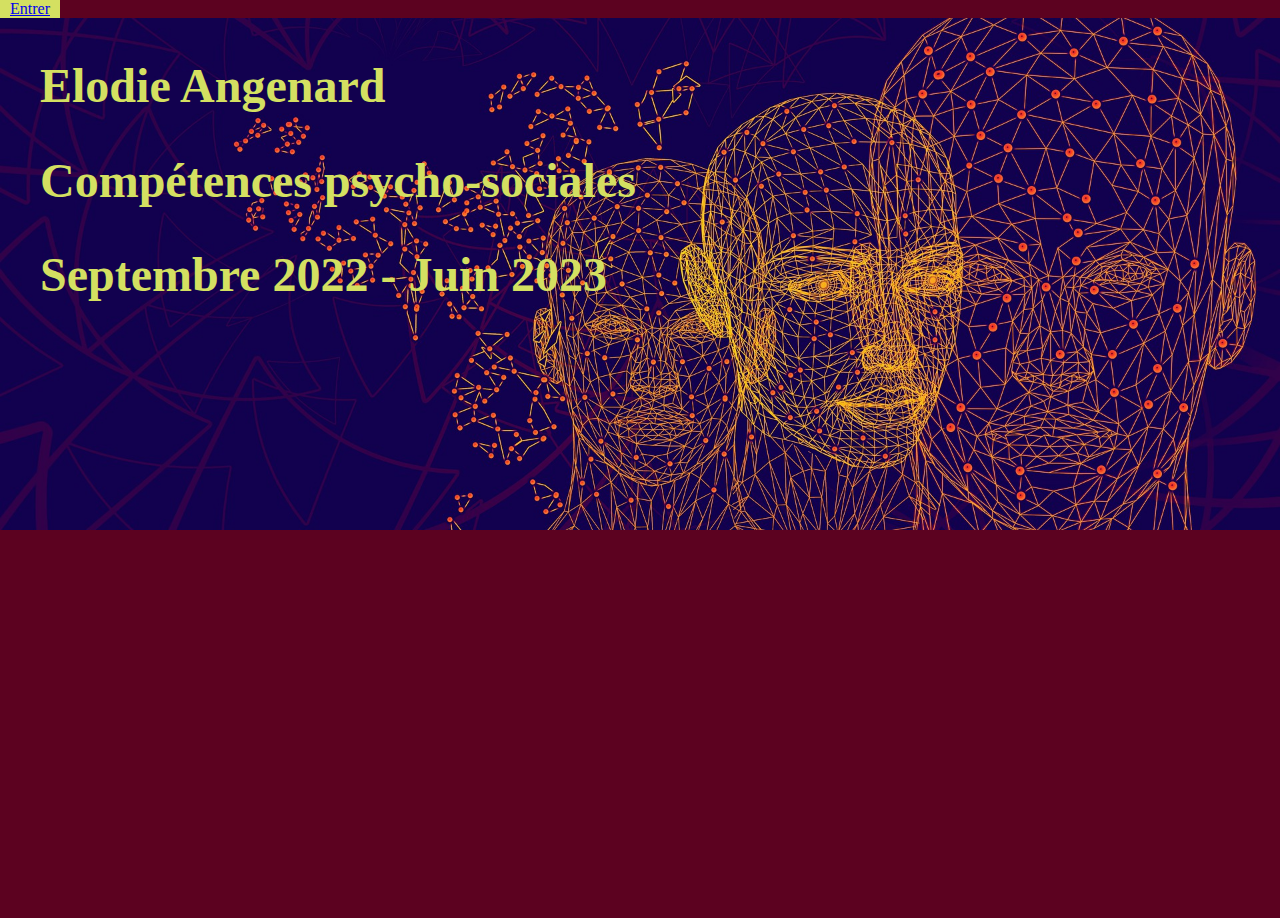
<file: index.html>
<!DOCTYPE html>
<html lang="fr">
<head>
    <meta charset="UTF-8">
    <meta http-equiv="X-UA-Compatible" content="IE=edge">
    <meta name="viewport" content="width=device-width, initial-scale=1.0">
    <link rel="stylesheet" href="styles.css">
    <title>Elodie Angenard</title>
</head>
<body id="index_body">
    <header>
        <nav id="index-top-nav">
            <a href="sommaire_general.html" id="entrer">Entrer</a>
        </nav>
    </header>

    <main>
        <section id="index_section">
            <h2> Elodie Angenard </h2>
            <h2> Compétences psycho-sociales </h2>
            <h2> Septembre 2022 - Juin 2023 </h2>
        </section>
    </main>
    
    
    <footer>

    </footer>
 
</body>
</html>
</file>
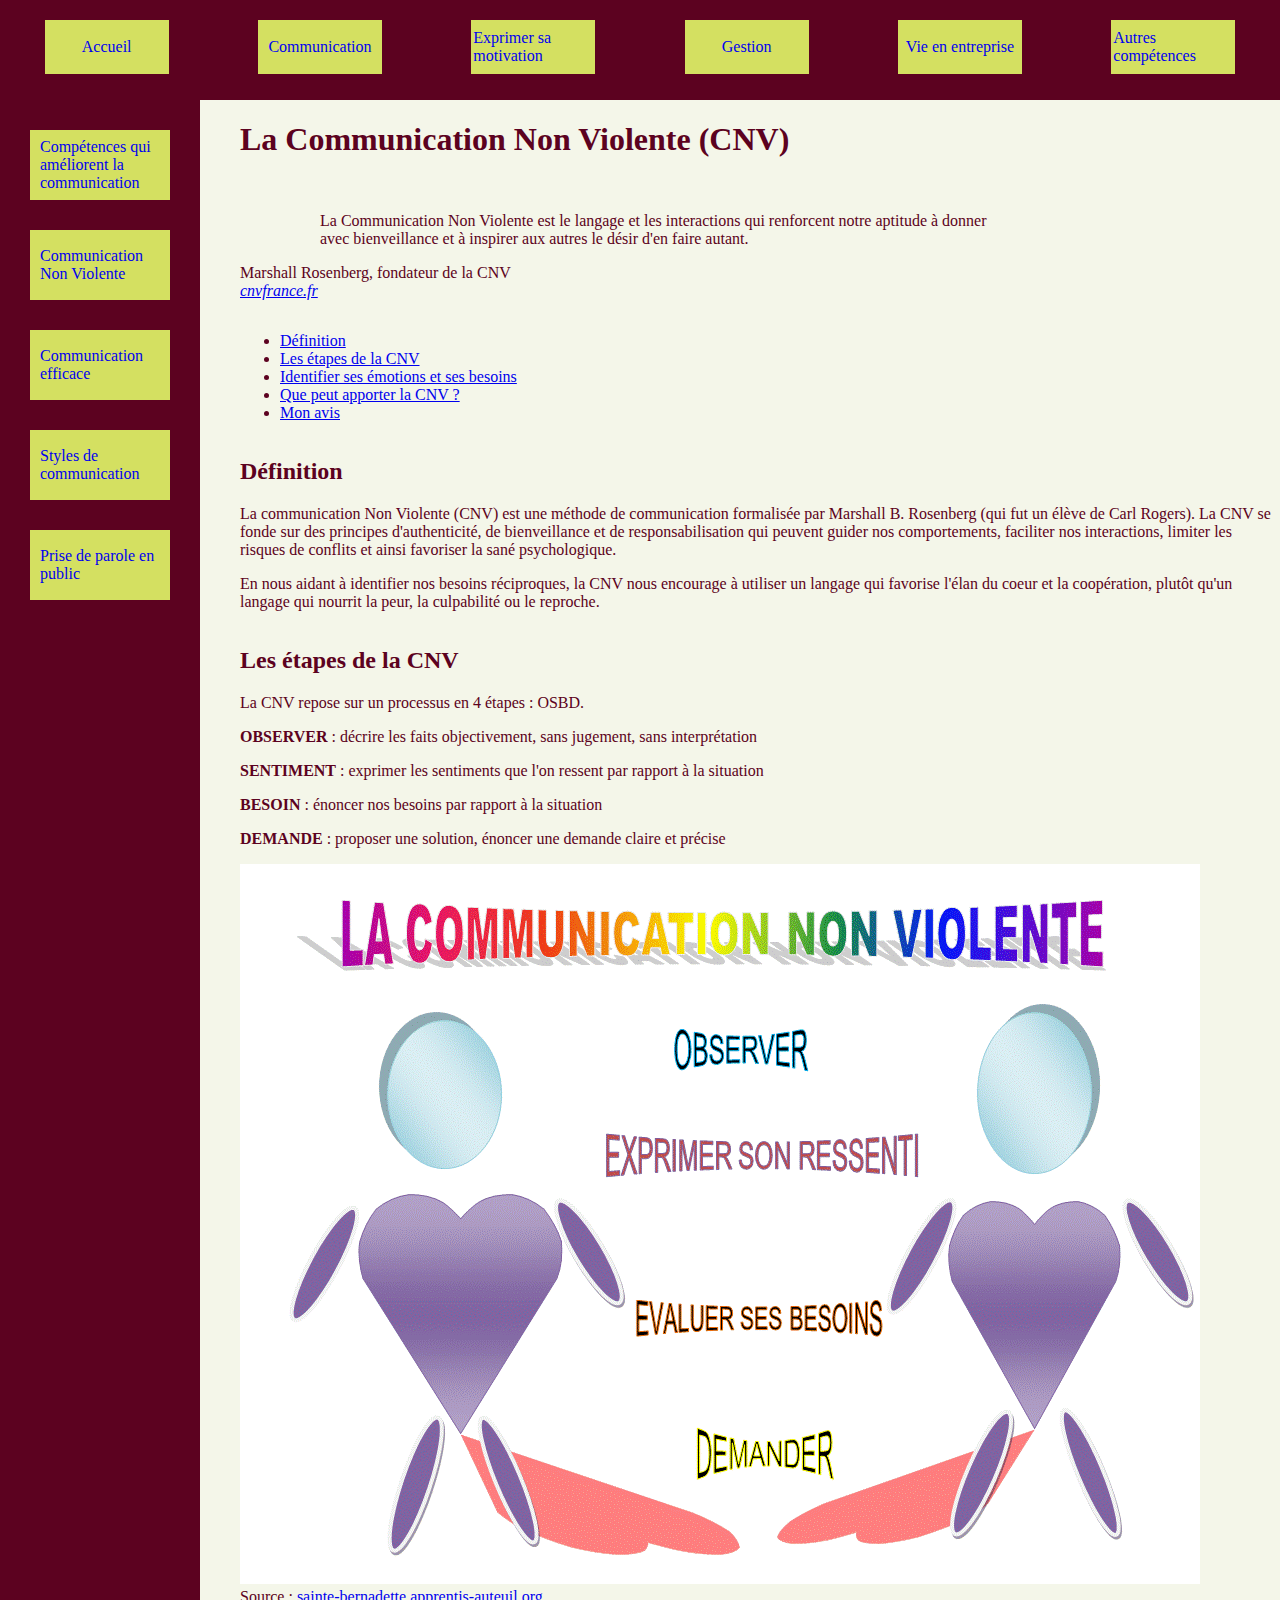
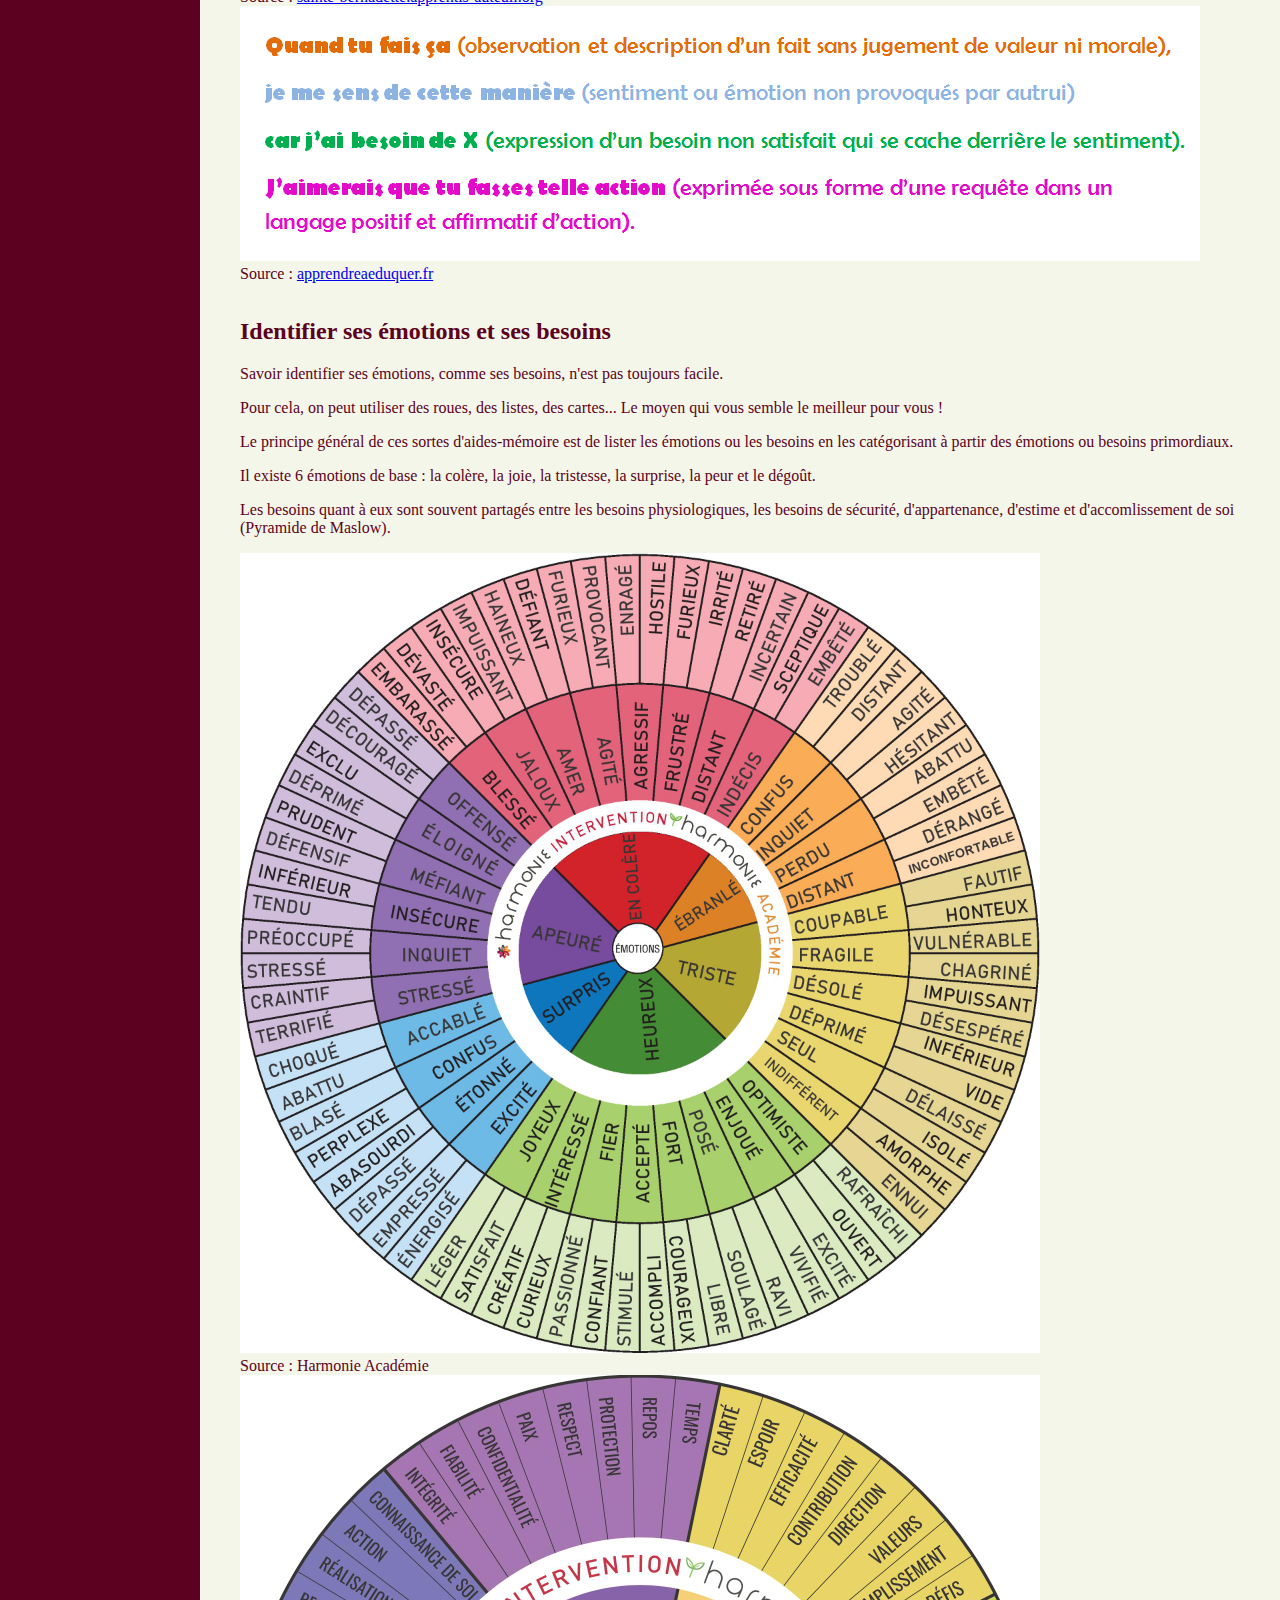
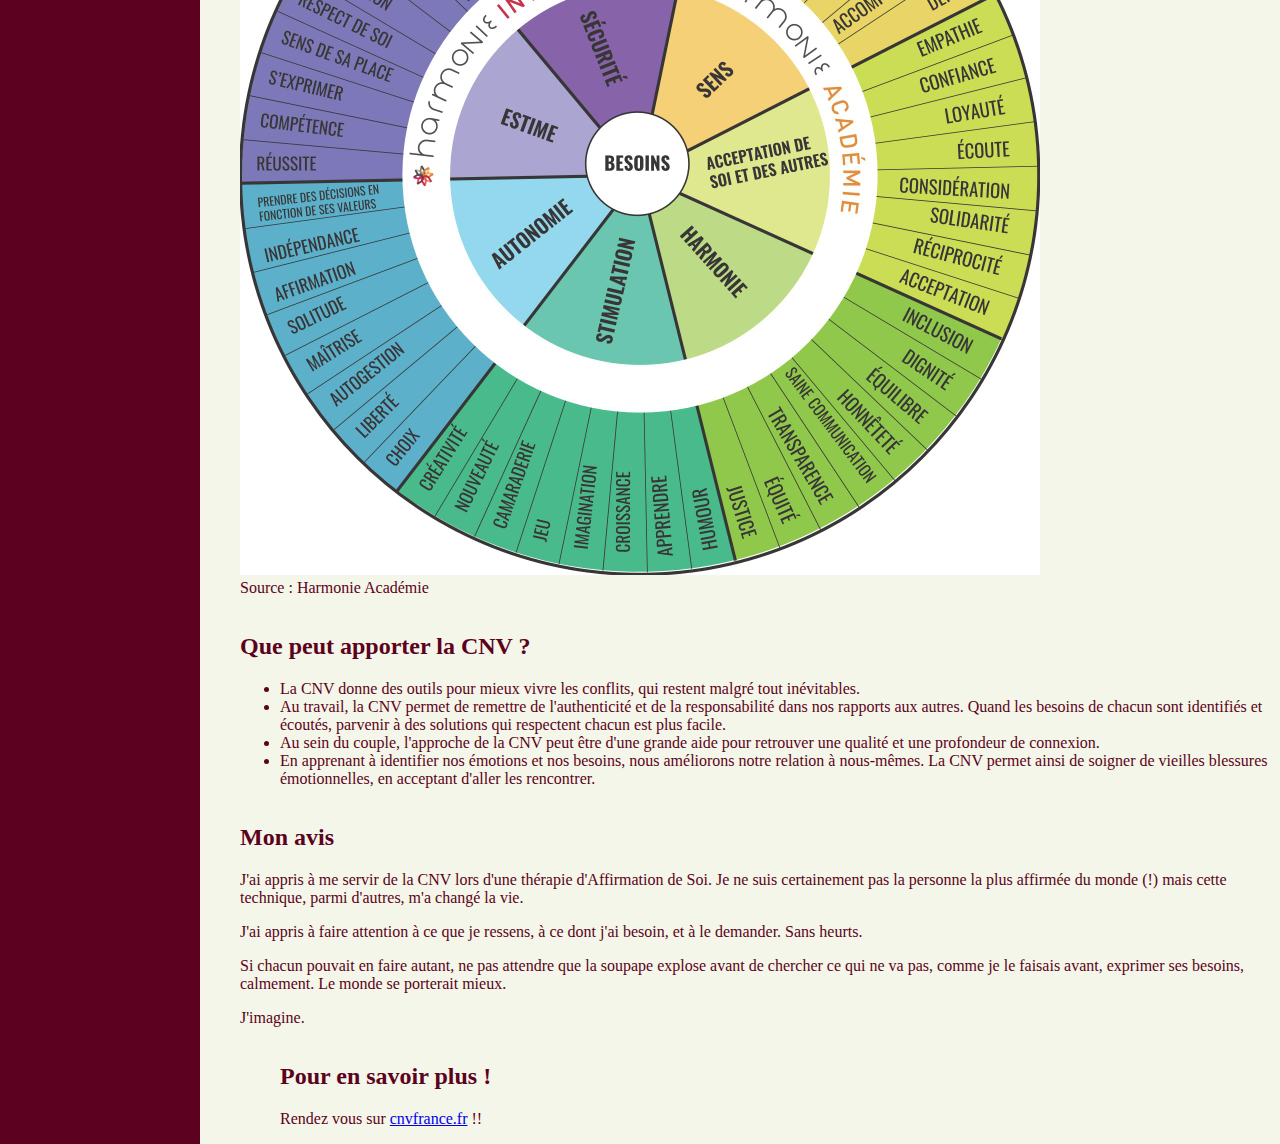
<file: CNV.html>
<!DOCTYPE html>
<html lang="fr">
    <head>
        <meta charset="UTF-8">
        <meta http-equiv="X-UA-Compatible" content="IE=edge">
        <meta name="viewport" content="width=device-width, initial-scale=1.0">
        <link rel="stylesheet" href="styles.css">
        <title>Communication Non Violente</title>
    </head>

    <body>
        <div class="container">
            <header>
                <nav class="header">
                    <a href="sommaire_general.html">Accueil</a>
                    <a href="communication.html">Communication</a>
                    <a href="motivation.html">Exprimer sa motivation</a>
                    <a href="gestion.html">Gestion</a>
                    <a href="entreprise.html">Vie en entreprise</a>
                    <a href="autres_competences.html">Autres compétences</a>
                </nav>
            </header>
            

            <main>
            <section class="sidenavbar">
                <nav class="sidenavbar_specifique">
                    <a href="competences_comm.html">Compétences qui améliorent la communication</a>
                    <a href="CNV.html">Communication Non Violente</a>
                    <a href="comm_efficace.html">Communication efficace</a>
                    <a href="styles_comm.html">Styles de communication</a>
                    <a href="prise_de_parole.html">Prise de parole en public</a>
                </nav>
            </section>

                <div class="container_cps">
                    <h1>La Communication Non Violente (CNV)</h1>

                    <figure class="image">
                        <blockquote>
                            <p>La Communication Non Violente est le langage et les interactions qui renforcent notre aptitude à donner avec bienveillance et à inspirer aux autres le désir d'en faire autant.</p>
                        </blockquote>
                        <figcaption>Marshall Rosenberg, fondateur de la CNV</figcaption>
                        <cite><a href="https://cnvfrance.fr/communication-non-violente/" target="_blank">cnvfrance.fr</a></cite>
                    </figure>

                    <ul>
                        <li><a href="#definition">Définition</a></li>
                        <li><a href="#etapes">Les étapes de la CNV</a></li>
                        <li><a href="#identifier">Identifier ses émotions et ses besoins</a></li>
                        <li><a href="#apports">Que peut apporter la CNV ?</a></li>
                        <li><a href="#monAvis">Mon avis</a></li>
                    </ul>

                    <section id="definition">
                        <h2>Définition</h2>
                        <p>La communication Non Violente (CNV) est une méthode de communication formalisée par Marshall B. Rosenberg (qui fut un élève de Carl Rogers). La CNV se fonde sur des principes d'authenticité, de bienveillance et de responsabilisation qui peuvent guider nos comportements, faciliter nos interactions, limiter les risques de conflits et ainsi favoriser la sané psychologique.</p>
                        <p>En nous aidant à identifier nos besoins réciproques, la CNV nous encourage à utiliser un langage qui favorise l'élan du coeur et la coopération, plutôt qu'un langage qui nourrit la peur, la culpabilité ou le reproche.</p>
                    </section>

                    <section id="etapes">
                        <h2>Les étapes de la CNV</h2>
                        <p>La CNV repose sur un processus en 4 étapes : OSBD.</p>
                        <p><strong>OBSERVER</strong> : décrire les faits objectivement, sans jugement, sans interprétation</p>
                        <p><strong>SENTIMENT</strong> : exprimer les sentiments que l'on ressent par rapport à la situation</p>
                        <p><strong>BESOIN</strong> : énoncer nos besoins par rapport à la situation</p>
                        <p><strong>DEMANDE</strong> : proposer une solution, énoncer une demande claire et précise</p>

                        <figure class="image">
                            <img src="./img/cnv-dessin.gif" alt="bonhomme OSBD"/>
                            <figcaption>Source : <a href="https://sainte-bernadette.apprentis-auteuil.org/la-communication-non-violente/" target="_blank">sainte-bernadette.apprentis-auteuil.org</a></figcaption>
                            <img src="./img/CNV-exercice.png" alt="phrases pour aider à la CNV"/>
                            <figcaption>Source : <a href="https://apprendreaeduquer.fr/972/" target="_blank">apprendreaeduquer.fr</a></figcaption>
                        </figure>
                    </section>

                    <section id="identifier">
                        <h2>Identifier ses émotions et ses besoins</h2>
                        <p>Savoir identifier ses émotions, comme ses besoins, n'est pas toujours facile.</p>
                        <p>Pour cela, on peut utiliser des roues, des listes, des cartes... Le moyen qui vous semble le meilleur pour vous ! </p>
                        <p>Le principe général de ces sortes d'aides-mémoire est de lister les émotions ou les besoins en les catégorisant à partir des émotions ou besoins primordiaux.</p>
                        <p>Il existe 6 émotions de base : la colère, la joie, la tristesse, la surprise, la peur et le dégoût.</p>
                        <p>Les besoins quant à eux sont souvent partagés entre les besoins physiologiques, les besoins de sécurité, d'appartenance, d'estime et d'accomlissement de soi (Pyramide de Maslow).</p>

                        <figure>
                            <img src="./img/ROUE-EMOTIONS-2021.jpg" alt="roue des émotions" class="image"/>
                            <figcaption>Source : Harmonie Académie</figcaption>
                            <img src="./img/ROUE-BESOINS-2021_Page_1-1.jpeg" alt="roue des besoins" class="image"/>
                            <figcaption>Source : Harmonie Académie</figcaption>
                        </figure>
                    </section>

                    <section id="apports">
                        <h2>Que peut apporter la CNV ?</h2>
                        <ul>
                            <li>La CNV donne des outils pour mieux vivre les conflits, qui restent malgré tout inévitables.</li>
                            <li>Au travail, la CNV permet de remettre de l'authenticité et de la responsabilité dans nos rapports aux autres. Quand les besoins de chacun sont identifiés et écoutés, parvenir à des solutions qui respectent chacun est plus facile.</li>
                            <li>Au sein du couple, l'approche de la CNV peut être d'une grande aide pour retrouver une qualité et une profondeur de connexion.</li>
                            <li>En apprenant à identifier nos émotions et nos besoins, nous améliorons notre relation à nous-mêmes. La CNV permet ainsi de soigner de vieilles blessures émotionnelles, en acceptant d'aller les rencontrer.</li>
                        </ul>   
                    </section>

                    <section id="monAvis">
                        <h2>Mon avis</h2>
                        <p>J'ai appris à me servir de la CNV lors d'une thérapie d'Affirmation de Soi. Je ne suis certainement pas la personne la plus affirmée du monde (!) mais cette technique, parmi d'autres, m'a changé la vie.</p>
                        <p>J'ai appris à faire attention à ce que je ressens, à ce dont j'ai besoin, et à le demander. Sans heurts.</p>
                        <p>Si chacun pouvait en faire autant, ne pas attendre que la soupape explose avant de chercher ce qui ne va pas, comme je le faisais avant, exprimer ses besoins, calmement. Le monde se porterait mieux.</p>
                        <p>J'imagine.</p>
                    </section>

                    <aside>
                        <h2>Pour en savoir plus !</h2>
                        <p>Rendez vous sur <a href="https://cnvfrance.fr/" target="_blank">cnvfrance.fr</a> !! </p>
                    </aside>
                </div>
            </main>

            <footer>
                
            </footer>
        </div>

    </body>
</html>
</file>
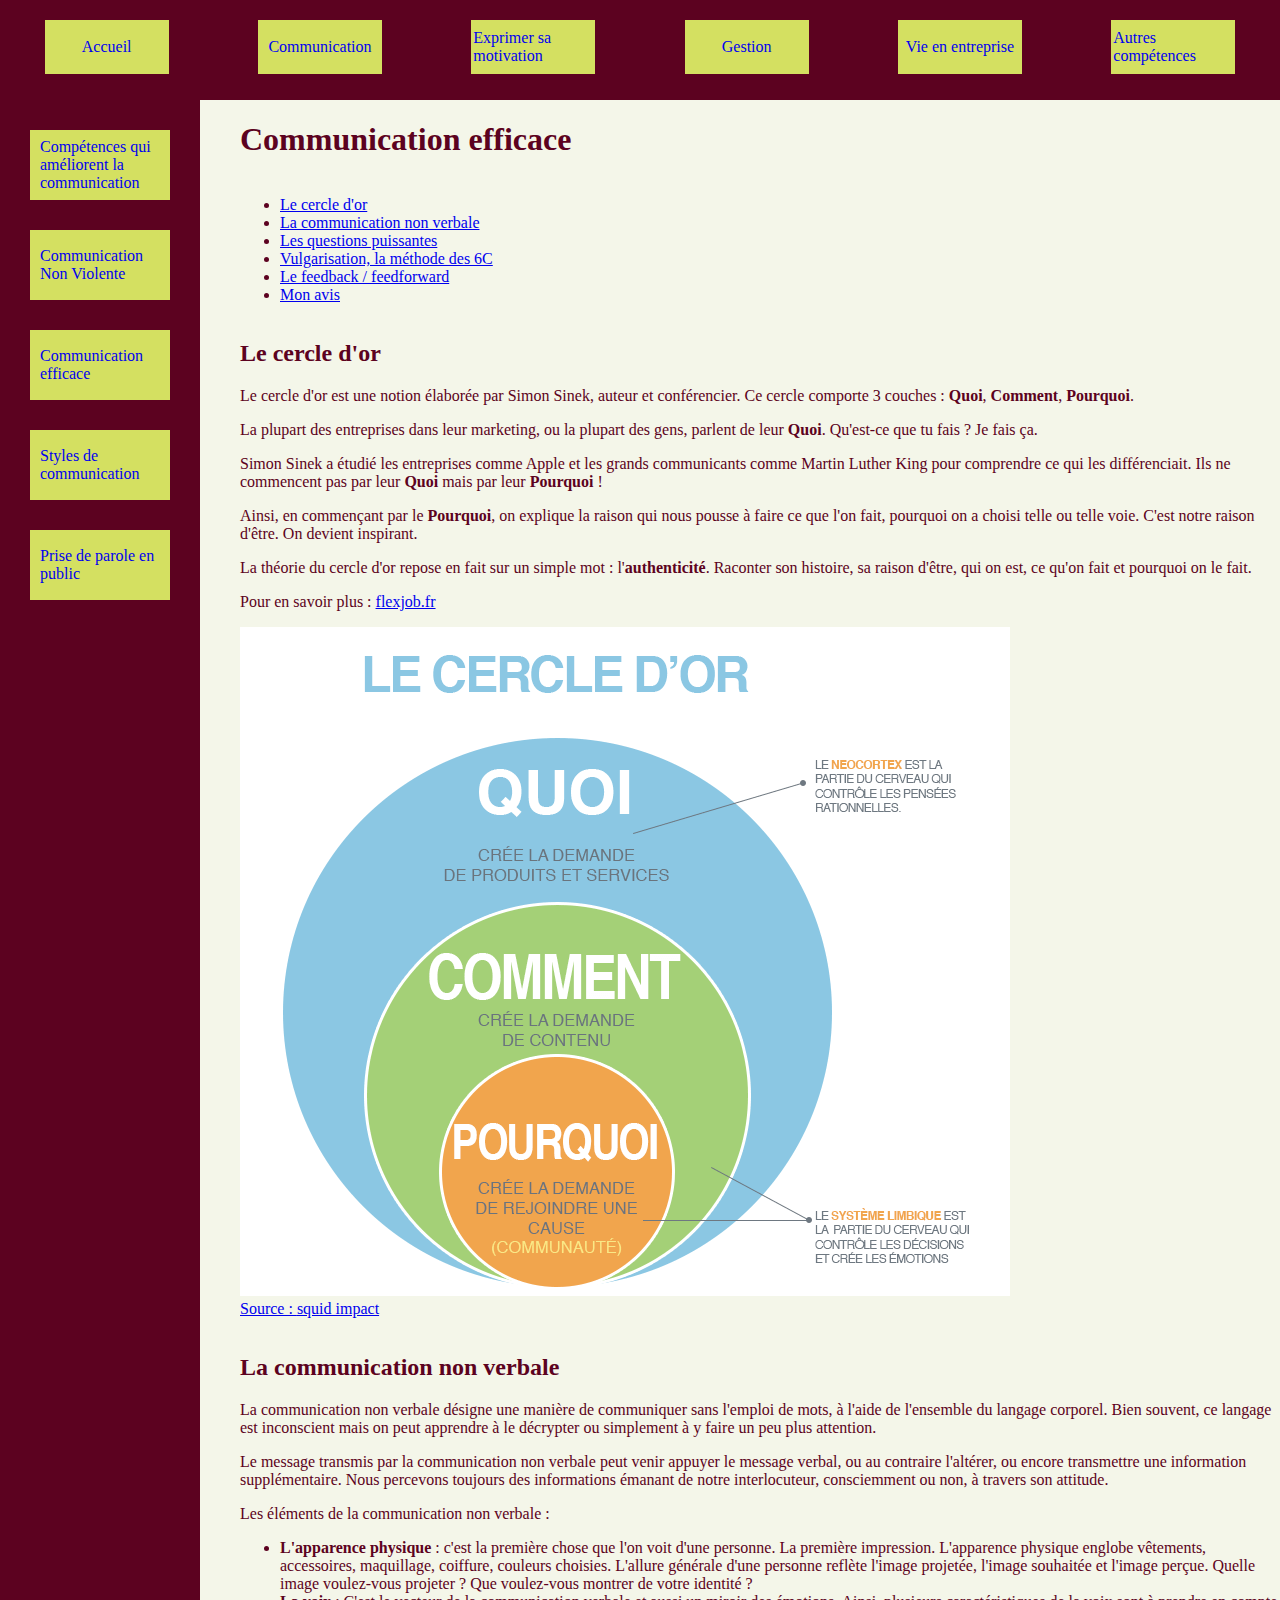
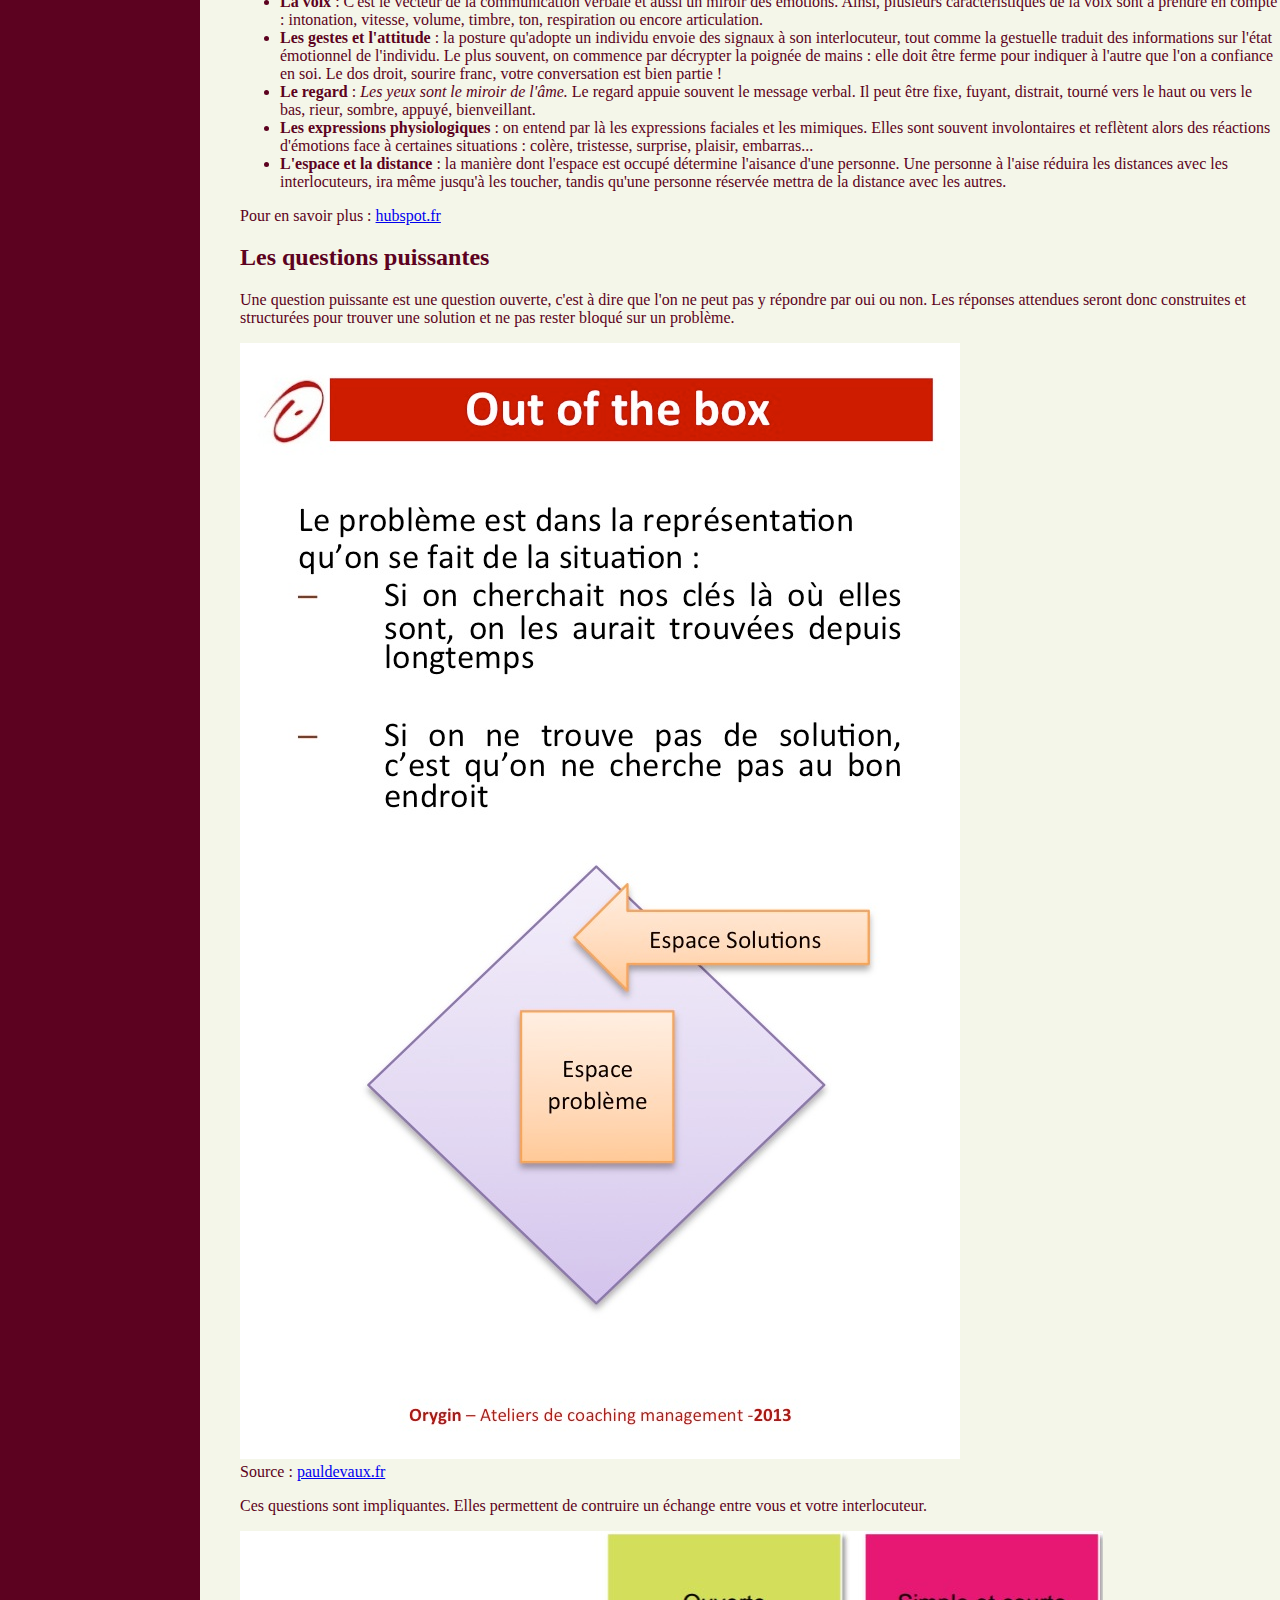
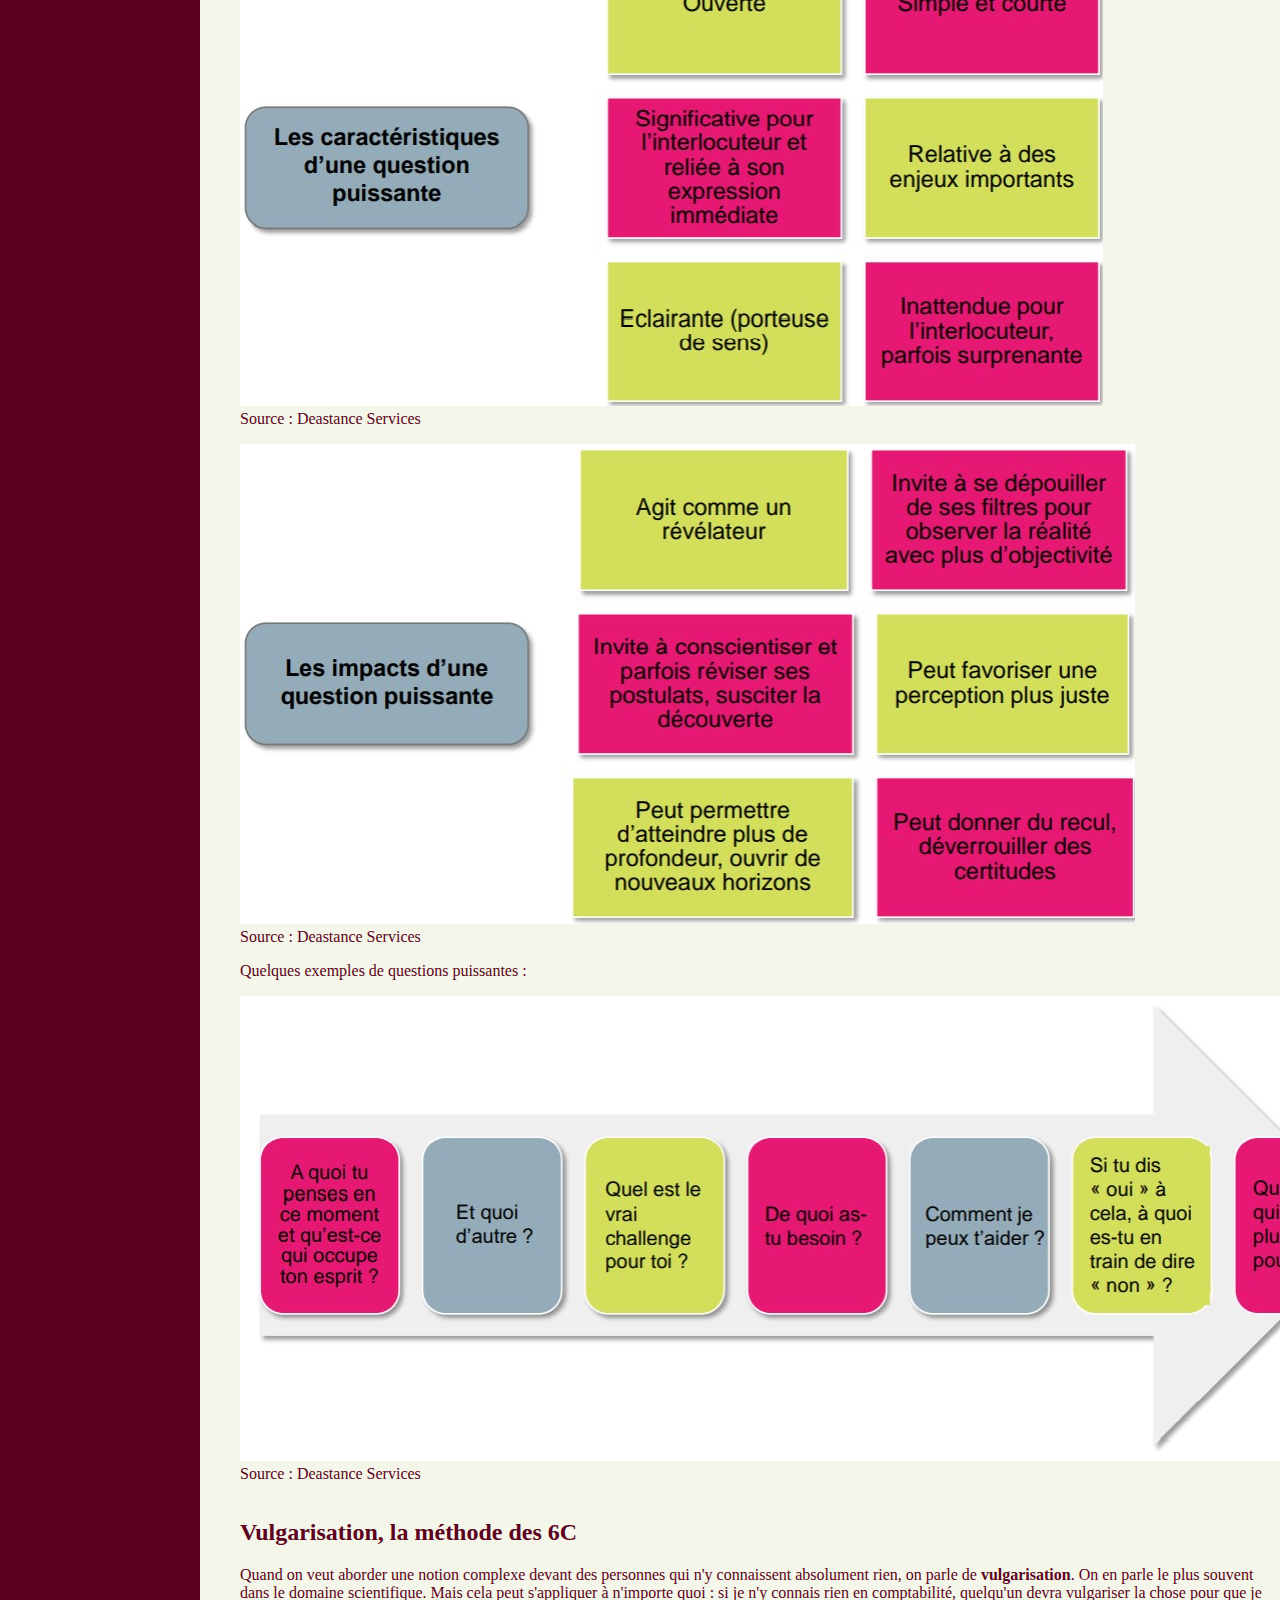
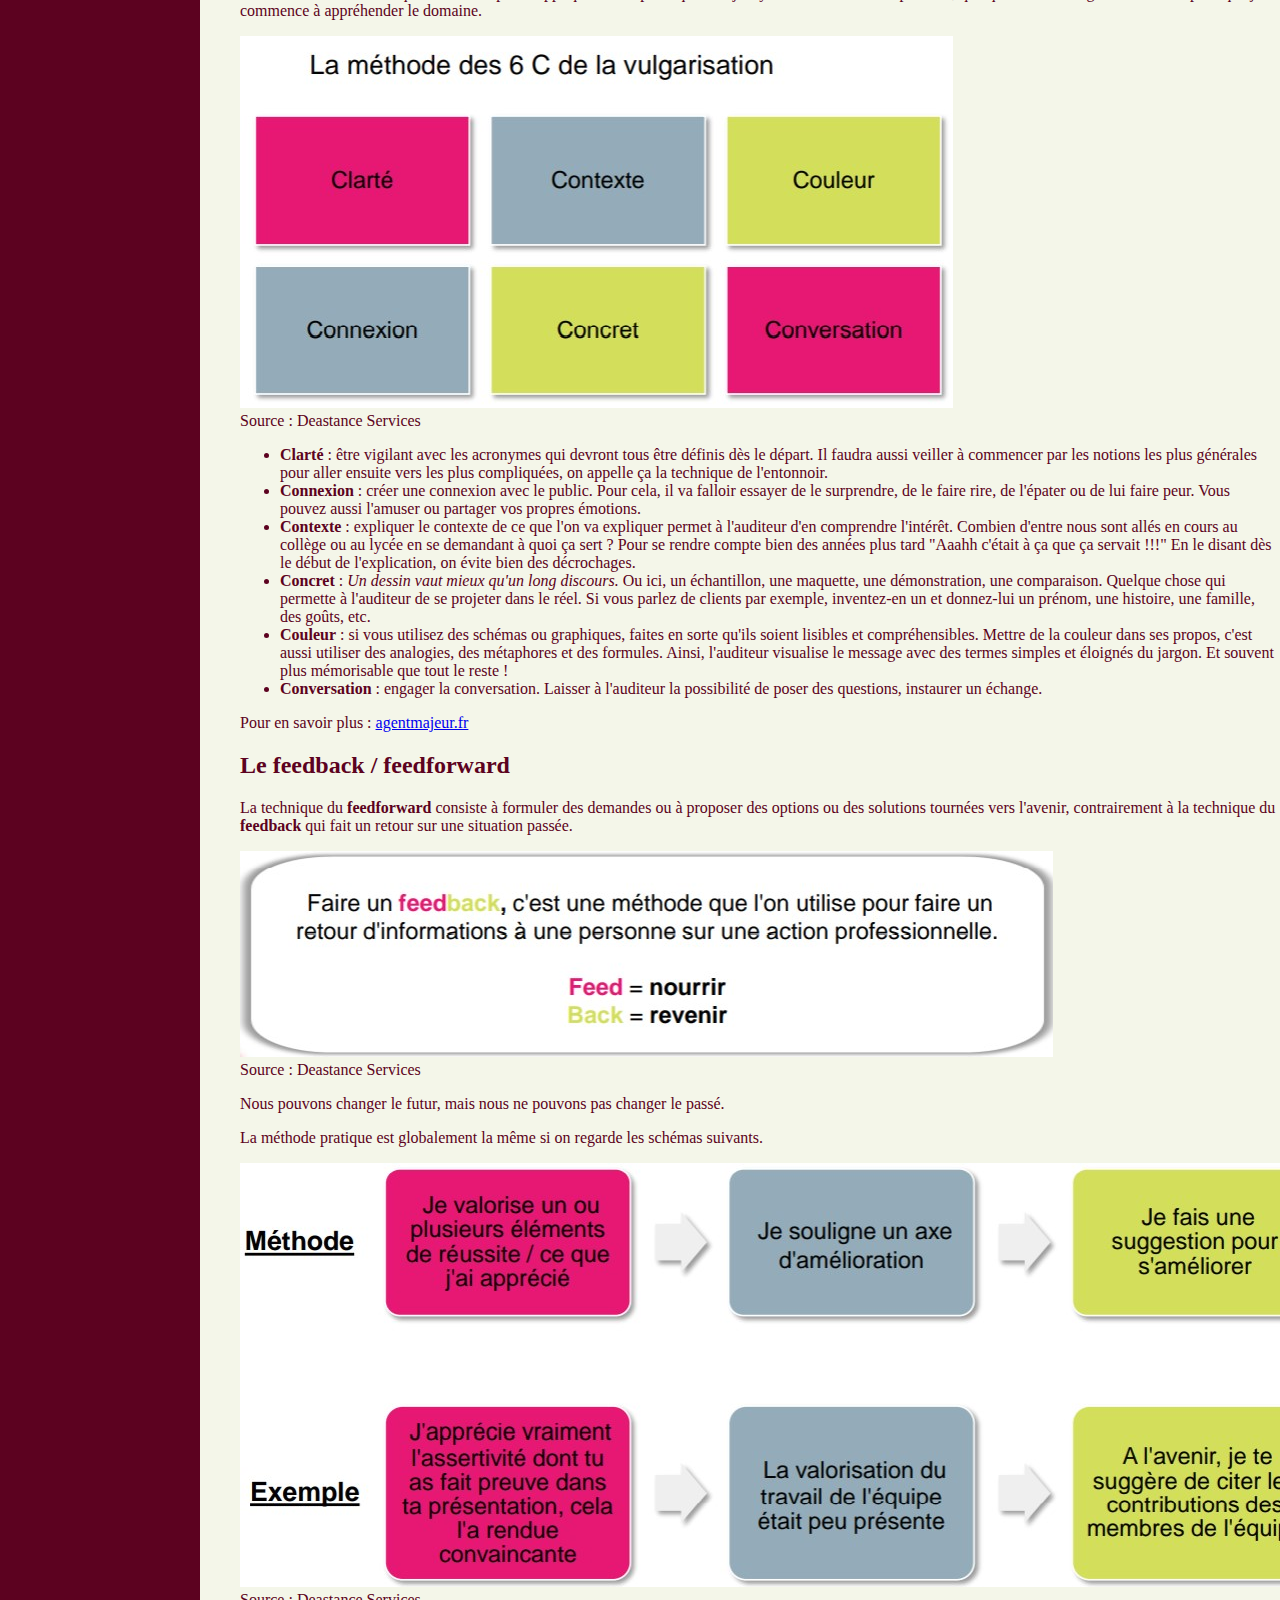
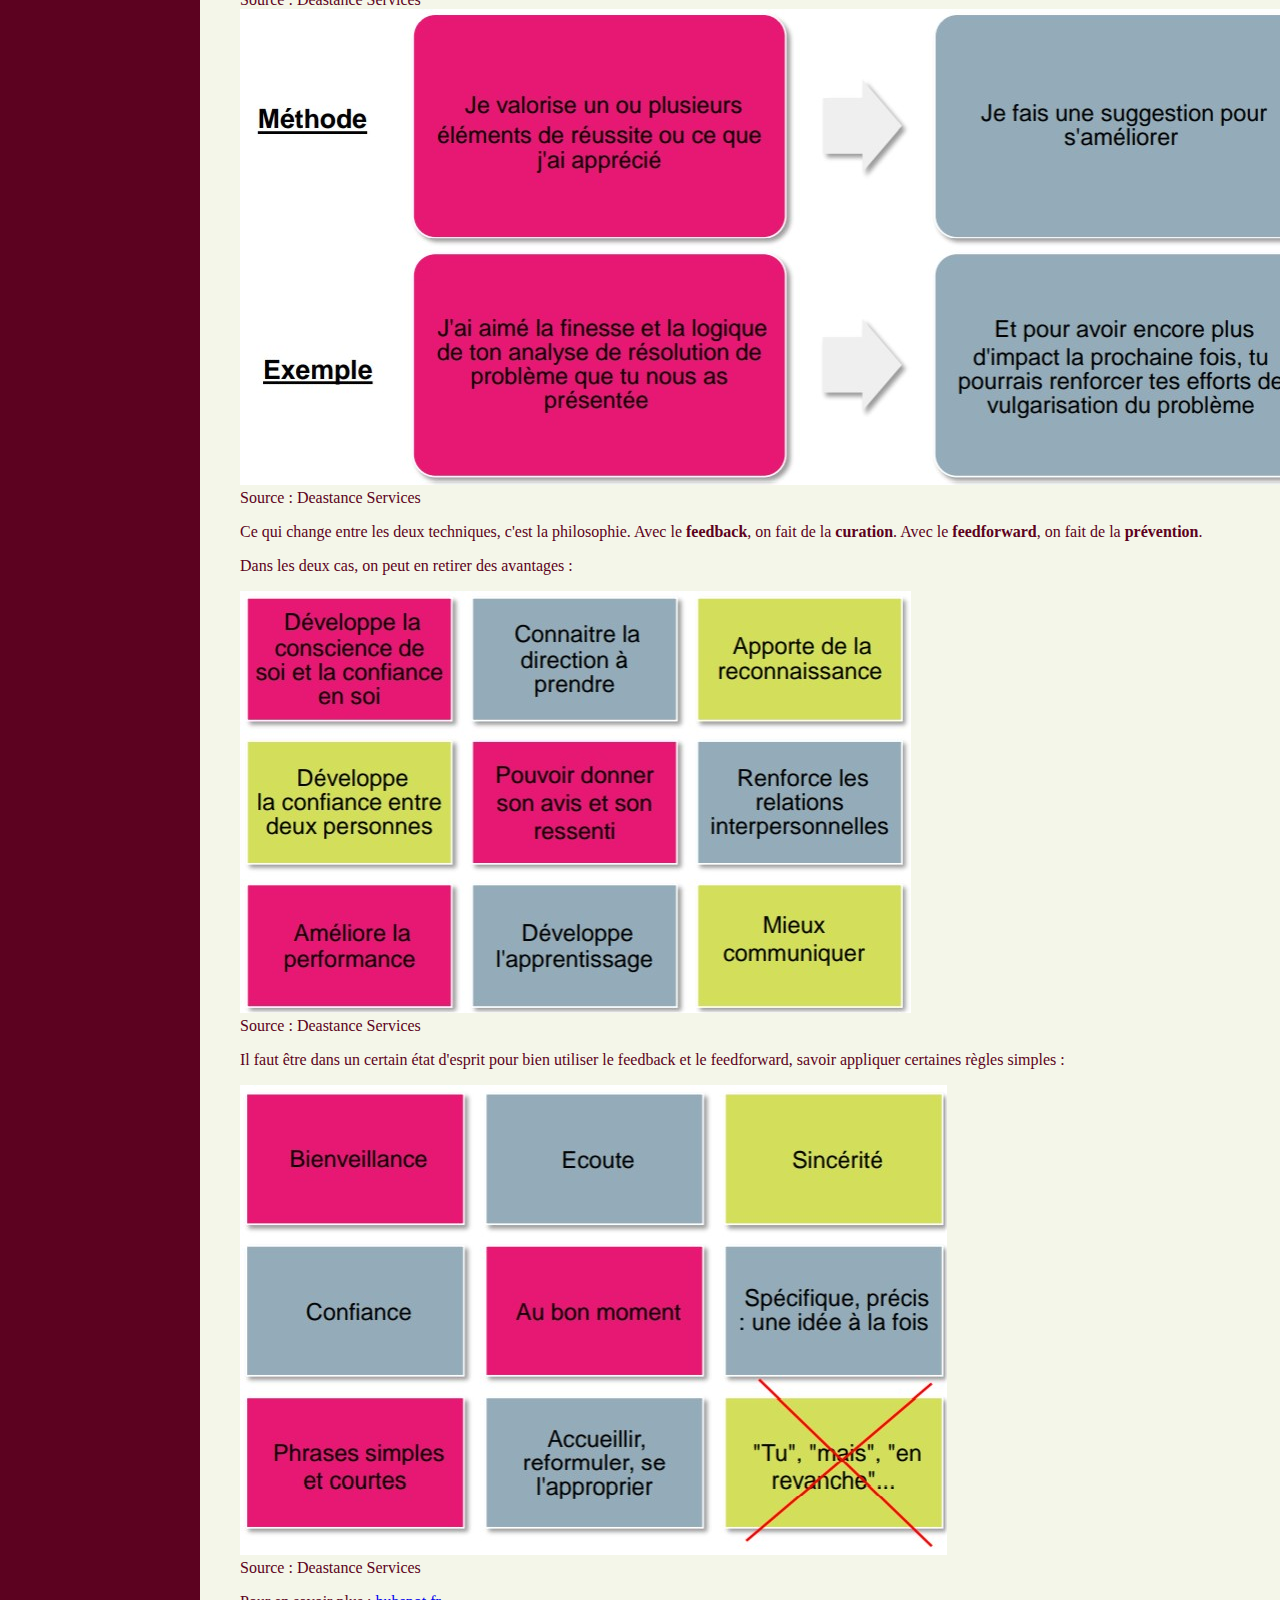
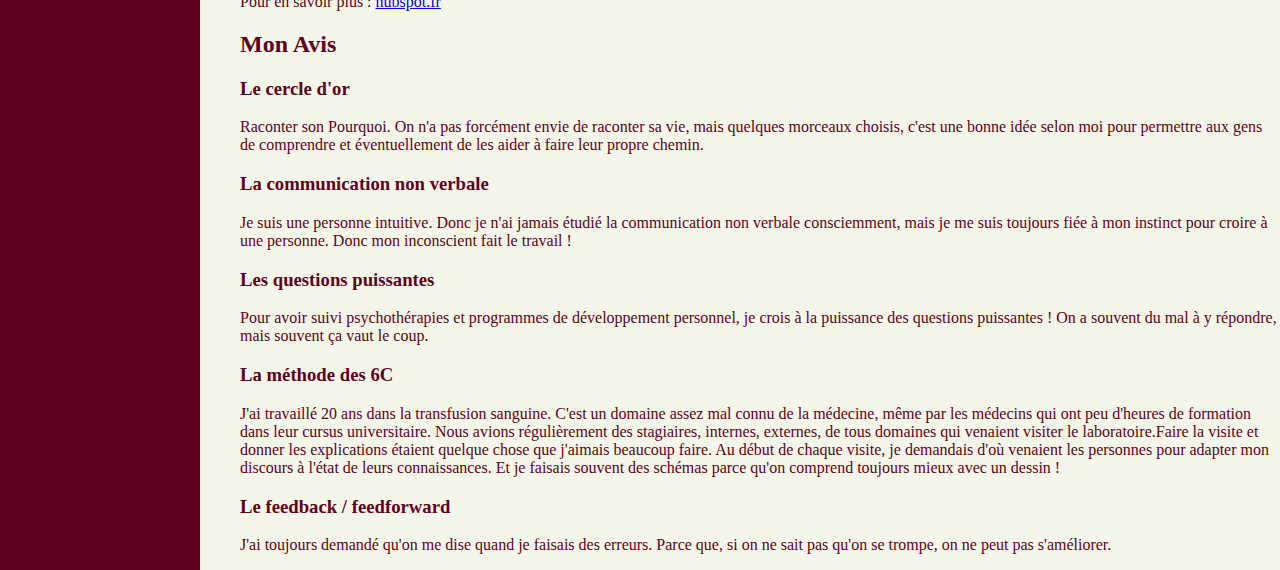
<file: comm_efficace.html>
<!DOCTYPE html>
<html lang="fr">
    <head>
        <meta charset="UTF-8">
        <meta http-equiv="X-UA-Compatible" content="IE=edge">
        <meta name="viewport" content="width=device-width, initial-scale=1.0">
        <link rel="stylesheet" href="styles.css">
        <title>Communication efficace</title>
    </head>

    <body>
        <div class="container">
            <header>
                <nav class="header">
                    <a href="sommaire_general.html">Accueil</a>
                    <a href="communication.html">Communication</a>
                    <a href="motivation.html">Exprimer sa motivation</a>
                    <a href="gestion.html">Gestion</a>
                    <a href="entreprise.html">Vie en entreprise</a>
                    <a href="autres_competences.html">Autres compétences</a>
                </nav>
            </header>


            <main>
                <section class="sidenavbar">
                    <nav class="sidenavbar_specifique">
                        <a href="competences_comm.html">Compétences qui améliorent la communication</a>
                        <a href="CNV.html">Communication Non Violente</a>
                        <a href="comm_efficace.html">Communication efficace</a>
                        <a href="styles_comm.html">Styles de communication</a>
                        <a href="prise_de_parole.html">Prise de parole en public</a>
                    </nav>
                </section>

                <div class="container_cps">
                    <h1>Communication efficace</h1>

                    <ul>
                        <li><a href="#cercle">Le cercle d'or</a></li>
                        <li><a href="#corporel">La communication non verbale</a></li>
                        <li><a href="#questions">Les questions puissantes</a></li>
                        <li><a href="#methode">Vulgarisation, la méthode des 6C</a></li>
                        <li><a href="#feedback">Le feedback / feedforward</a></li>
                        <li><a href="#monAvis">Mon avis</a></li>
                    </ul>

                    <section id="cercle">
                        <h2>Le cercle d'or</h2>
                        <p>Le cercle d'or est une notion élaborée par Simon Sinek, auteur et conférencier. Ce cercle comporte 3 couches : <strong>Quoi</strong>, <strong>Comment</strong>, <strong>Pourquoi</strong>.</p>
                        <p>La plupart des entreprises dans leur marketing, ou la plupart des gens, parlent de leur <strong>Quoi</strong>. Qu'est-ce que tu fais ? Je fais ça.</p>
                        <p>Simon Sinek a étudié les entreprises comme Apple et les grands communicants comme Martin Luther King pour comprendre ce qui les différenciait. Ils ne commencent pas par leur <strong>Quoi</strong> mais par leur <strong>Pourquoi</strong> !</p>
                        <p>Ainsi, en commençant par le <strong>Pourquoi</strong>, on explique la raison qui nous pousse à faire ce que l'on fait, pourquoi on a choisi telle ou telle voie. C'est notre raison d'être. On devient inspirant.</p>
                        <p>La théorie du cercle d'or repose en fait sur un simple mot : l'<strong>authenticité</strong>. Raconter son histoire, sa raison d'être, qui on est, ce qu'on fait et pourquoi on le fait.</p>
                        <aside>Pour en savoir plus : <a href="https://flexjob.fr/why-theorie-cercle-dor-simon-sinek/" target="_blank">flexjob.fr</aside>
                        
                        <figure class="image">
                            <img src="./img/cercledor.png" alt="cercle d'or"/>
                            <figcaption>Source : <a href="https://www.squid-impact.fr/communiquez-ce-que-vous-etes" target="_blank">squid impact</a></figcaption>
                        </figure>
                    </section>

                    <section id="corporel">
                        <h2>La communication non verbale</h2>
                        <p>La communication non verbale désigne une manière de communiquer sans l'emploi de mots, à l'aide de l'ensemble du langage corporel. Bien souvent, ce langage est inconscient mais on peut apprendre à le décrypter ou simplement à y faire un peu plus attention.</p>
                        <p>Le message transmis par la communication non verbale peut venir appuyer le message verbal, ou au contraire l'altérer, ou encore transmettre une information supplémentaire. Nous percevons toujours des informations émanant de notre interlocuteur, consciemment ou non, à travers son attitude.</p>
                        <p>Les éléments de la communication non verbale :</p>
                        <ul>
                            <li><strong>L'apparence physique</strong> : c'est la première chose que l'on voit d'une personne. La première impression. L'apparence physique englobe vêtements, accessoires, maquillage, coiffure, couleurs choisies. L'allure générale d'une personne reflète l'image projetée, l'image souhaitée et l'image perçue. Quelle image voulez-vous projeter ? Que voulez-vous montrer de votre identité ?</li>
                            <li><strong>La voix</strong> : C'est le vecteur de la communication verbale et aussi un miroir des émotions. Ainsi, plusieurs caractéristiques de la voix sont à prendre en compte : intonation, vitesse, volume, timbre, ton, respiration ou encore articulation.</li>
                            <li><strong>Les gestes et l'attitude</strong> : la posture qu'adopte un individu envoie des signaux à son interlocuteur, tout comme la gestuelle traduit des informations sur l'état émotionnel de l'individu. Le plus souvent, on commence par décrypter la poignée de mains : elle doit être ferme pour indiquer à l'autre que l'on a confiance en soi. Le dos droit, sourire franc, votre conversation est bien partie !</li>
                            <li><strong>Le regard</strong> : <cite>Les yeux sont le miroir de l'âme.</cite> Le regard appuie souvent le message verbal. Il peut être fixe, fuyant, distrait, tourné vers le haut ou vers le bas, rieur, sombre, appuyé, bienveillant.</li>
                            <li><strong>Les expressions physiologiques</strong> : on entend par là les expressions faciales et les mimiques. Elles sont souvent involontaires et reflètent alors des réactions d'émotions face à certaines situations : colère, tristesse, surprise, plaisir, embarras...</li>
                            <li><strong>L'espace et la distance</strong> : la manière dont l'espace est occupé détermine l'aisance d'une personne. Une personne à l'aise réduira les distances avec les interlocuteurs, ira même jusqu'à les toucher, tandis qu'une personne réservée mettra de la distance avec les autres.</li>
                        </ul>
                        <aside>Pour en savoir plus : <a href="https://blog.hubspot.fr/service/communication-non-verbale" target="_blank">hubspot.fr</a></aside>
                    </section>

                    <section id="questions">
                        <h2>Les questions puissantes</h2>
                        <p>Une question puissante est une question ouverte, c'est à dire que l'on ne peut pas y répondre par oui ou non. Les réponses attendues seront donc construites et structurées pour trouver une solution et ne pas rester bloqué sur un problème.</p>
                        
                        <figure class="image">
                            <img src="./img/thinkOutOfTheBox.jpg" alt="Penser en dehors de la boîte"/>
                            <figcaption>Source : <a href="https://pauldevaux.fr/question-puissante/" target="_blank">pauldevaux.fr</a></figcaption>
                        </figure>

                        <p>Ces questions sont impliquantes. Elles permettent de contruire un échange entre vous et votre interlocuteur.</p>
                        
                        <figure class="image">
                            <img src="./img/caracteristiquesQuestionsPuissantes.jpg" alt="Caractéristiques des questions puissantes"/>
                            <figcaption>Source : Deastance Services</figcaption>
                        </figure>

                        <figure class="image">
                            <img src="./img/impactsQuestionsPuissantes.jpg" alt="Impact des questions puissantes"/>
                            <figcaption>Source : Deastance Services</figcaption>
                        </figure>

                        <p>Quelques exemples de questions puissantes :</p>
                        <figure class="image">
                            <img src="./img/exemplesQuestionsPuissantes.jpg" alt="Exemples de questions puissantes"/>
                            <figcaption>Source : Deastance Services</figcaption>
                        </figure>
                        
                    </section>

                    <section id="methode">
                        <h2>Vulgarisation, la méthode des 6C</h2>
                        <p>Quand on veut aborder une notion complexe devant des personnes qui n'y connaissent absolument rien, on parle de <strong>vulgarisation</strong>. On en parle le plus souvent dans le domaine scientifique. Mais cela peut s'appliquer à n'importe quoi : si je n'y connais rien en comptabilité, quelqu'un devra vulgariser la chose pour que je commence à appréhender le domaine.</p>
                        
                        <figure class="image">
                            <img src="./img/methode6C.jpg" alt="Définition des 6C"/>
                            <figcaption>Source : Deastance Services</figcaption>
                        </figure>

                        <ul>
                            <li><strong>Clarté</strong> : être vigilant avec les acronymes qui devront tous être définis dès le départ. Il faudra aussi veiller à commencer par les notions les plus générales pour aller ensuite vers les plus compliquées, on appelle ça la technique de l'entonnoir.</li>
                            <li><strong>Connexion</strong> : créer une connexion avec le public. Pour cela, il va falloir essayer de le surprendre, de le faire rire, de l'épater ou de lui faire peur. Vous pouvez aussi l'amuser ou partager vos propres émotions.</li>
                            <li><strong>Contexte</strong> : expliquer le contexte de ce que l'on va expliquer permet à l'auditeur d'en comprendre l'intérêt. Combien d'entre nous sont allés en cours au  collège ou au lycée en se demandant à quoi ça sert ? Pour se rendre compte bien des années plus tard "Aaahh c'était à ça que ça servait !!!" En le disant dès le début de l'explication, on évite bien des décrochages.</li>
                            <li><strong>Concret</strong> : <cite>Un dessin vaut mieux qu'un long discours.</cite> Ou ici, un échantillon, une maquette, une démonstration, une comparaison. Quelque chose qui permette à l'auditeur de se projeter dans le réel. Si vous parlez de clients par exemple, inventez-en un et donnez-lui un prénom, une histoire, une famille, des goûts, etc.</li>
                            <li><strong>Couleur</strong> : si vous utilisez des schémas ou graphiques, faites en sorte qu'ils soient lisibles et compréhensibles. Mettre de la couleur dans ses propos, c'est aussi utiliser des analogies, des métaphores et des formules. Ainsi, l'auditeur visualise le message avec des termes simples et éloignés du jargon. Et souvent plus mémorisable que tout le reste !</li>
                            <li><strong>Conversation</strong> : engager la conversation. Laisser à l'auditeur la possibilité de poser des questions, instaurer un échange.</li>
                        </ul>
                        <aside>Pour en savoir plus : <a href="https://agentmajeur.fr/vulgarisation-scientifique-astuces/" target="_blank">agentmajeur.fr</a></aside>
                    </section>

                    <section id="feedback">
                        <h2>Le feedback / feedforward</h2>
                        <p>La technique du <strong>feedforward</strong> consiste à formuler des demandes ou à proposer des options ou des solutions tournées vers l'avenir, contrairement à la technique du <strong>feedback</strong> qui fait un retour sur une situation passée.</p>
                        
                        <figure class="image">
                            <img src="./img/feedback.jpg" alt="feedback"/>
                            <figcaption>Source : Deastance Services</figcaption>
                        </figure>

                        <p>Nous pouvons changer le futur, mais nous ne pouvons pas changer le passé.</p>
                        <p>La méthode pratique est globalement la même si on regarde les schémas suivants.</p>
                        
                        <figure class="image">
                            <img src="./img/methodeFeedBack.jpg" alt="Pratiquer le feedback"/>
                            <figcaption>Source : Deastance Services</figcaption>
                            <img src="./img/methodeFeedForward.jpg" alt="Pratiquer le feedforward"/>
                            <figcaption>Source : Deastance Services</figcaption>
                        </figure>

                        <p>Ce qui change entre les deux techniques, c'est la philosophie. Avec le <strong>feedback</strong>, on fait de la <strong>curation</strong>. Avec le <strong>feedforward</strong>, on fait de la <strong>prévention</strong>.</p>
                        <p>Dans les deux cas, on peut en retirer des avantages :</p>
                        
                        <figure class="image">
                            <img src="./img/apportsFeedback.jpg" alt="Apports du feedback et du feedforward"/>
                            <figcaption>Source : Deastance Services</figcaption>
                        </figure>

                        <p>Il faut être dans un certain état d'esprit pour bien utiliser le feedback et le feedforward, savoir appliquer certaines règles simples :</p>
                        
                        <figure class="image">
                            <img src="./img/conditionsFeedBackForward.jpg" alt="Conditions du feedback et du feedforward"/>
                            <figcaption>Source : Deastance Services</figcaption>
                        </figure>
                        
                        <aside>Pour en savoir plus : <a href="https://blog.hubspot.fr/marketing/feedforward" target="_blank">hubspot.fr</a></aside>
                    </section>


                    <section id="monAvis">
                        <h2>Mon Avis</h2>
                        <h3>Le cercle d'or</h3>
                        <p>Raconter son Pourquoi. On n'a pas forcément envie de raconter sa vie, mais quelques morceaux choisis, c'est une bonne idée selon moi pour permettre aux gens de comprendre et éventuellement de les aider à faire leur propre chemin.</p>
                        <h3>La communication non verbale</h3>
                        <p>Je suis une personne intuitive. Donc je n'ai jamais étudié la communication non verbale consciemment, mais je me suis toujours fiée à mon instinct pour croire à une personne. Donc mon inconscient fait le travail !</p>
                        <h3>Les questions puissantes</h3>
                        <p>Pour avoir suivi psychothérapies et programmes de développement personnel, je crois à la puissance des questions puissantes ! On a souvent du mal à y répondre, mais souvent ça vaut le coup.</p>
                        <h3>La méthode des 6C</h3>
                        <p>J'ai travaillé 20 ans dans la transfusion sanguine. C'est un domaine assez mal connu de la médecine, même par les médecins qui ont peu d'heures de formation dans leur cursus universitaire. Nous avions régulièrement des stagiaires, internes, externes, de tous domaines qui venaient visiter le laboratoire.Faire la visite et donner les explications étaient quelque chose que j'aimais beaucoup faire. Au début de chaque visite, je demandais d'où venaient les personnes pour adapter mon discours à l'état de leurs connaissances. Et je faisais souvent des schémas parce qu'on comprend toujours mieux avec un dessin !</p>
                        <h3>Le feedback / feedforward</h3>
                        <p>J'ai toujours demandé qu'on me dise quand je faisais des erreurs. Parce que, si on ne sait pas qu'on se trompe, on ne peut pas s'améliorer.</p>
                    </section>
                </div>
            </main>
        </div>

        <footer>
            
        </footer>

    </body>
</html>
</file>
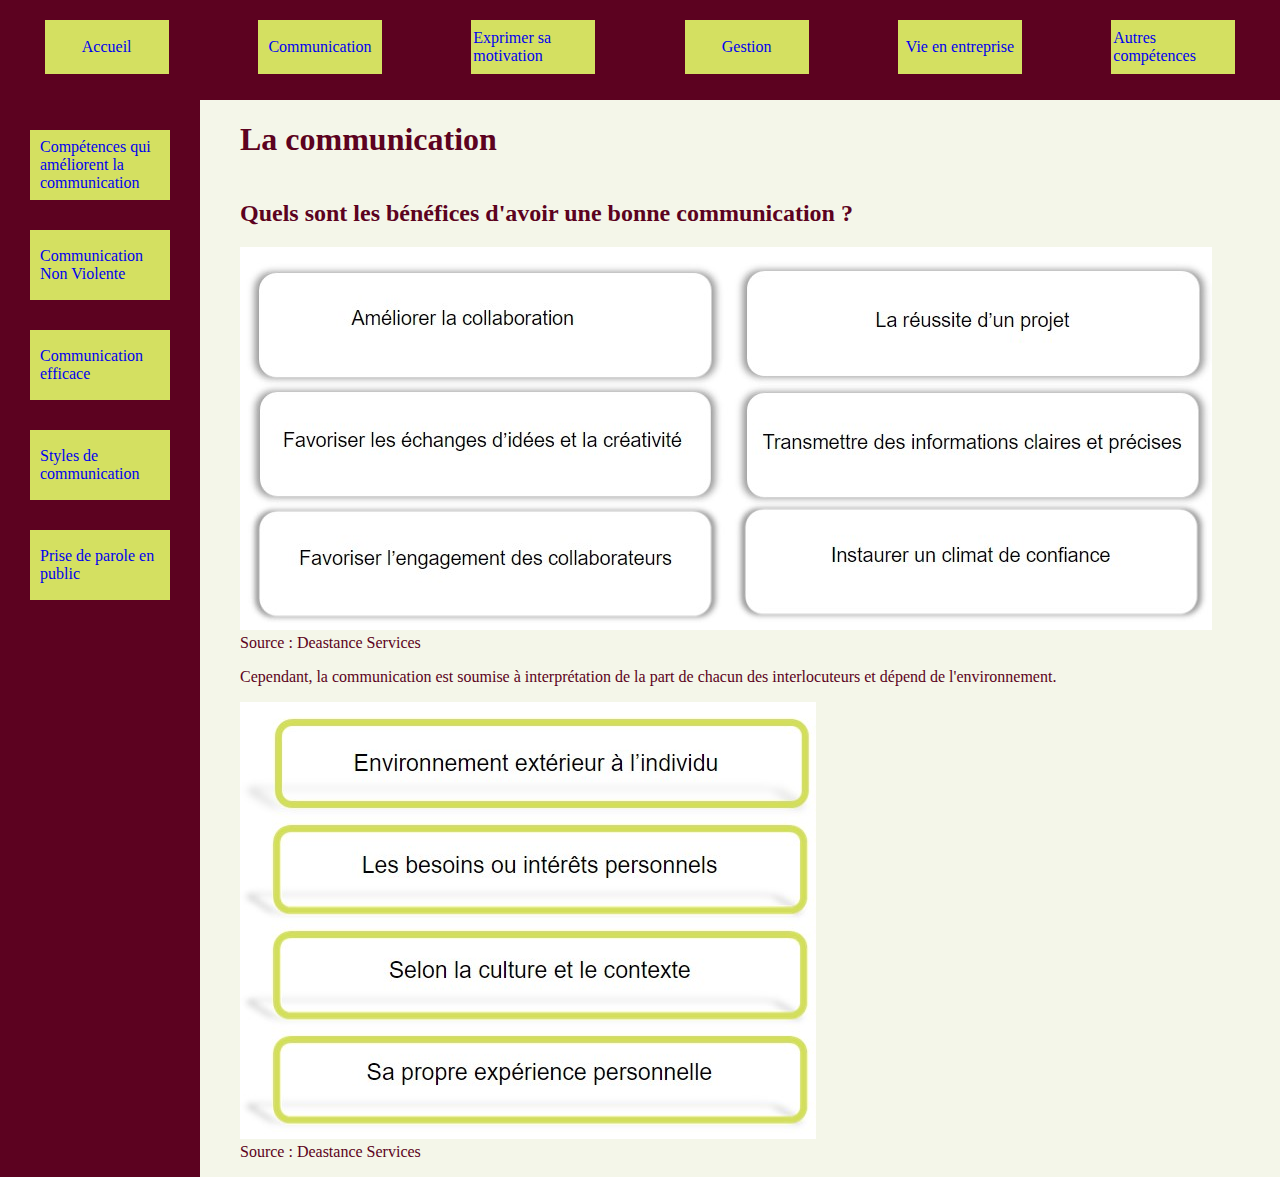
<file: communication.html>
<!DOCTYPE html>
<html lang="fr">
<head>
    <meta charset="UTF-8">
    <meta http-equiv="X-UA-Compatible" content="IE=edge">
    <meta name="viewport" content="width=device-width, initial-scale=1.0">
    <link rel="stylesheet" href="styles.css">
    <title>La Communication</title>
</head>

    <body>
        <div class="container">
            <header>
                <nav class="header">
                    <a href="sommaire_general.html">Accueil</a>
                    <a href="communication.html">Communication</a>
                    <a href="motivation.html">Exprimer sa motivation</a>
                    <a href="gestion.html">Gestion</a>
                    <a href="entreprise.html">Vie en entreprise</a>
                    <a href="autres_competences.html">Autres compétences</a>
                </nav>
            </header>
            
            <main>
                <section class="sidenavbar">
                    <nav class="sidenavbar_specifique">
                        <a href="competences_comm.html">Compétences qui améliorent la communication</a>
                        <a href="CNV.html">Communication Non Violente</a>
                        <a href="comm_efficace.html">Communication efficace</a>
                        <a href="styles_comm.html">Styles de communication</a>
                        <a href="prise_de_parole.html">Prise de parole en public</a>
                    </nav>
                </section>

                <div class="container_cps">
                    <h1>La communication</h1>

                    <section>
                        <h2>Quels sont les bénéfices d'avoir une bonne communication ?</h2>
                        <figure>
                            <img src="./img/Benefices_communication.jpg" alt="les bénéfices de la communication">
                            <figcaption>Source : Deastance Services</figcaption>
                        </figure>
                        
                        <p>Cependant, la communication est soumise à interprétation de la part de chacun des interlocuteurs et dépend de l'environnement.</p>
                        <figure>
                            <img src="./img/interpretation_comm.jpg" alt="interprétation dans la communication">
                            <figcaption>Source : Deastance Services</figcaption>
                        </figure>
                        
                    </section>
                </div>

                <aside>
                    <h2>Bon à savoir !</h2>
                    <p>La communication ne passe pas uniquement par les mots. Ces derniers ne représentent qu'une infime partie du message. Le reste passe par le langage non verbal et le visuel, c'est à dire un ensemble de signaux conscients ou non envoyés par le corps à travers notre position par exemple.</p>
                    <figure>
                        <img src ="./img/pourcentage_langage_nonverbal.jpg" alt="camembert montrant le pourcentage de langage non verbal">
                        <figcaption>Source : Deastance Services</figcaption>
                    </figure>
                    
                </aside>
            </main>

            <footer>
                
            </footer>
        </div>
    </body>
</html>
</file>
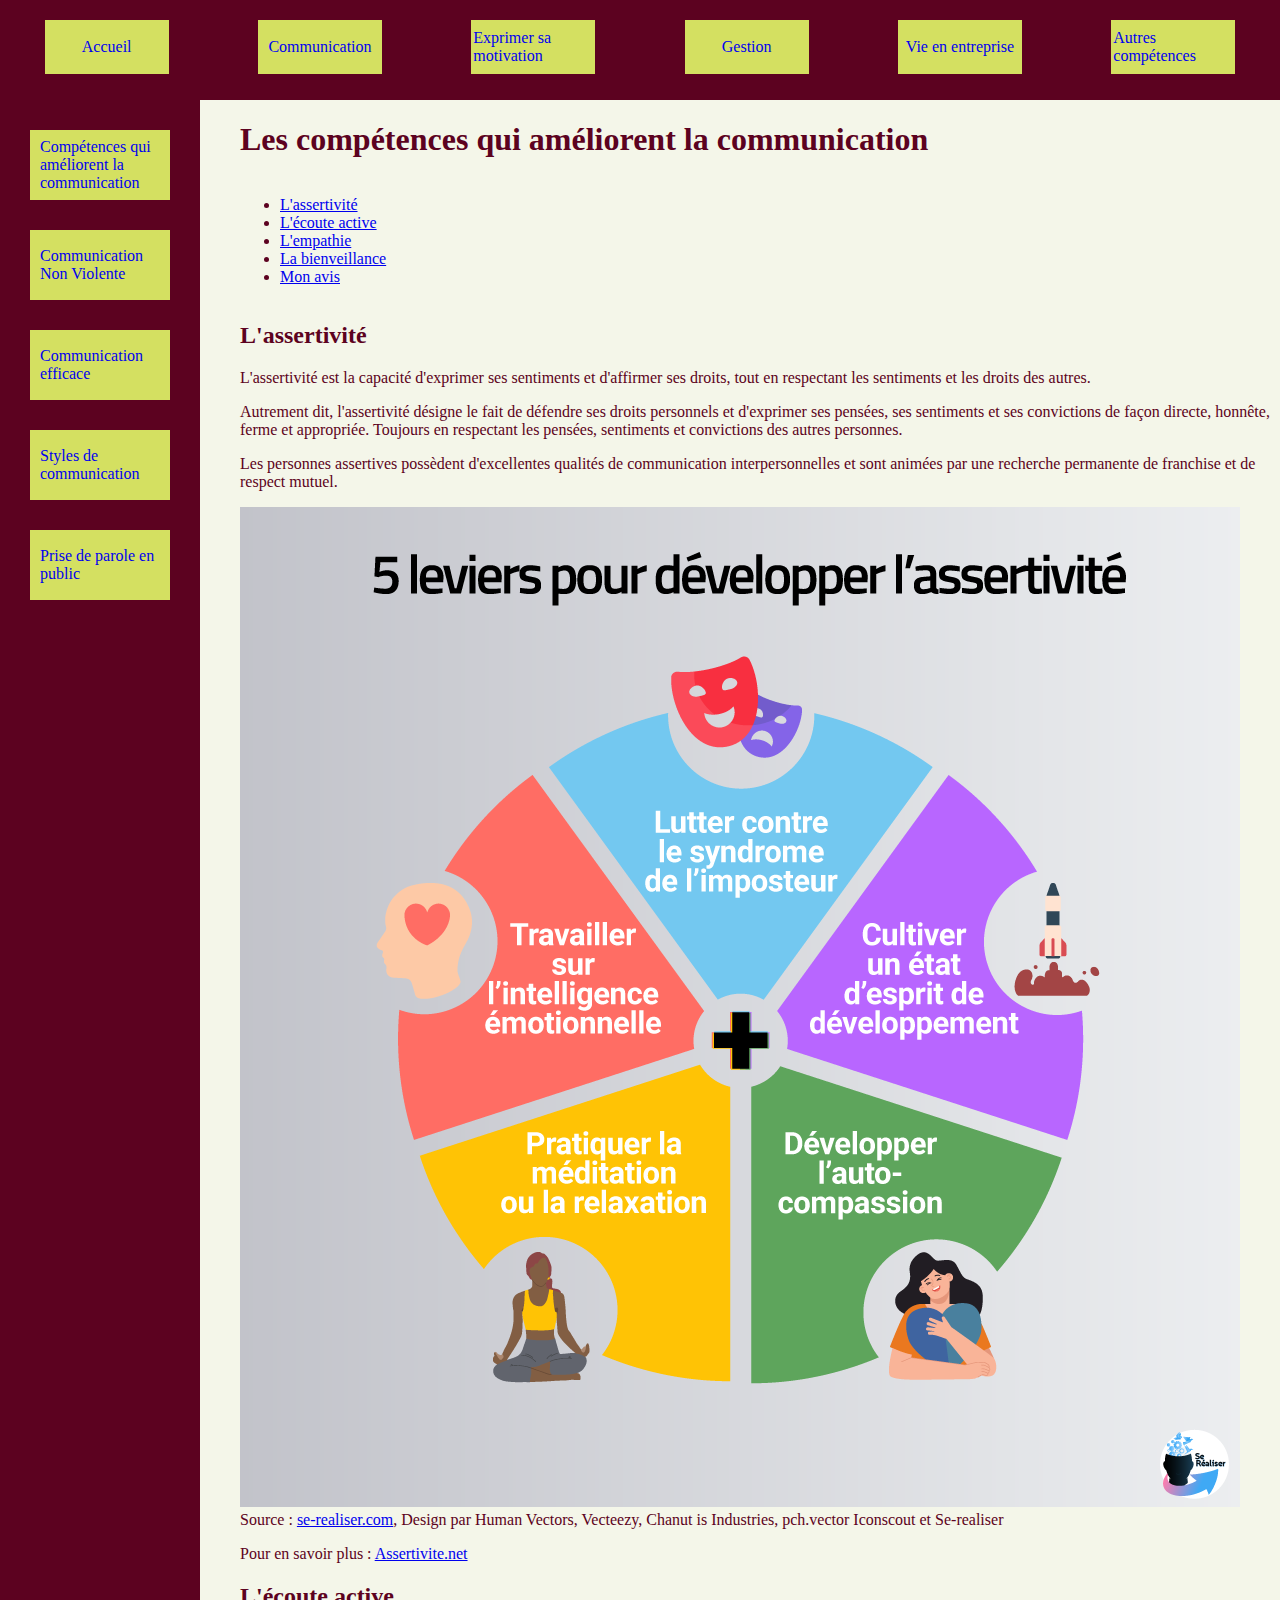
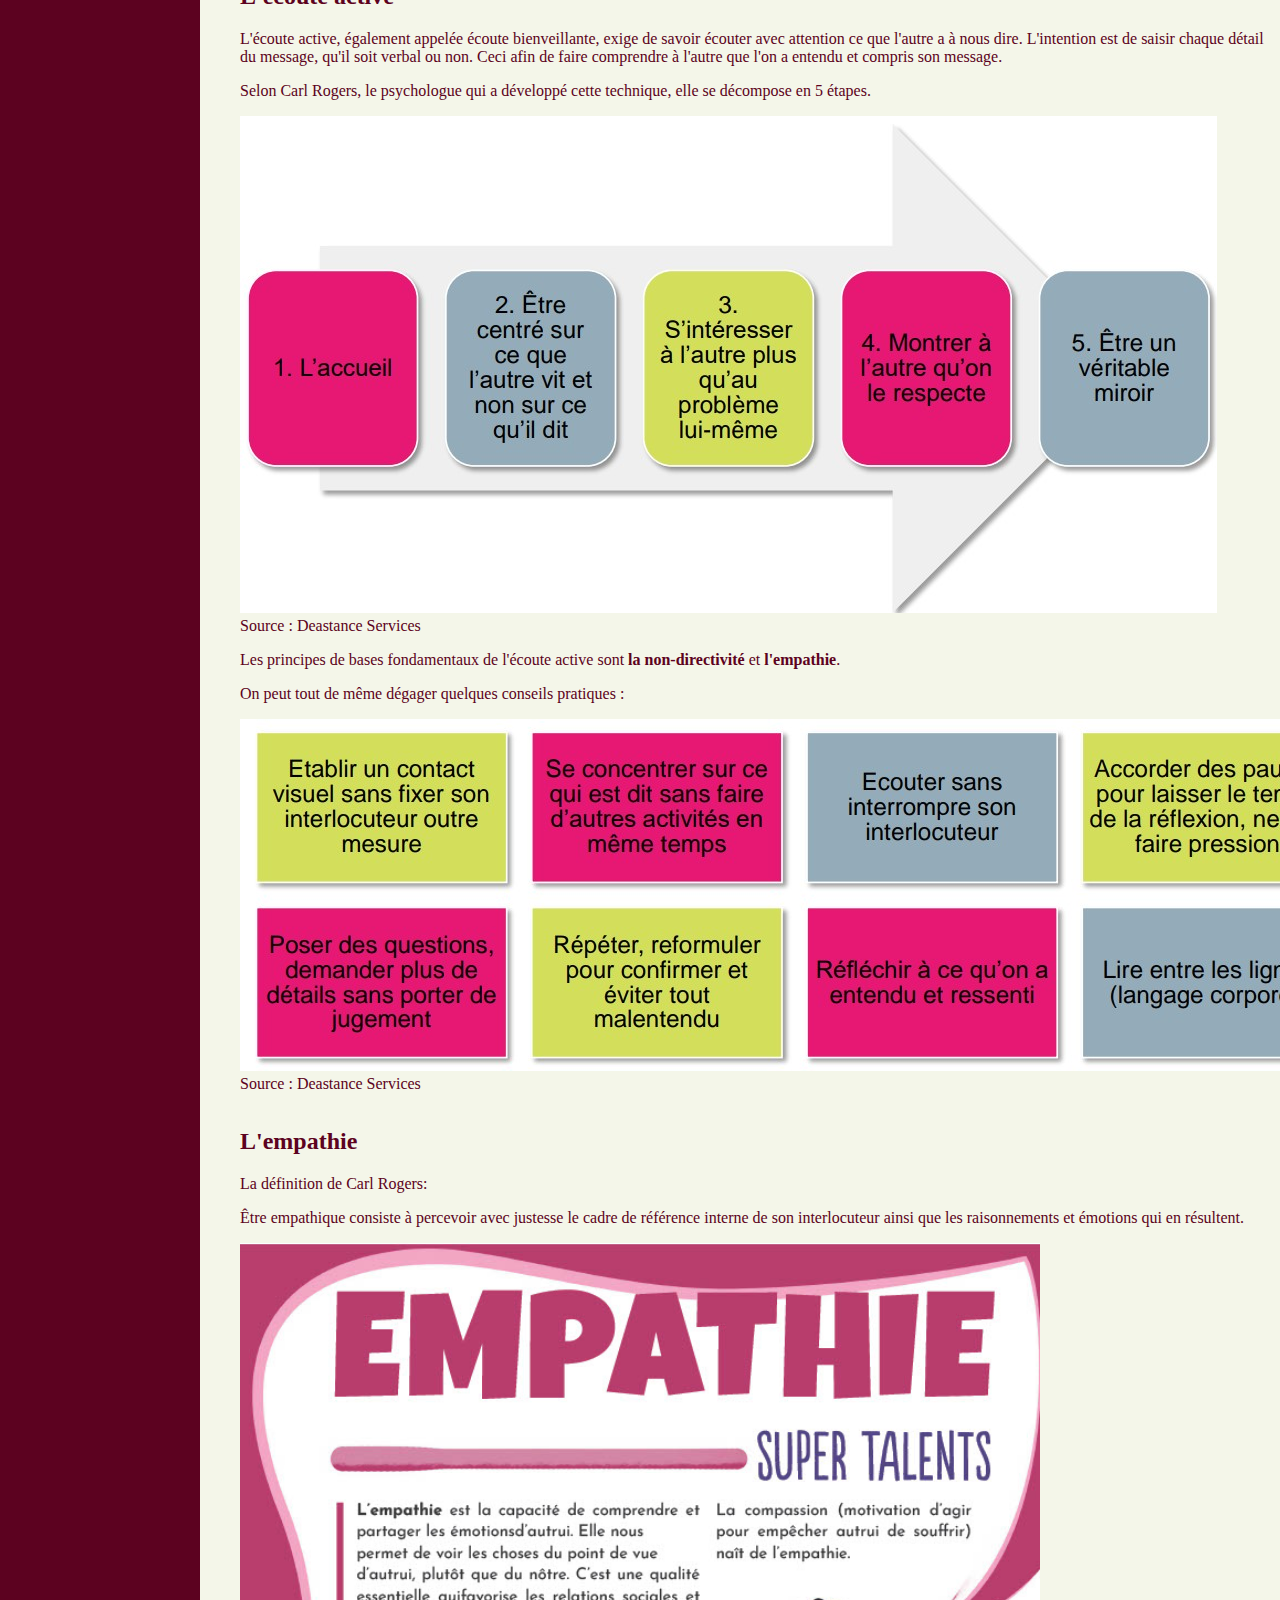
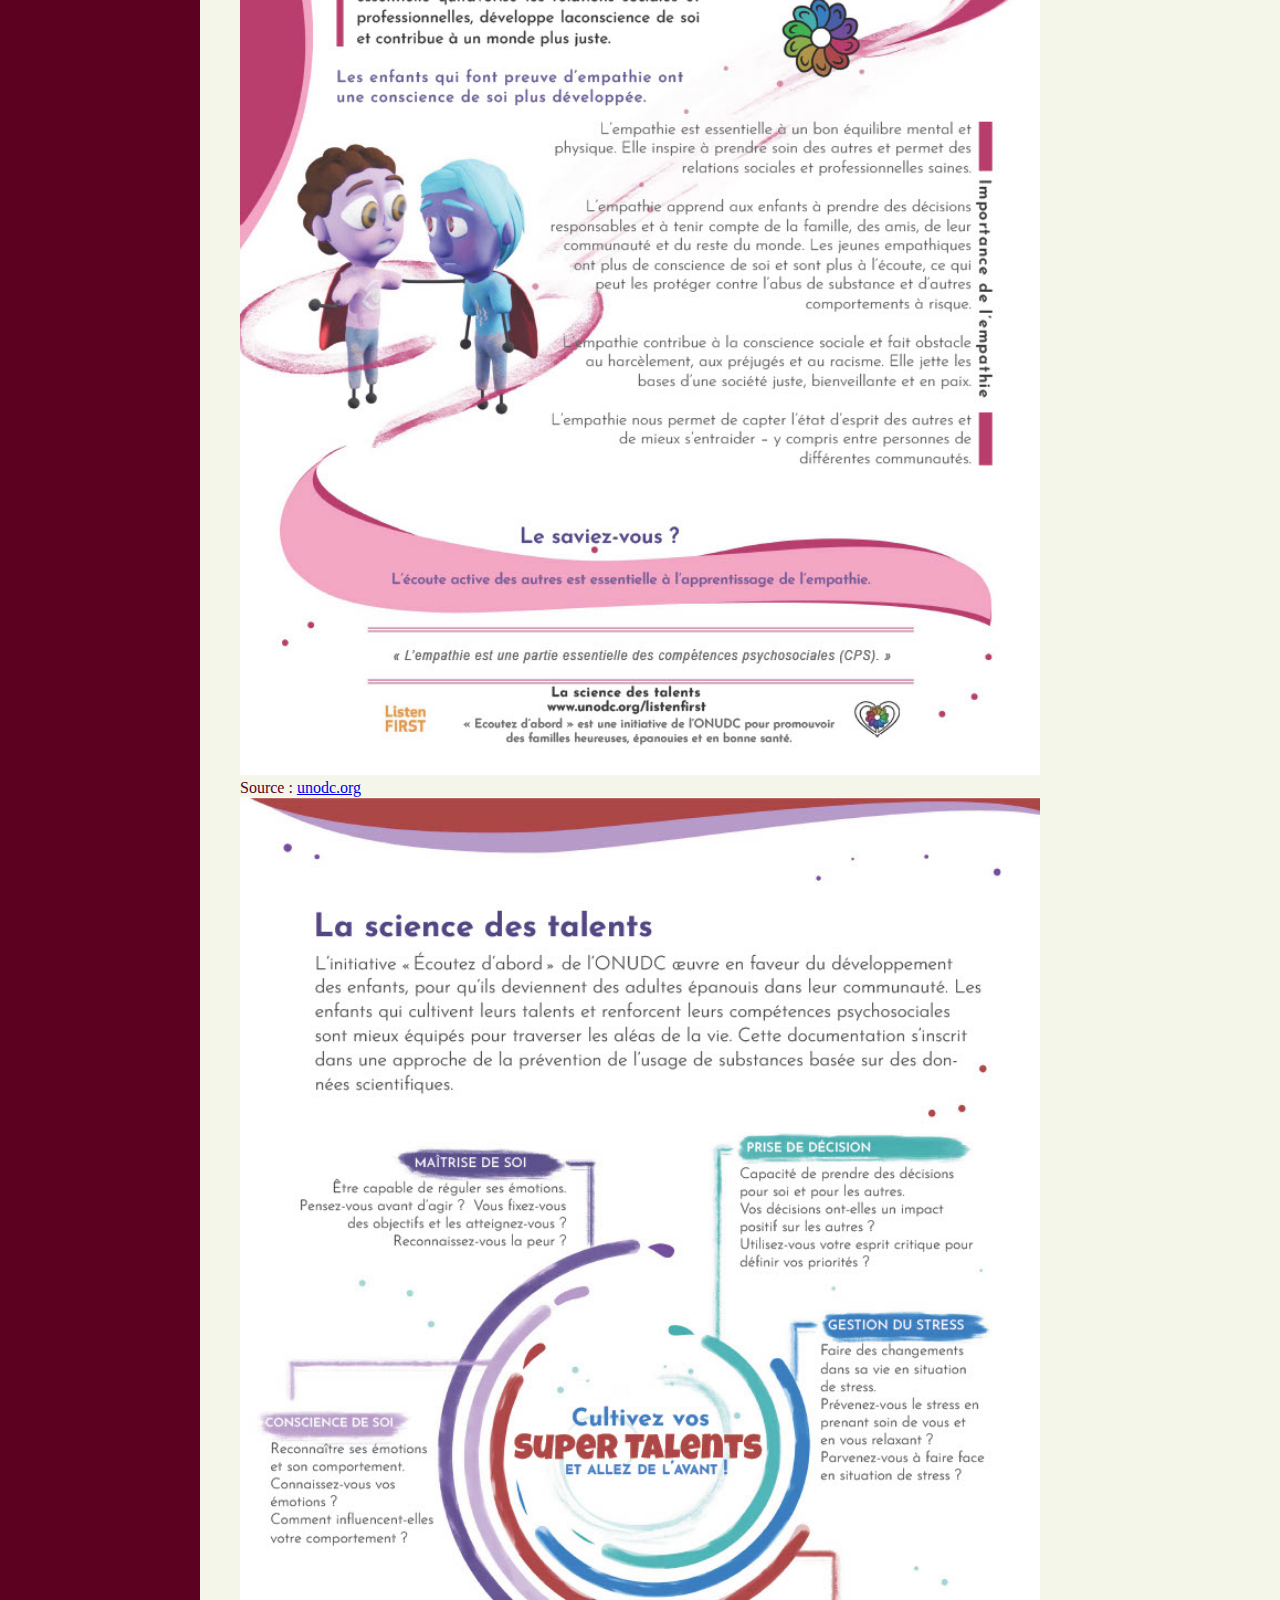
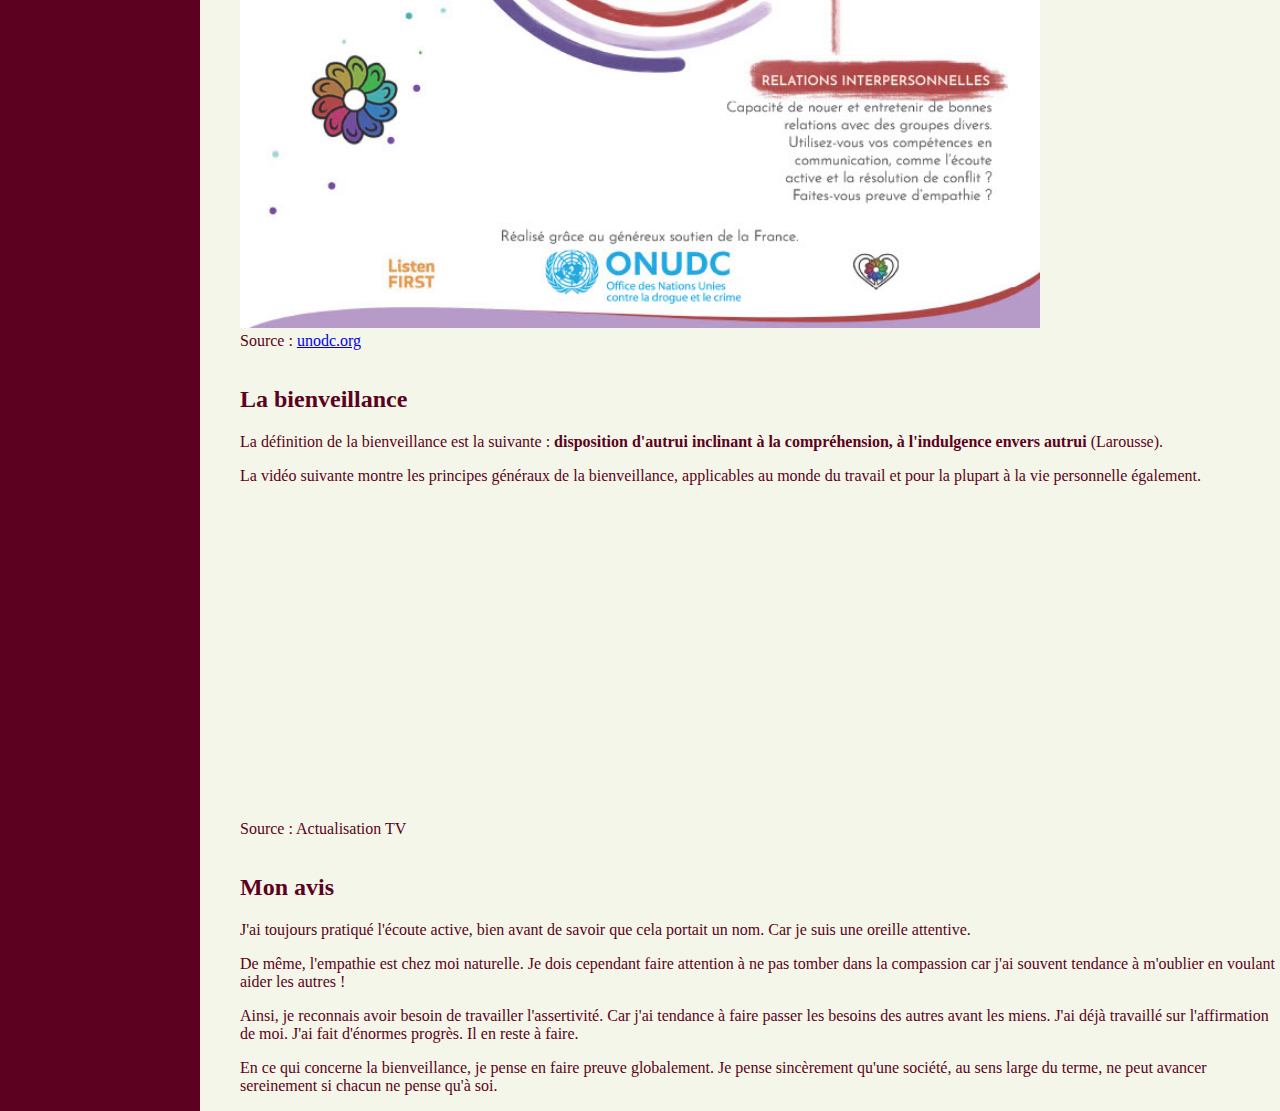
<file: competences_comm.html>
<!DOCTYPE html>
<html lang="fr">
    <head>
        <meta charset="UTF-8">
        <meta http-equiv="X-UA-Compatible" content="IE=edge">
        <meta name="viewport" content="width=device-width, initial-scale=1.0">
        <link rel="stylesheet" href="styles.css">
        <title>Les compétences qui améliorent la communication</title>
    </head>

    <body>
        <div class="container">
            <header>
                <nav class="header">
                    <a href="sommaire_general.html">Accueil</a>
                    <a href="communication.html">Communication</a>
                    <a href="motivation.html">Exprimer sa motivation</a>
                    <a href="gestion.html">Gestion</a>
                    <a href="entreprise.html">Vie en entreprise</a>
                    <a href="autres_competences.html">Autres compétences</a>
                </nav>
            </header>

            <main>
                <section class="sidenavbar">
                    <nav class="sidenavbar_specifique">
                        <a href="competences_comm.html">Compétences qui améliorent la communication</a>
                        <a href="CNV.html">Communication Non Violente</a>
                        <a href="comm_efficace.html">Communication efficace</a>
                        <a href="styles_comm.html">Styles de communication</a>
                        <a href="prise_de_parole.html">Prise de parole en public</a>
                    </nav>
                </section>

                <div class="container_cps">
                    <h1>Les compétences qui améliorent la communication</h1>

                    <ul>
                        <li><a href="#assertivite">L'assertivité</a></li>
                        <li><a href="#ecouteActive">L'écoute active</a></li>
                        <li><a href="#empathie">L'empathie</a></li>
                        <li><a href="#bienveillance">La bienveillance</a></li>
                        <li><a href="#monAvis">Mon avis</a></li>
                    </ul>


                    <section id="assertivite">
                        <h2>L'assertivité</h2>
                        <p>L'assertivité est la capacité d'exprimer ses sentiments et d'affirmer ses droits, tout en respectant les sentiments et les droits des autres.</p>
                        <p>Autrement dit, l'assertivité désigne le fait de défendre ses droits personnels et d'exprimer ses pensées, ses sentiments et ses convictions de façon directe, honnête, ferme et appropriée. Toujours en respectant les pensées, sentiments et convictions des autres personnes.</p>
                        <p>Les personnes assertives possèdent d'excellentes qualités de communication interpersonnelles et sont animées par une recherche permanente de franchise et de respect mutuel.</p>

                        <figure class="image">
                            <img src="./img/5leviersAssertivite2.png" alt="5 leviers pour développer l'assertivité"/>
                            <figcaption>Source : <a href="https://se-realiser.com/pourquoi-et-comment-developper-lassertivite/" target="_blank">se-realiser.com</a>, Design par Human Vectors, Vecteezy, Chanut is Industries, pch.vector Iconscout et Se-realiser</figcaption>
                        </figure>

                        <aside>Pour en savoir plus : <a href="https://www.assertivite.net/definition-assertivite" target="_blank">Assertivite.net</a></aside>
                    </section>


                    <section id="ecouteActive">
                        <h2>L'écoute active</h2>
                        <p>L'écoute active, également appelée écoute bienveillante, exige de savoir écouter avec attention ce que l'autre a à nous dire. L'intention est de saisir chaque détail du message, qu'il soit verbal ou non. Ceci afin de faire comprendre à l'autre que l'on a entendu et compris son message.</p>
                        <p>Selon Carl Rogers, le psychologue qui a développé cette technique, elle se décompose en 5 étapes.</p>

                        <figure class="image">
                            <img src="./img/imperatifs_ecoute_active.jpg" alt="les impératifs de l'écoute active"/>
                            <figcaption>Source : Deastance Services</figcaption>
                        </figure>
                        
                        <p>Les principes de bases fondamentaux de l'écoute active sont <strong>la non-directivité</strong> et <strong>l'empathie</strong>.</p>
                        <p>On peut tout de même dégager quelques conseils pratiques :</p>

                        <figure class="image">
                            <img src="./img/conseils_ecoute_active.jpg" alt="conseils pour pratiquer l'écoute active"/>
                            <figcaption>Source : Deastance Services</figcaption>
                        </figure>
                        
                    </section>


                    <section id="empathie">
                        <h2>L'empathie</h2>
                        <p>La définition de Carl Rogers:</p>
                        <p>Être empathique consiste à percevoir avec justesse le cadre de référence interne de son interlocuteur ainsi que les raisonnements et émotions qui en résultent.</p>

                        <figure>
                            <img src="./img/SkillSheets_Empathy_FR_20231024_1.jpg" alt="empathie flyer recto" class="image"/>
                            <figcaption>Source : <a href="https://www.unodc.org/unodc/fr/listen-first/super-skills/empathy.html#:~:text=L'empathie%20est%20la%20capacit%C3%A9,%C3%A0%20un%20monde%20plus%20juste." target="_blank">unodc.org</a></figcaption>
                            <img src="./img/SkillSheets_Empathy_FR_20231024_2.jpg" alt="empathie flyer verso" class="image"/>
                            <figcaption>Source : <a href="https://www.unodc.org/unodc/fr/listen-first/super-skills/empathy.html#:~:text=L'empathie%20est%20la%20capacit%C3%A9,%C3%A0%20un%20monde%20plus%20juste." target="_blank">unodc.org</a></figcaption>
                        </figure>
                            
                    </section>


                    <section id="bienveillance">
                        <h2>La bienveillance</h2>
                        <p>La définition de la bienveillance est la suivante : <strong>disposition d'autrui inclinant à la compréhension, à l'indulgence envers autrui</strong> (Larousse).</p>
                        <p>La vidéo suivante montre les principes généraux de la bienveillance, applicables au monde du travail et pour la plupart à la vie personnelle également.</p>

                        <figure>
                            <iframe width="560" height="315" src="https://www.youtube.com/embed/baUnidwEL-E" title="YouTube video player" frameborder="0" allow="accelerometer; autoplay; clipboard-write; encrypted-media; gyroscope; picture-in-picture; web-share" allowfullscreen></iframe>
                            <figcaption>Source : Actualisation TV</figcaption>
                        </figure>
                        
                    </section>


                    <section id="monAvis">
                        <h2>Mon avis</h2>
                        <p>J'ai toujours pratiqué l'écoute active, bien avant de savoir que cela portait un nom. Car je suis une oreille attentive.</p>
                        <p>De même, l'empathie est chez moi naturelle. Je dois cependant faire attention à ne pas tomber dans la compassion car j'ai souvent tendance à m'oublier en voulant aider les autres !</p>
                        <p>Ainsi, je reconnais avoir besoin de travailler l'assertivité. Car j'ai tendance à faire passer les besoins des autres avant les miens. J'ai déjà travaillé sur l'affirmation de moi. J'ai fait d'énormes progrès. Il en reste à faire.</p>
                        <p>En ce qui concerne la bienveillance, je pense en faire preuve globalement. Je pense sincèrement qu'une société, au sens large du terme, ne peut avancer sereinement si chacun ne pense qu'à soi.</p>
                    </section>
                </div>
            </main>
        </div>

        <footer>
            
        </footer>

    </body>
</html>
</file>
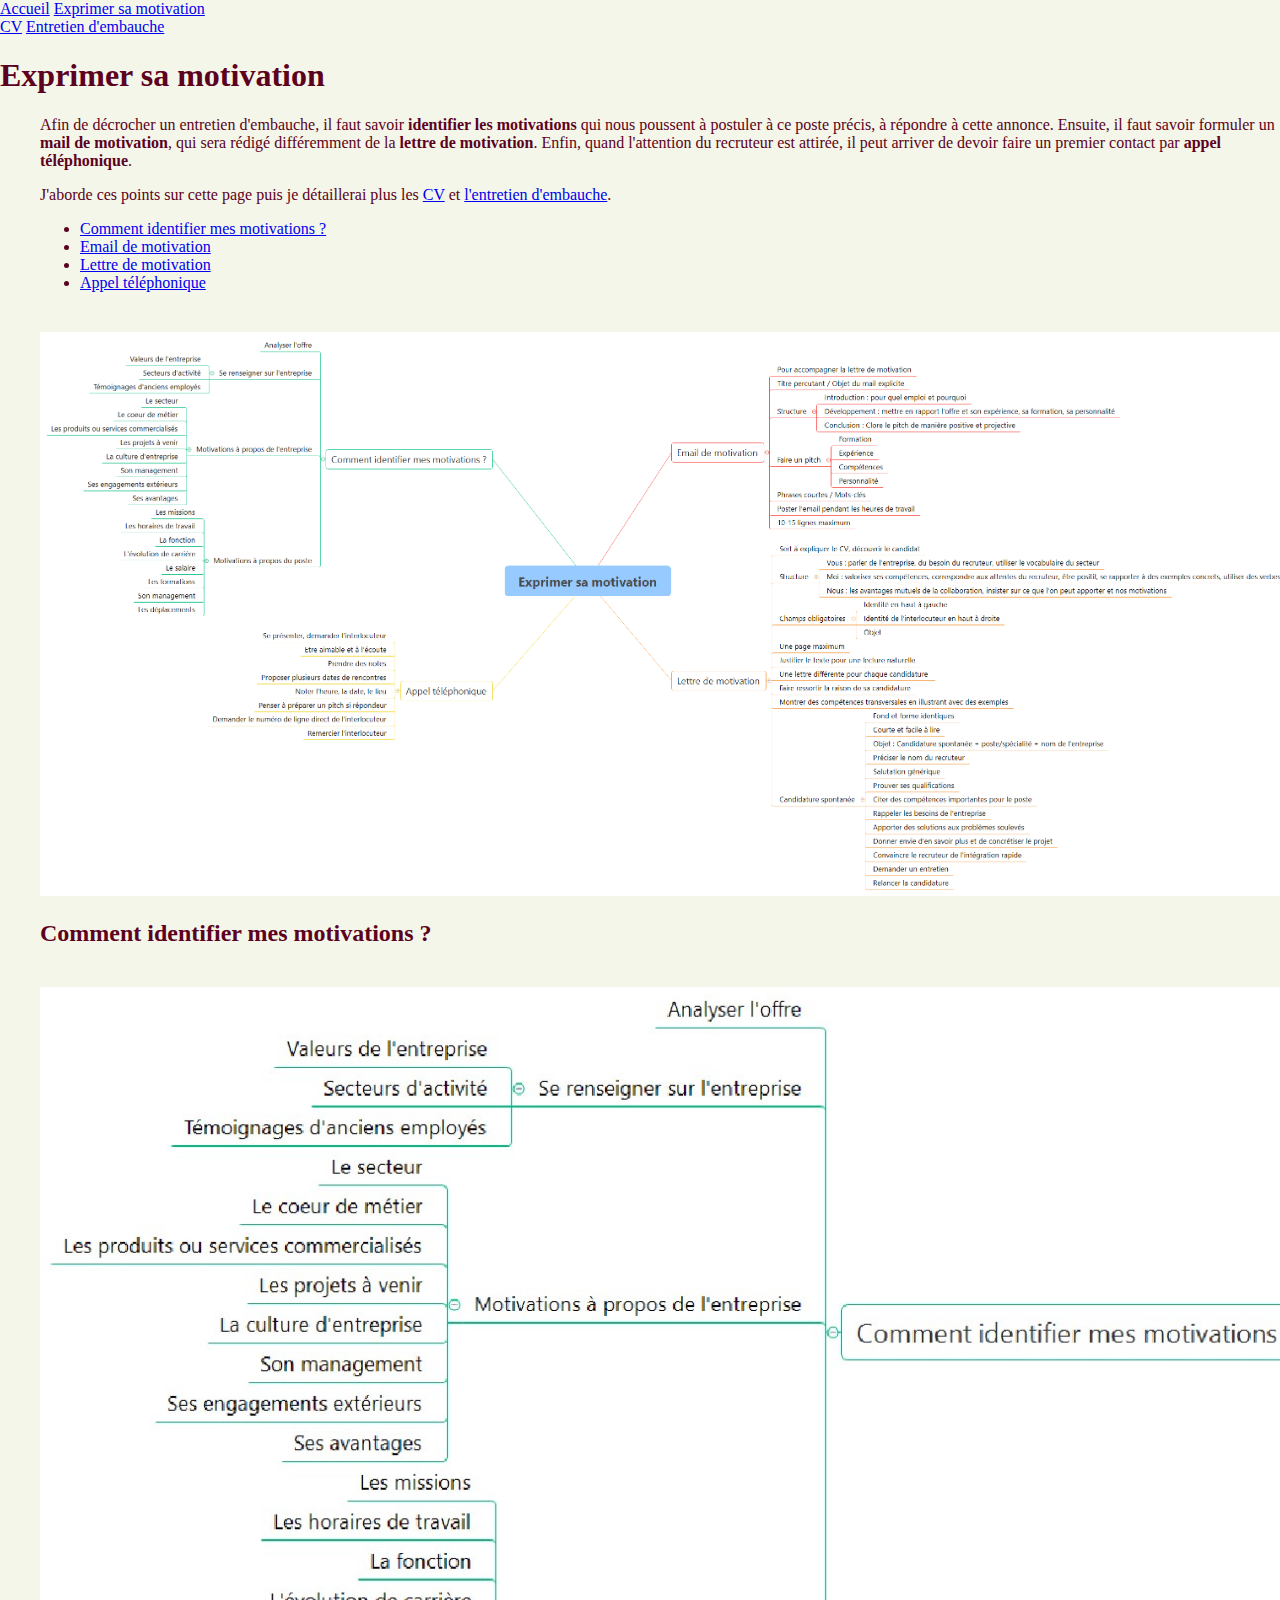
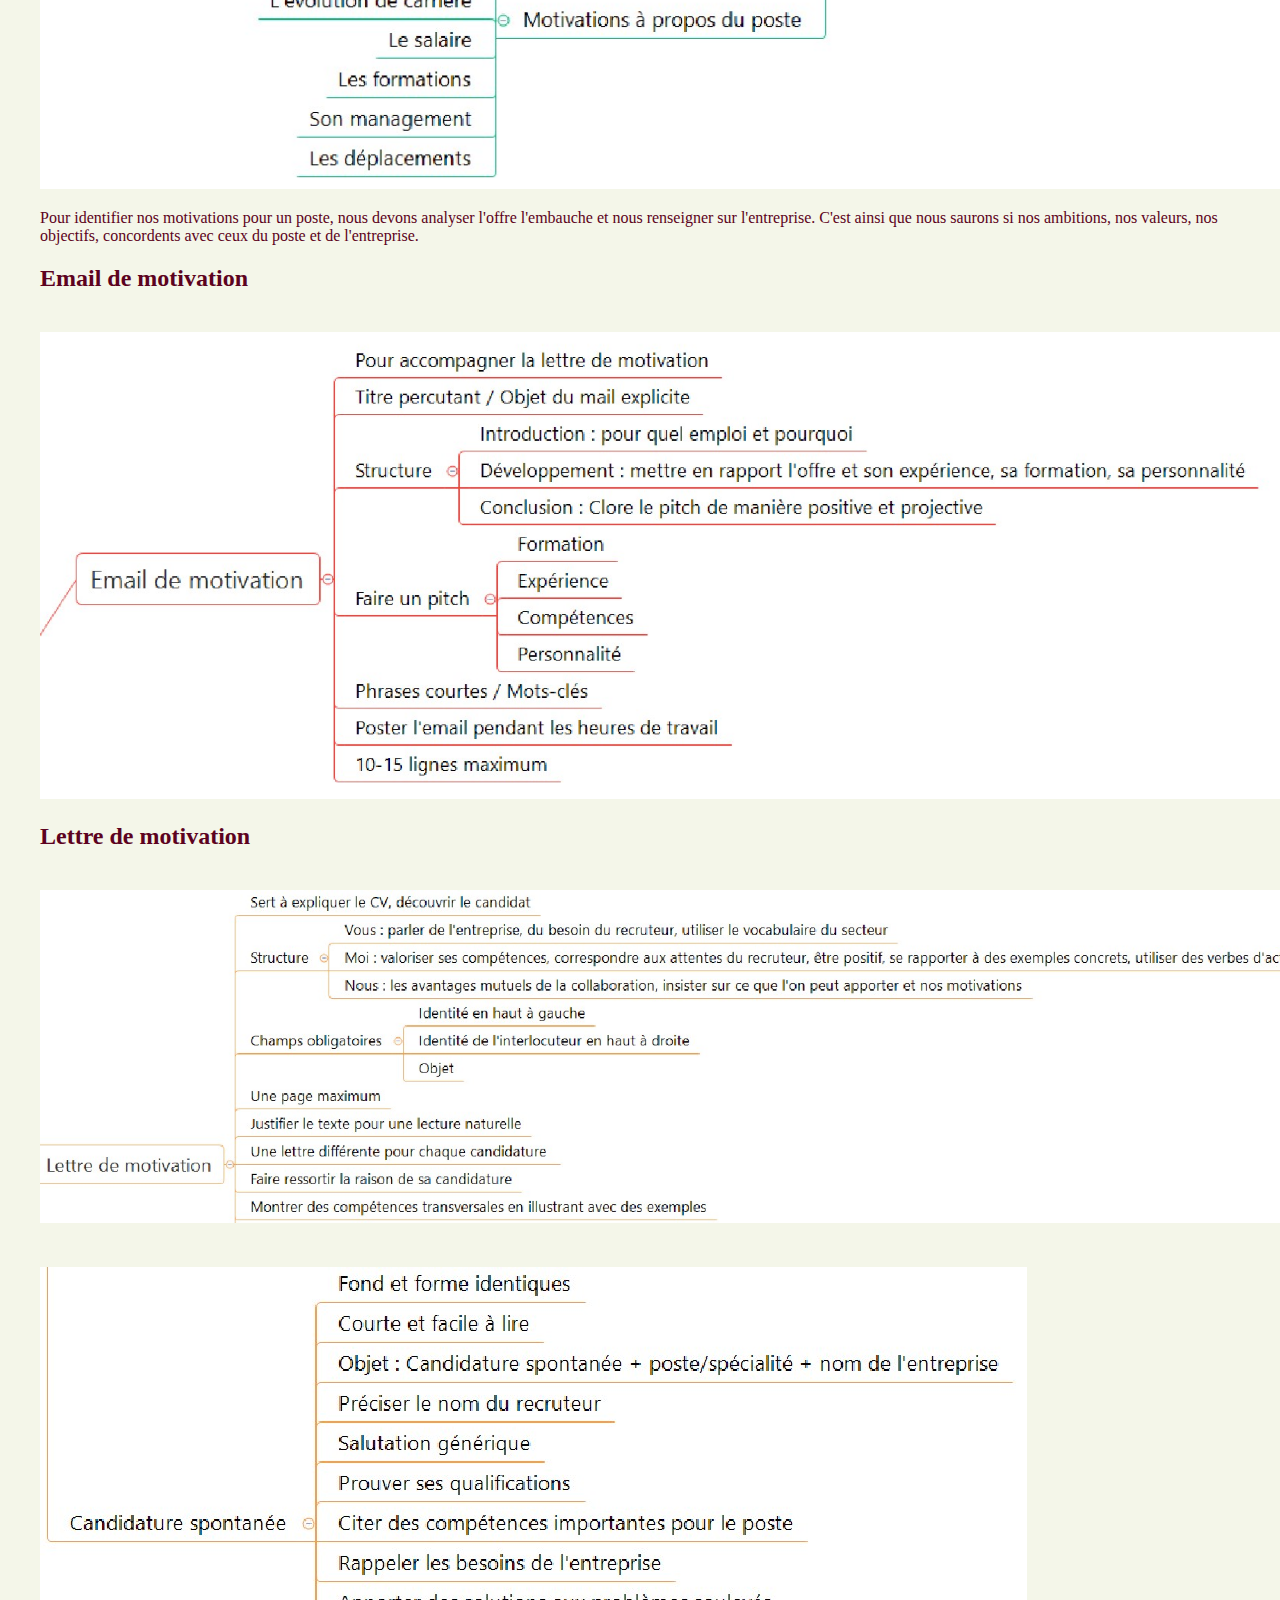
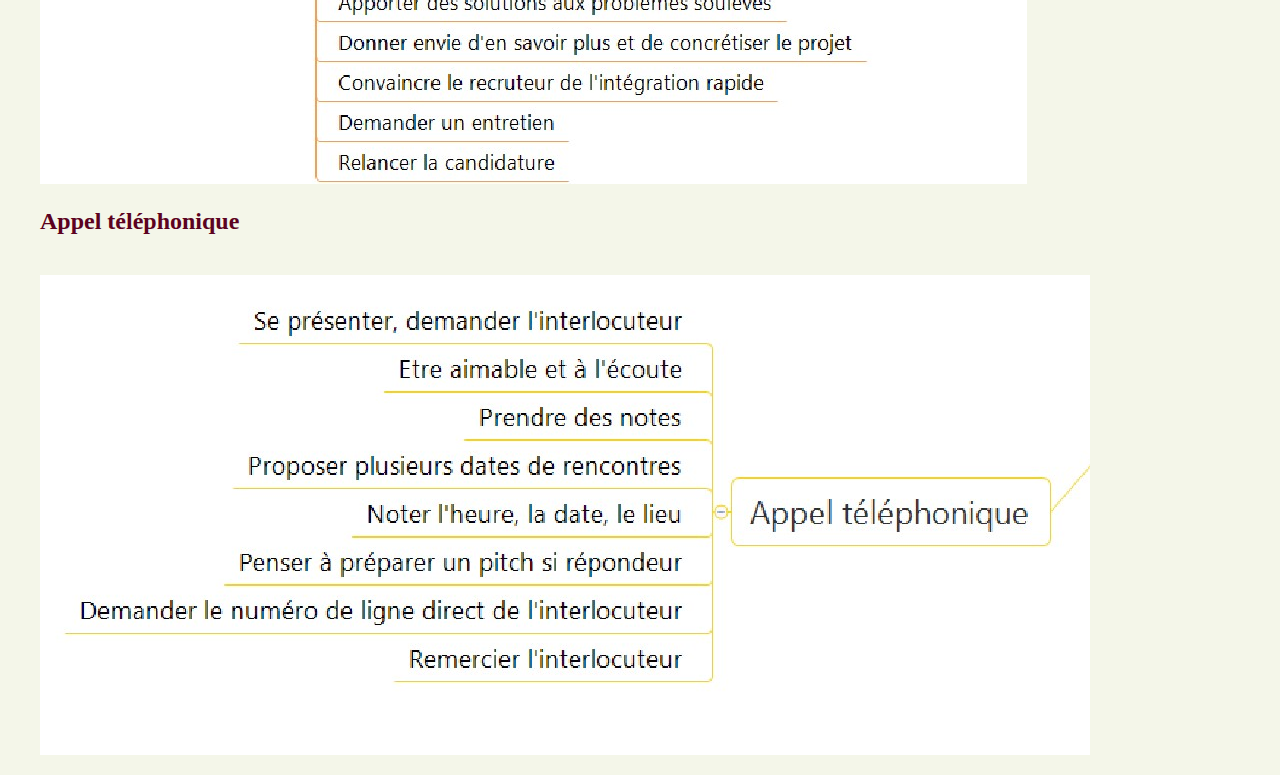
<file: motivation.html>
<!DOCTYPE html>
<html lang="fr">
<head>
    <meta charset="UTF-8">
    <meta http-equiv="X-UA-Compatible" content="IE=edge">
    <meta name="viewport" content="width=device-width, initial-scale=1.0">
    <link rel="stylesheet" href="styles.css">
    <title>Motivation</title>
</head>

    <body>
        <header>
            <nav>
                <a href="sommaire_general.html">Accueil</a>
                <a href="motivation.html">Exprimer sa motivation</a>
            </nav>

            <nav>
                <a href="cv.html">CV</a>
                <a href="entretien.html">Entretien d'embauche</a>
            </nav>
        </header>

        
        <h1>Exprimer sa motivation</h1>

        <p>Afin de décrocher un entretien d'embauche, il faut savoir  <strong>identifier les motivations</strong> qui nous poussent à postuler à ce poste précis, à répondre à cette annonce. Ensuite, il faut savoir formuler un <strong>mail de motivation</strong>, qui sera rédigé différemment de la <strong>lettre de motivation</strong>. Enfin, quand l'attention du recruteur est attirée, il peut arriver de devoir faire un premier contact par <strong>appel téléphonique</strong>.</p>
        <p>J'aborde ces points sur cette page puis je détaillerai plus les <a href="cv.php">CV</a> et <a href="entretien.php">l'entretien d'embauche</a>.</p>

        <ul>
            <li><a href="#identifier">Comment identifier mes motivations ?</a></li>
            <li><a href="#mail">Email de motivation</a></li>
            <li><a href="#lettre">Lettre de motivation</a></li>
            <li><a href="#appel">Appel téléphonique</a></li>
        </ul>

        <figure class="mindmap">
            <img src="./img/Exprimer sa motivation.png" alt="Mindmap exprimer sa motivation"/>
        </figure>

        <section id="identifier">
            <h2>Comment identifier mes motivations ?</h2>
            <figure class="mindmap">
                <img src="./img/motivations_identifier.jpg" alt="Mindmap identifier mes motivations"/>
            </figure>
            <p>Pour identifier nos motivations pour un poste, nous devons analyser l'offre l'embauche et nous renseigner sur l'entreprise. C'est ainsi que nous saurons si nos ambitions, nos valeurs, nos objectifs, concordents avec ceux du poste et de l'entreprise.</p>
        </section>

        <section id="mail">
            <h2>Email de motivation</h2>
            <figure class="mindmap">
                <img src="./img/motivations_email.jpg" alt="Mindmap identifier mes motivations"/>
            </figure>
        </section>

        <section id="lettre">
            <h2>Lettre de motivation</h2>
            <figure class="mindmap">
                <img src="./img/motivation_lettre.jpg" alt="Mindmap identifier mes motivations"/>
            </figure>

            <figure class="mindmap">
                <img src="./img/candidature_spontanee.jpg" alt="Mindmap identifier mes motivations"/>
            </figure>
        </section>

        <section id="appel">
            <h2>Appel téléphonique</h2>
            <figure class="mindmap">
                <img src="./img/motivations_appel.jpg" alt="Mindmap identifier mes motivations"/>
            </figure>   
        </section>
        

        <footer>
            
        </footer>

    </body>
</html>
</file>
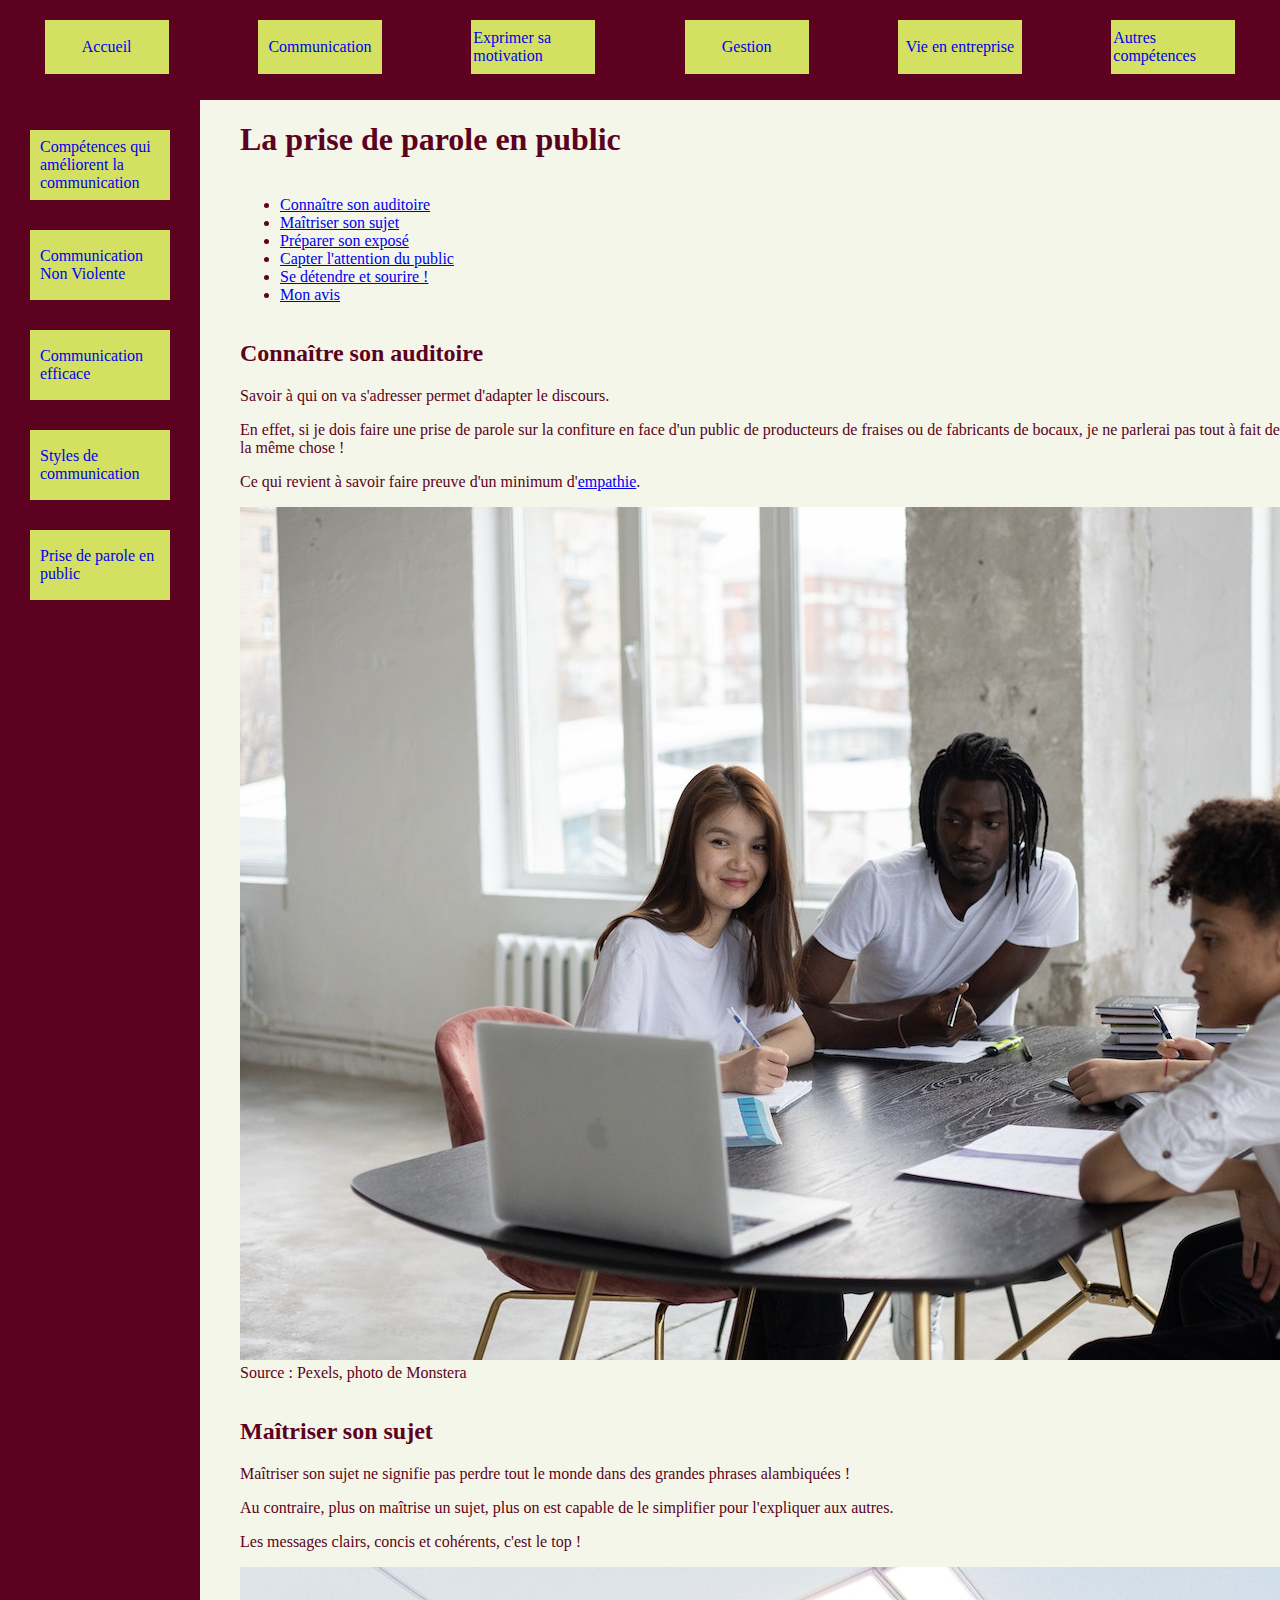
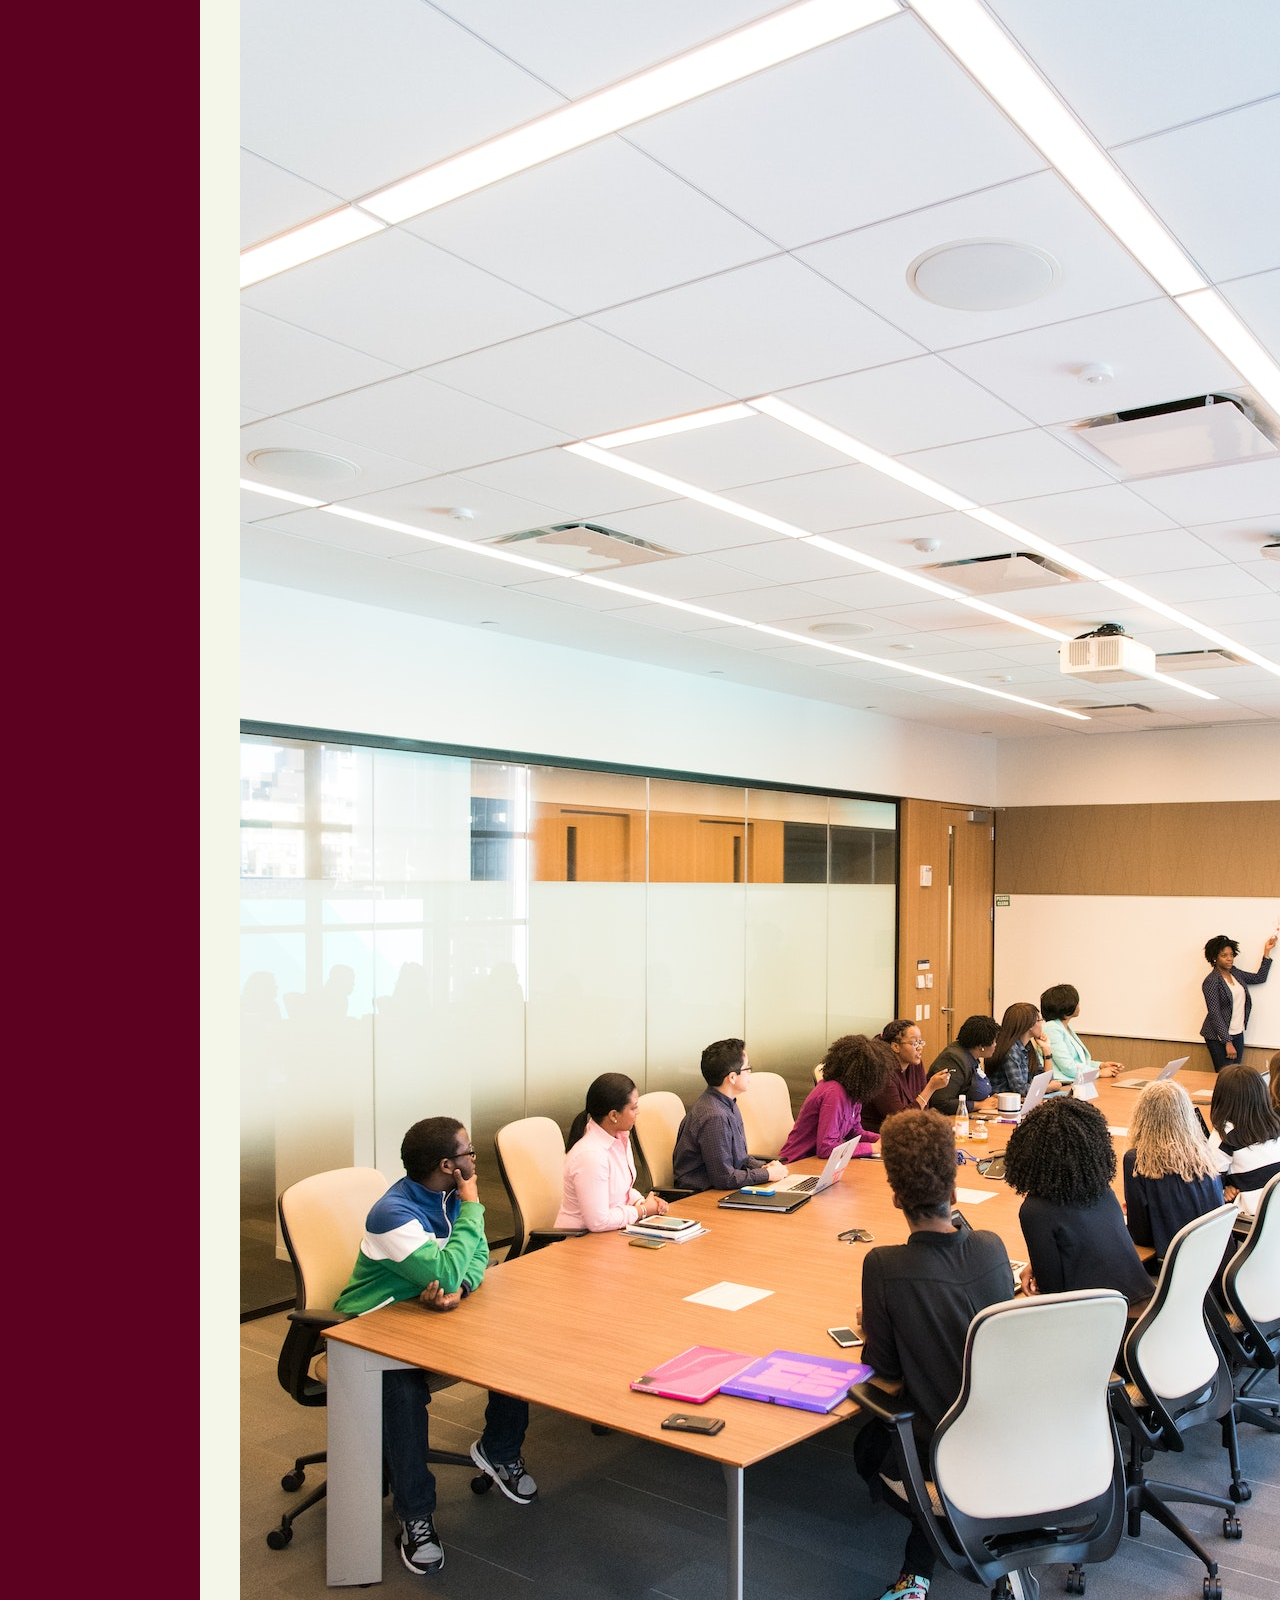
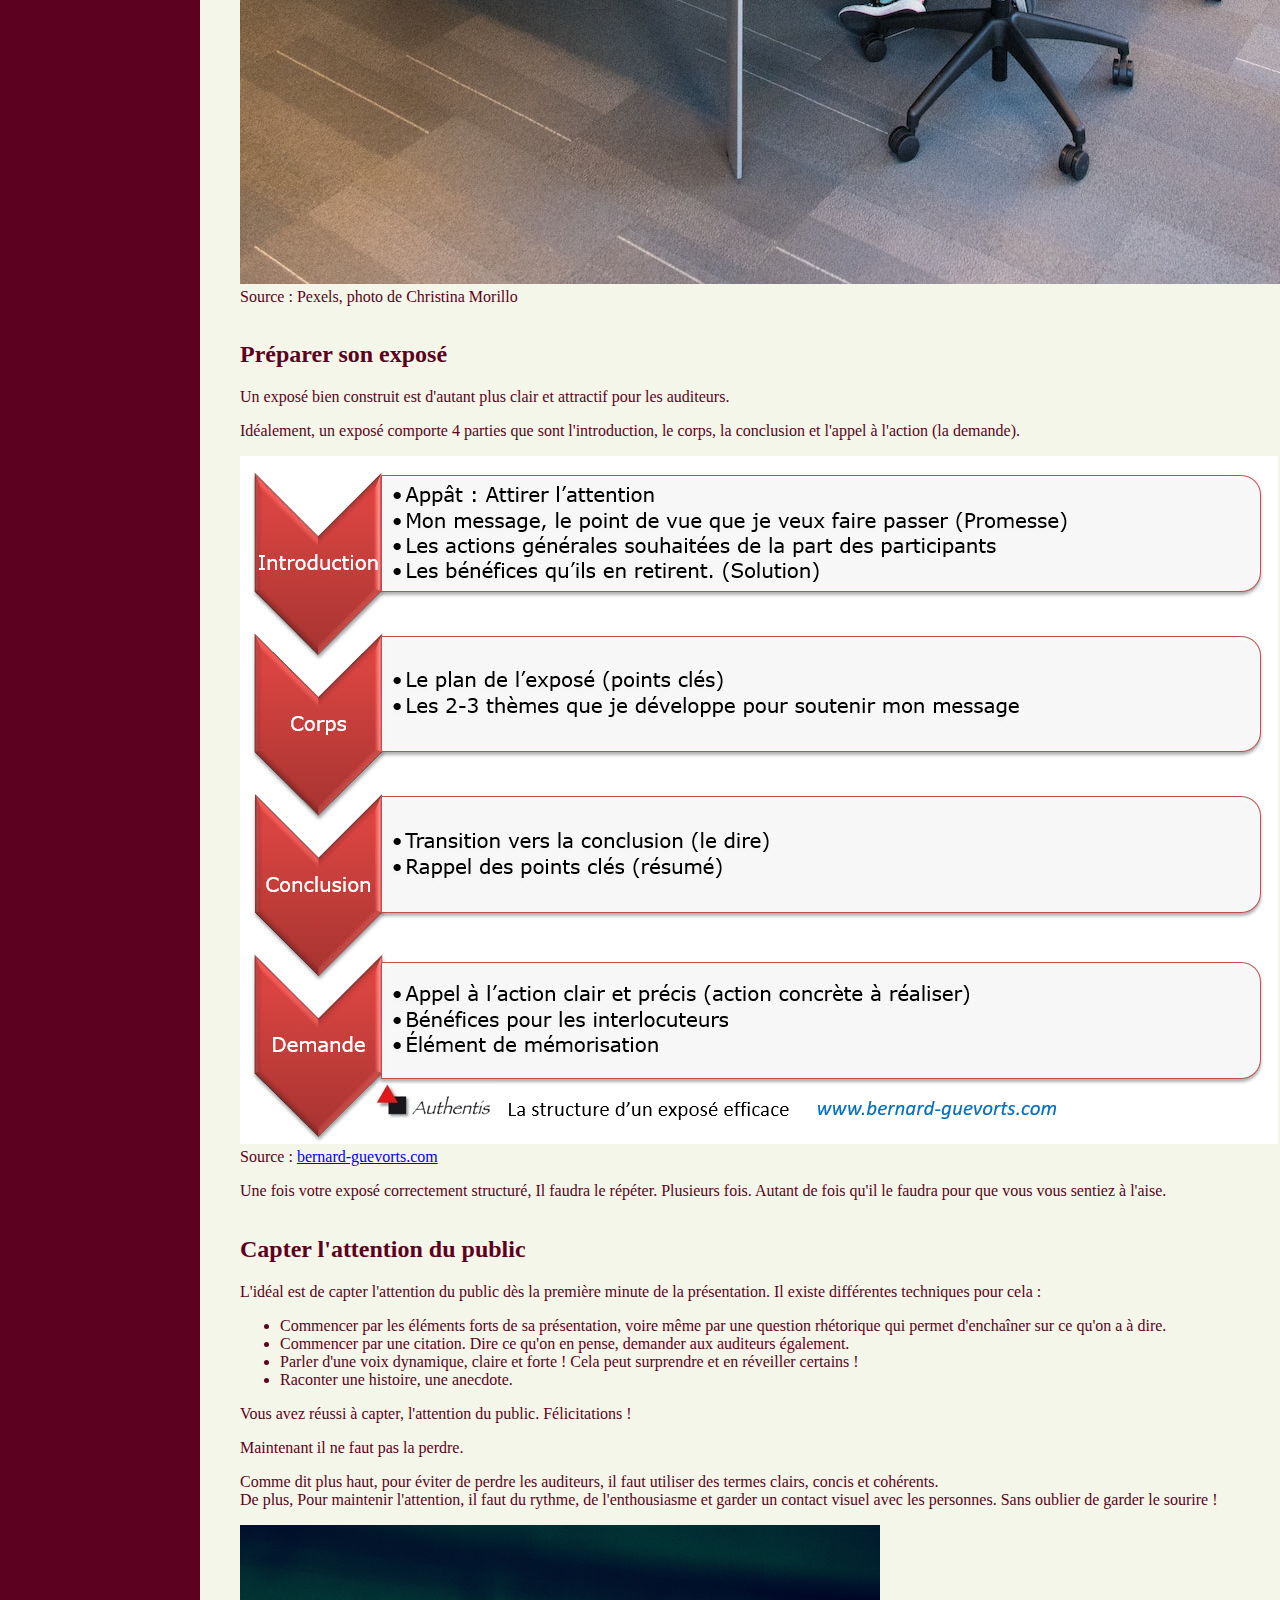
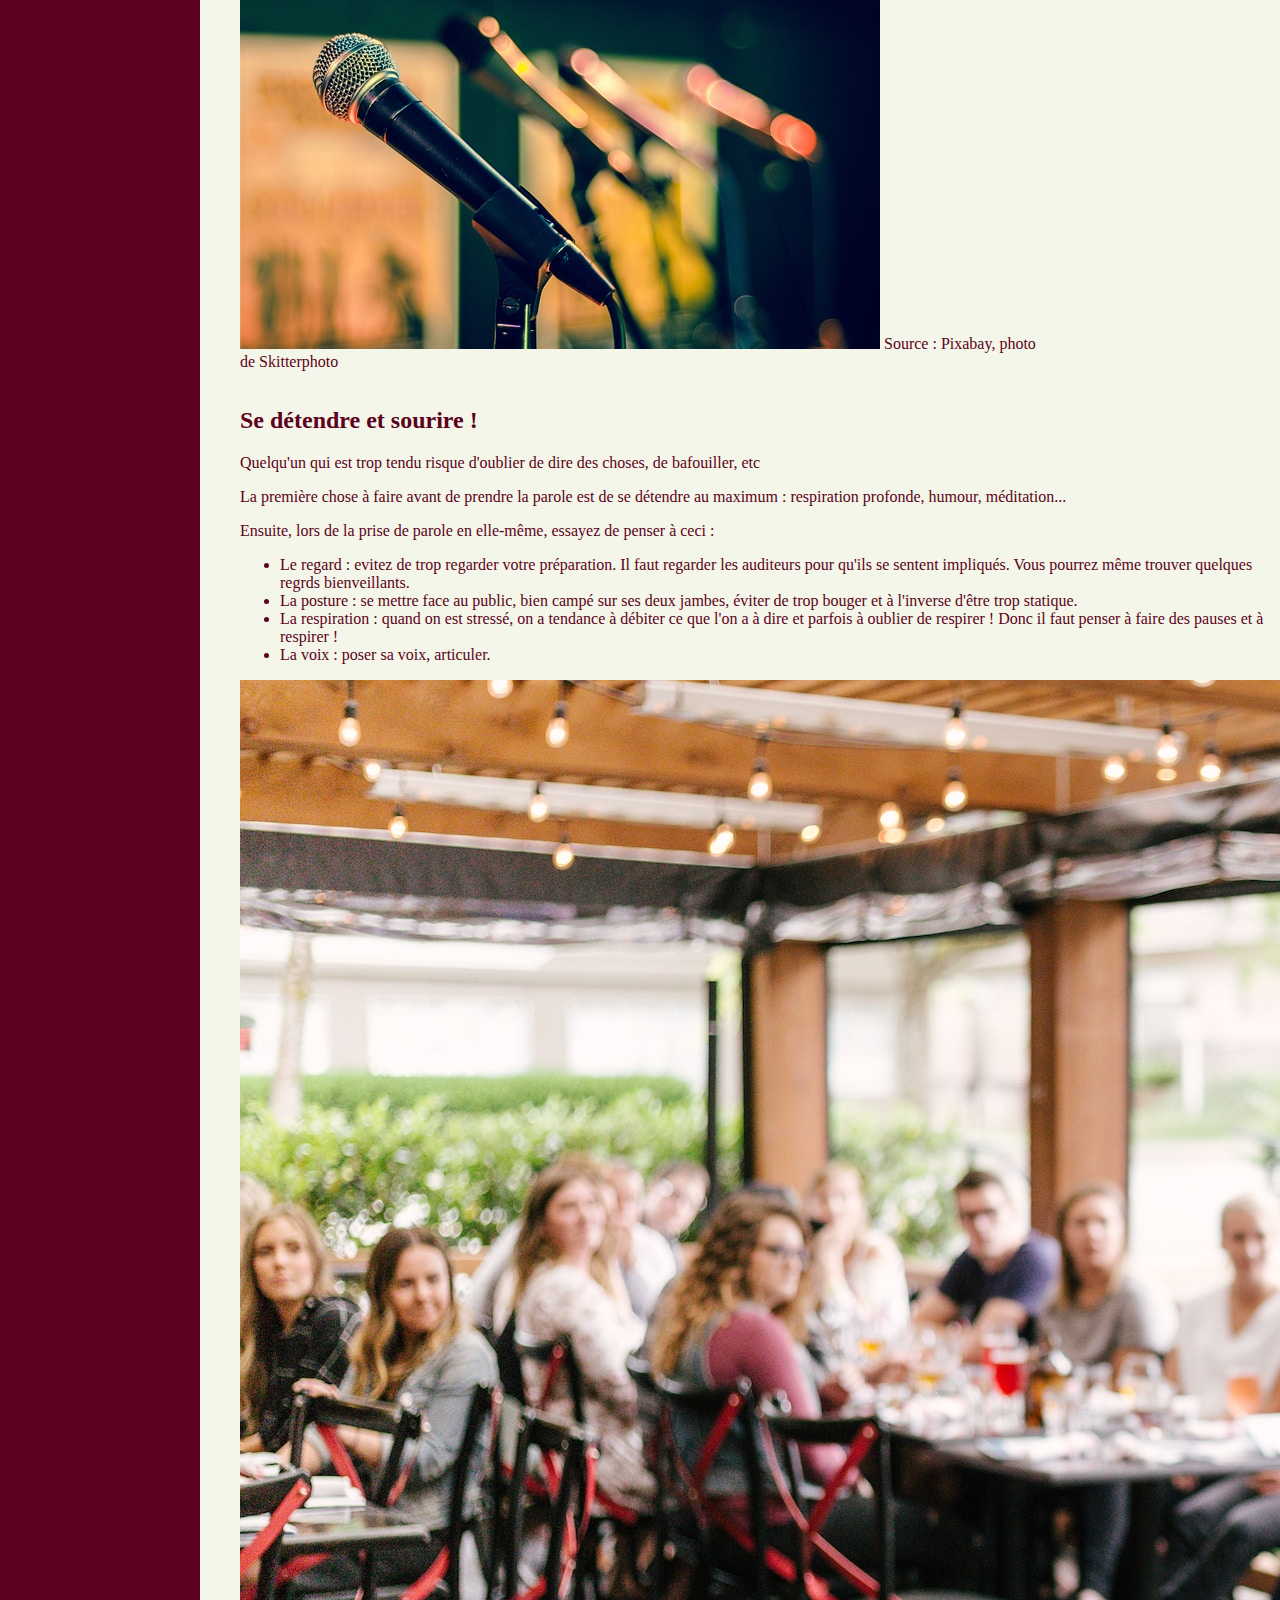
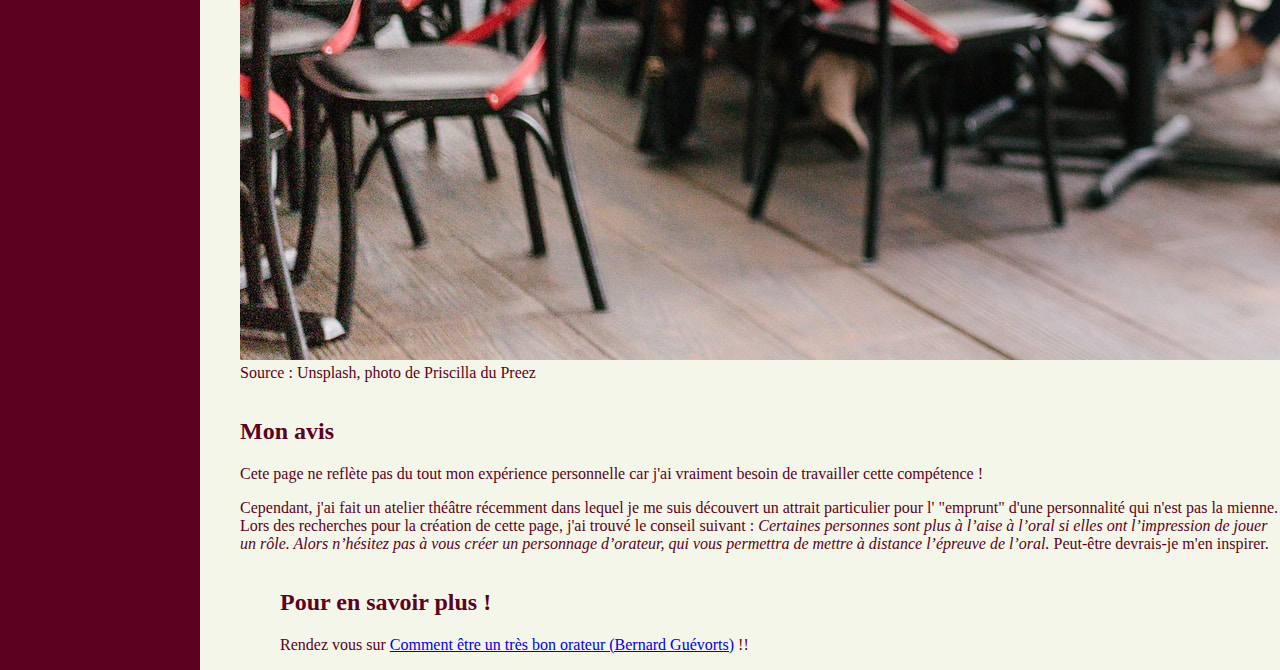
<file: prise_de_parole.html>
<!DOCTYPE html>
<html lang="fr">
    <head>
        <meta charset="UTF-8">
        <meta http-equiv="X-UA-Compatible" content="IE=edge">
        <meta name="viewport" content="width=device-width, initial-scale=1.0">
        <link rel="stylesheet" href="styles.css">
        <title>La prise de parole en public</title>
    </head>

    <body>
        <div class="container">
            <header>
                <nav class="header">
                    <a href="sommaire_general.html">Accueil</a>
                    <a href="communication.html">Communication</a>
                    <a href="motivation.html">Exprimer sa motivation</a>
                    <a href="gestion.html">Gestion</a>
                    <a href="entreprise.html">Vie en entreprise</a>
                    <a href="autres_competences.html">Autres compétences</a>
                </nav>
            </header>

            <main>
                <section class="sidenavbar">
                    <nav class="sidenavbar_specifique">
                        <a href="competences_comm.html">Compétences qui améliorent la communication</a>
                        <a href="CNV.html">Communication Non Violente</a>
                        <a href="comm_efficace.html">Communication efficace</a>
                        <a href="styles_comm.html">Styles de communication</a>
                        <a href="prise_de_parole.html">Prise de parole en public</a>
                    </nav>
                </section>

                <div class="container_cps">
                    <h1>La prise de parole en public</h1>

                    <ul>
                        <li><a href="#auditoire">Connaître son auditoire</a></li>
                        <li><a href="#sujet">Maîtriser son sujet</a></li>
                        <li><a href="#preparer">Préparer son exposé</a></li>
                        <li><a href="#capter">Capter l'attention du public</a></li>
                        <li><a href="#detendre">Se détendre et sourire !</a></li>
                        <li><a href="#monAvis">Mon avis</a></li>
                    </ul>

                    <section id="auditoire">
                        <h2>Connaître son auditoire</h2>
                        <p>Savoir à qui on va s'adresser permet d'adapter le discours.</p>
                        <p>En effet, si je dois faire une prise de parole sur la confiture en face d'un public de producteurs de fraises ou de fabricants de bocaux, je ne parlerai pas tout à fait de la même chose !</p>
                        <p>Ce qui revient à savoir faire preuve d'un minimum d'<a href="competences_comm.html #empathie">empathie</a>.</p>
                    
                        <figure class="image">
                            <img src="./img/pexels-monstera-6238170.jpg" alt="quatre personnes prenant des notes"/>
                            <figcaption>Source : Pexels, photo de Monstera</figcaption>
                        </figure>
                    </section>

                    <section id="sujet">
                        <h2>Maîtriser son sujet</h2>
                        <p>Maîtriser son sujet ne signifie pas perdre tout le monde dans des grandes phrases alambiquées !</p>
                        <p>Au contraire, plus on maîtrise un sujet, plus on est capable de le simplifier pour l'expliquer aux autres.</p>
                        <p>Les messages clairs, concis et cohérents, c'est le top !</p>

                        <figure class="image">
                            <img src="./img/pexels-christina-morillo-1181395.jpg" alt="réunion en cours"/>
                            <figcaption>Source : Pexels, photo de Christina Morillo</figcaption>
                        </figure>
                    </section>

                    <section id="preparer">
                        <h2>Préparer son exposé</h2>
                        <p>Un exposé bien construit est d'autant plus clair et attractif pour les auditeurs.</p>
                        <p>Idéalement, un exposé comporte 4 parties que sont l'introduction, le corps, la conclusion et l'appel à l'action (la demande).</p>

                        <figure class="image">
                            <img src="./img/httpswww.bernard-guevorts.comarticlequelle-structure-donner-a-votre-expose-pour-quil-soit-performant.jpg" alt="les 4 phases d'un exposé"/>
                            <figcaption>Source : <a href="https://www.bernard-guevorts.com/article/quelle-structure-donner-a-votre-expose-pour-quil-soit-performant/" target="_blank">bernard-guevorts.com</a></figcaption>
                        </figure>

                        <p>Une fois votre exposé correctement structuré, Il faudra le répéter. Plusieurs fois. Autant de fois qu'il le faudra pour que vous vous sentiez à l'aise.</p>
                    </section>

                    <section id="capter">
                        <h2>Capter l'attention du public</h2>
                        <p>L'idéal est de capter l'attention du public dès la première minute de la présentation. Il existe différentes techniques pour cela :</p>
                        <ul>
                            <li>Commencer par les éléments forts de sa présentation, voire même par une question rhétorique qui permet d'enchaîner sur ce qu'on a à dire.</li>
                            <li>Commencer par une citation. Dire ce qu'on en pense, demander aux auditeurs également.</li>
                            <li>Parler d'une voix dynamique, claire et forte ! Cela peut surprendre et en réveiller certains !</li>
                            <li>Raconter une histoire, une anecdote.</li>
                        </ul>

                        <p>Vous avez réussi à capter, l'attention du public. Félicitations !</p>
                        <p>Maintenant il ne faut pas la perdre.</p>
                        <p>Comme dit plus haut, pour éviter de perdre les auditeurs, il faut utiliser des termes clairs, concis et cohérents. <br>De plus, Pour maintenir l'attention, il faut du rythme, de l'enthousiasme et garder un contact visuel avec les personnes. Sans oublier de garder le sourire !</p>
                    
                        <figure class="image">
                            <img src="./img/micro.jpg" alt="micro"/>
                            <ficaption>Source : Pixabay, photo de Skitterphoto</ficaption>
                        </figure>
                    </section>

                    <section id="detendre">
                        <h2>Se détendre et sourire !</h2>
                        <p>Quelqu'un qui est trop tendu risque d'oublier de dire des choses, de bafouiller, etc</p>
                        <p>La première chose à faire avant de prendre la parole est de se détendre au maximum : respiration profonde, humour, méditation...</p>
                        <p>Ensuite, lors de la prise de parole en elle-même, essayez de penser à ceci :</p>
                        <ul>
                            <li>Le regard : evitez de trop regarder votre préparation. Il faut regarder les auditeurs pour qu'ils se sentent impliqués. Vous pourrez même trouver quelques regrds bienveillants.</li>
                            <li>La posture : se mettre face au public, bien campé sur ses deux jambes, éviter de trop bouger et à l'inverse d'être trop statique.</li>
                            <li>La respiration : quand on est stressé, on a tendance à débiter ce que l'on a à dire et parfois à oublier de respirer ! Donc il faut penser à faire des pauses et à respirer !</li>
                            <li>La voix : poser sa voix, articuler.</li>
                        </ul>

                        <figure class="image">
                            <img src="./img/priseDeParolePendantEvenementFestif.jpg" alt="prise de parole pendant un évènement festif"/>
                            <figcaption>Source : Unsplash, photo de Priscilla du Preez</figcaption>
                        </figure>
                    </section>

                    <section id="monAvis">
                        <h2>Mon avis</h2>
                        <p>Cete page ne reflète pas du tout mon expérience personnelle car j'ai vraiment besoin de travailler cette compétence !</p>
                        <p>Cependant, j'ai fait un atelier théâtre récemment dans lequel je me suis découvert un attrait particulier pour l' "emprunt" d'une personnalité qui n'est pas la mienne. Lors des recherches pour la création de cette page, j'ai trouvé le conseil suivant : <cite>Certaines personnes sont plus à l’aise à l’oral si elles ont l’impression de jouer un rôle. Alors n’hésitez pas à vous créer un personnage d’orateur, qui vous permettra de mettre à distance l’épreuve de l’oral.</cite> Peut-être devrais-je m'en inspirer.</p>
                    </section>

                    <aside>
                        <h2>Pour en savoir plus !</h2>
                        <p>Rendez vous sur <a href="https://reveille-ton-leadership.com/comment-etre-un-tres-bon-orateur/" target="_blank">Comment être un très bon orateur (Bernard Guévorts)</a> !! </p>
                    </aside>
                </div>
            </main>

            <footer>
                
            </footer>

    </body>
</html>
</file>
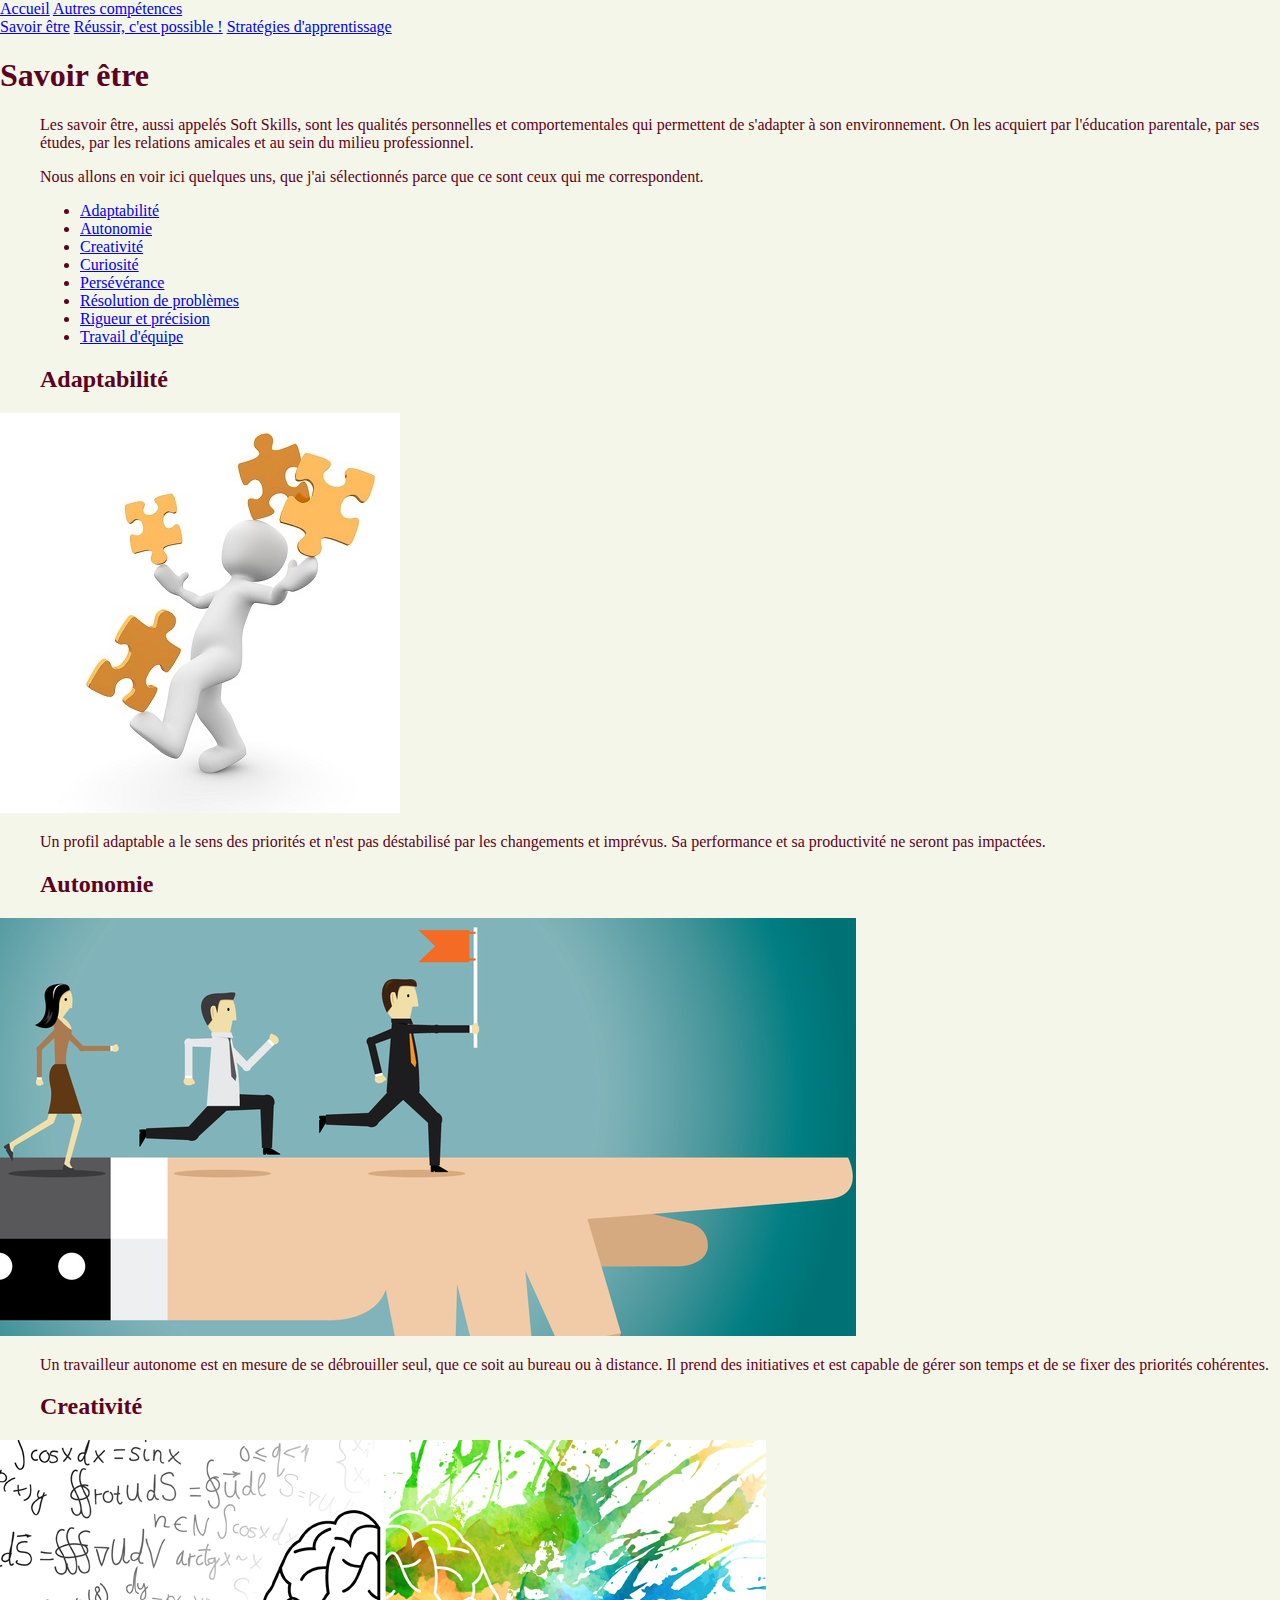
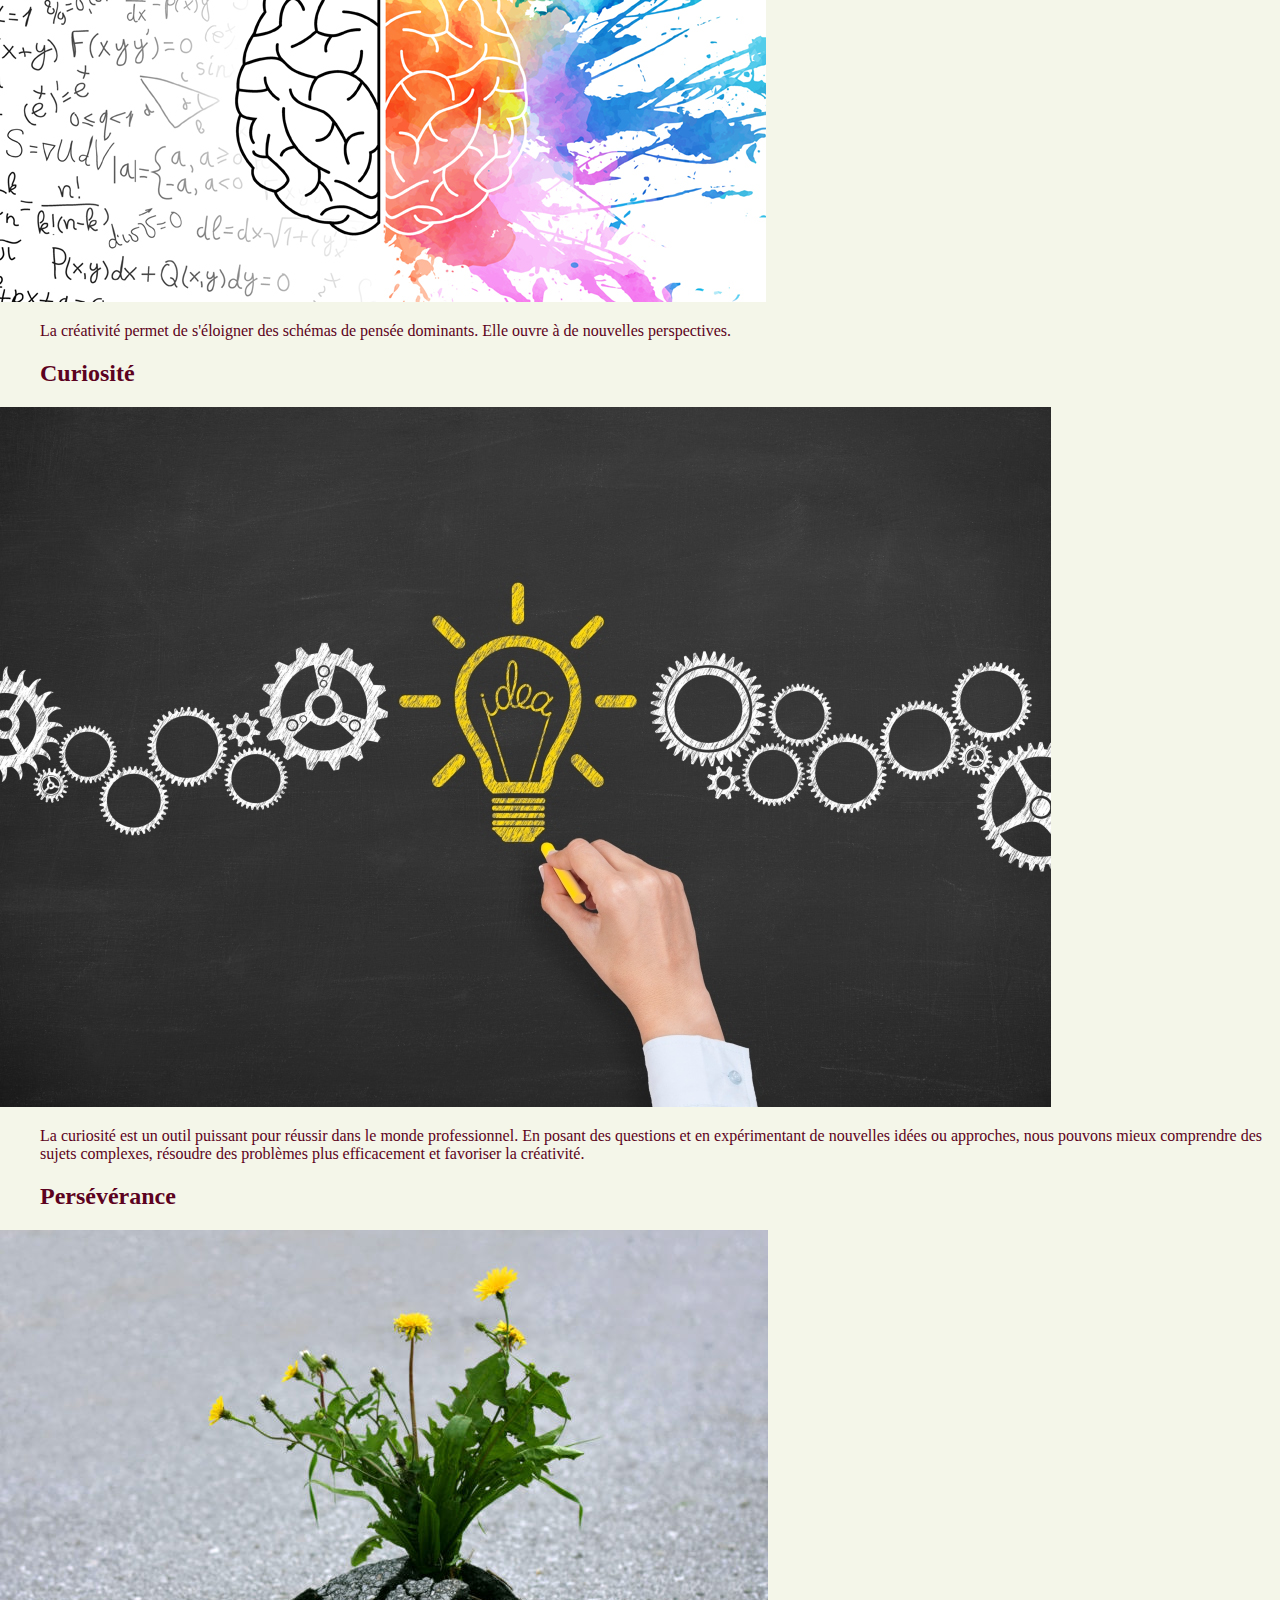
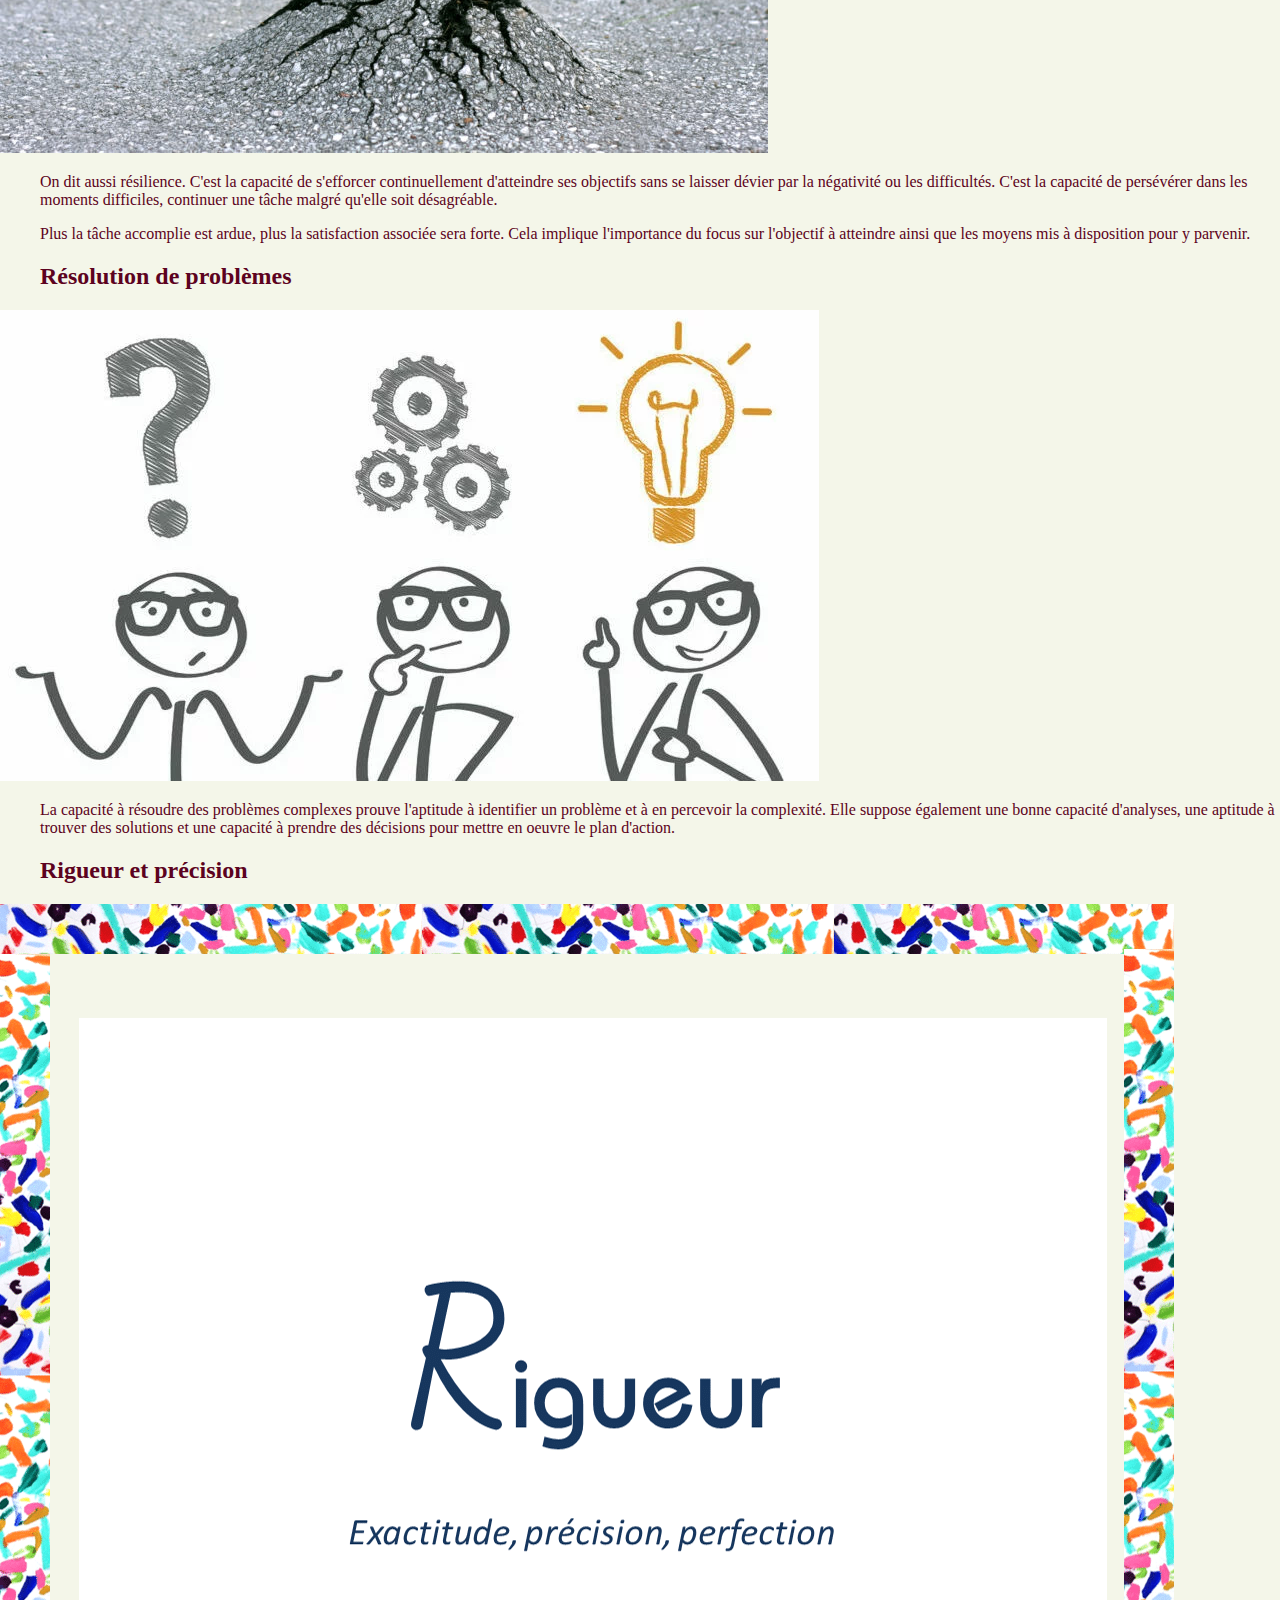
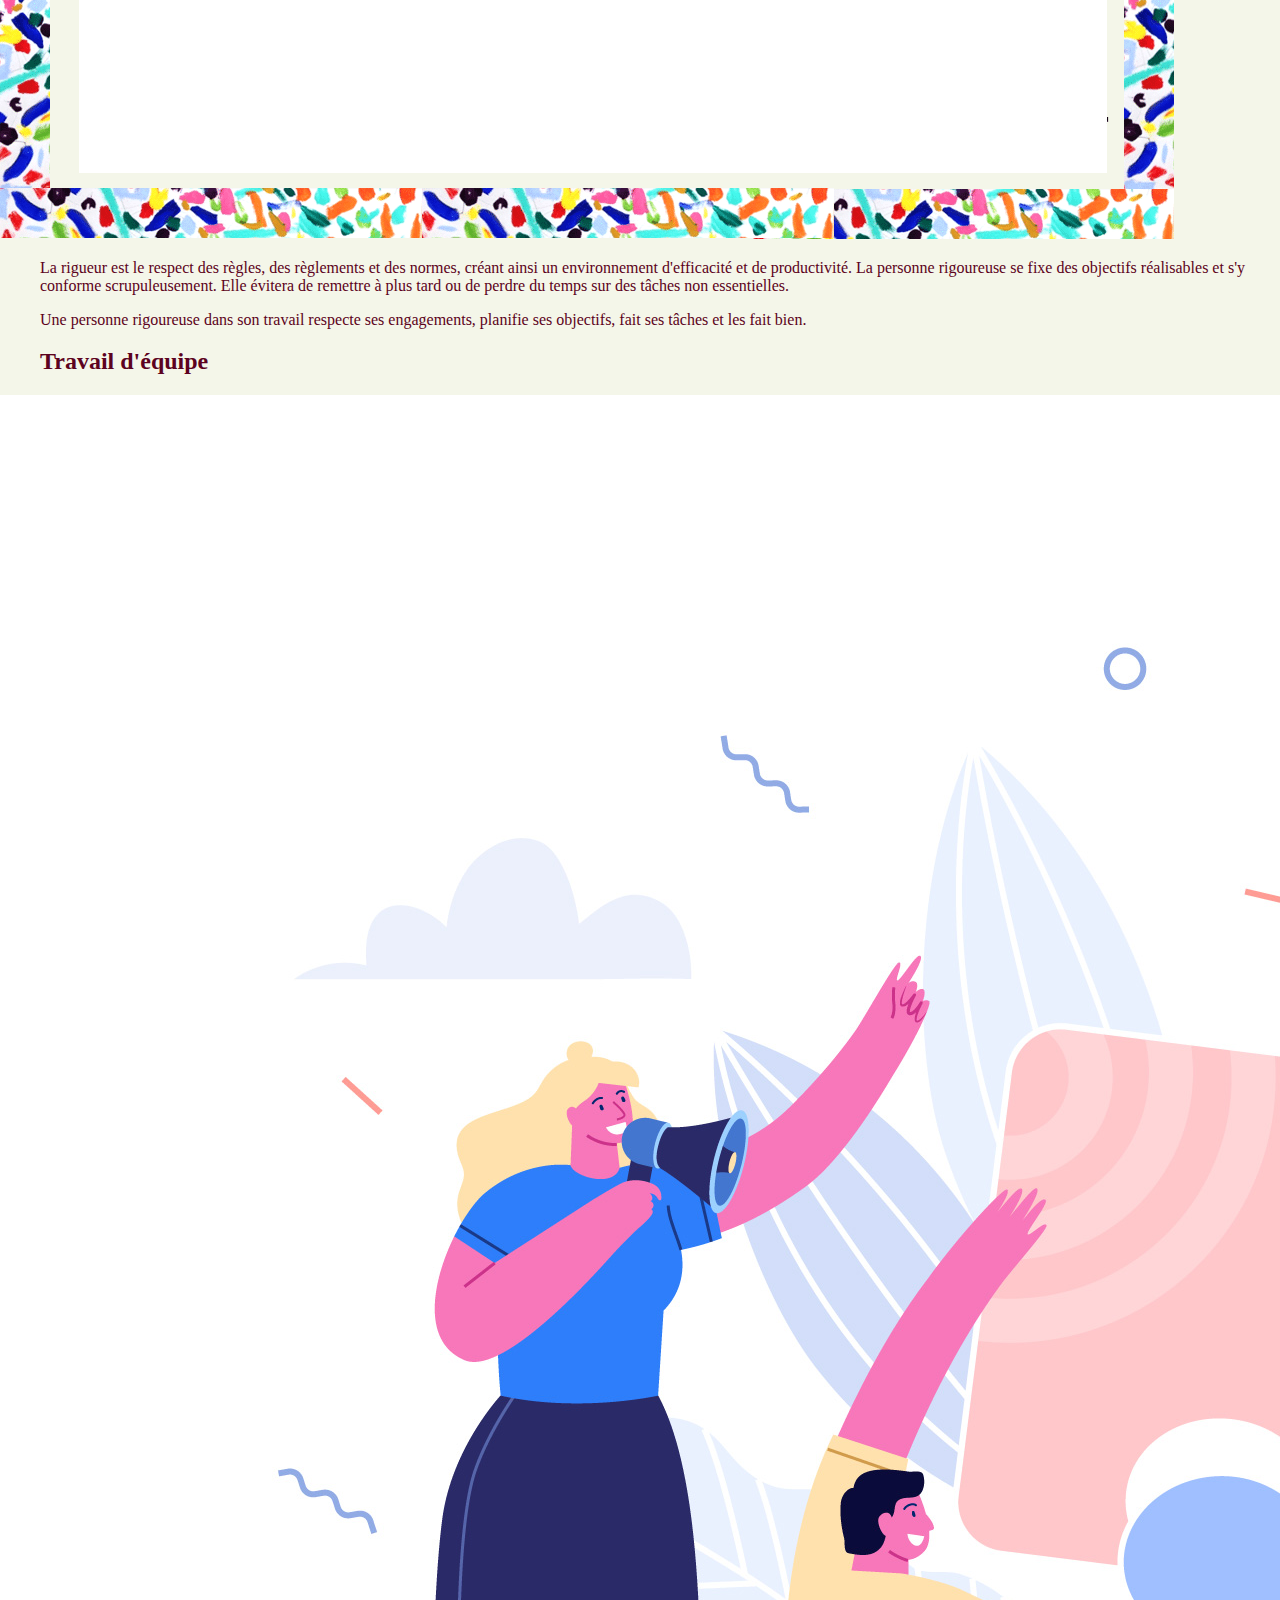
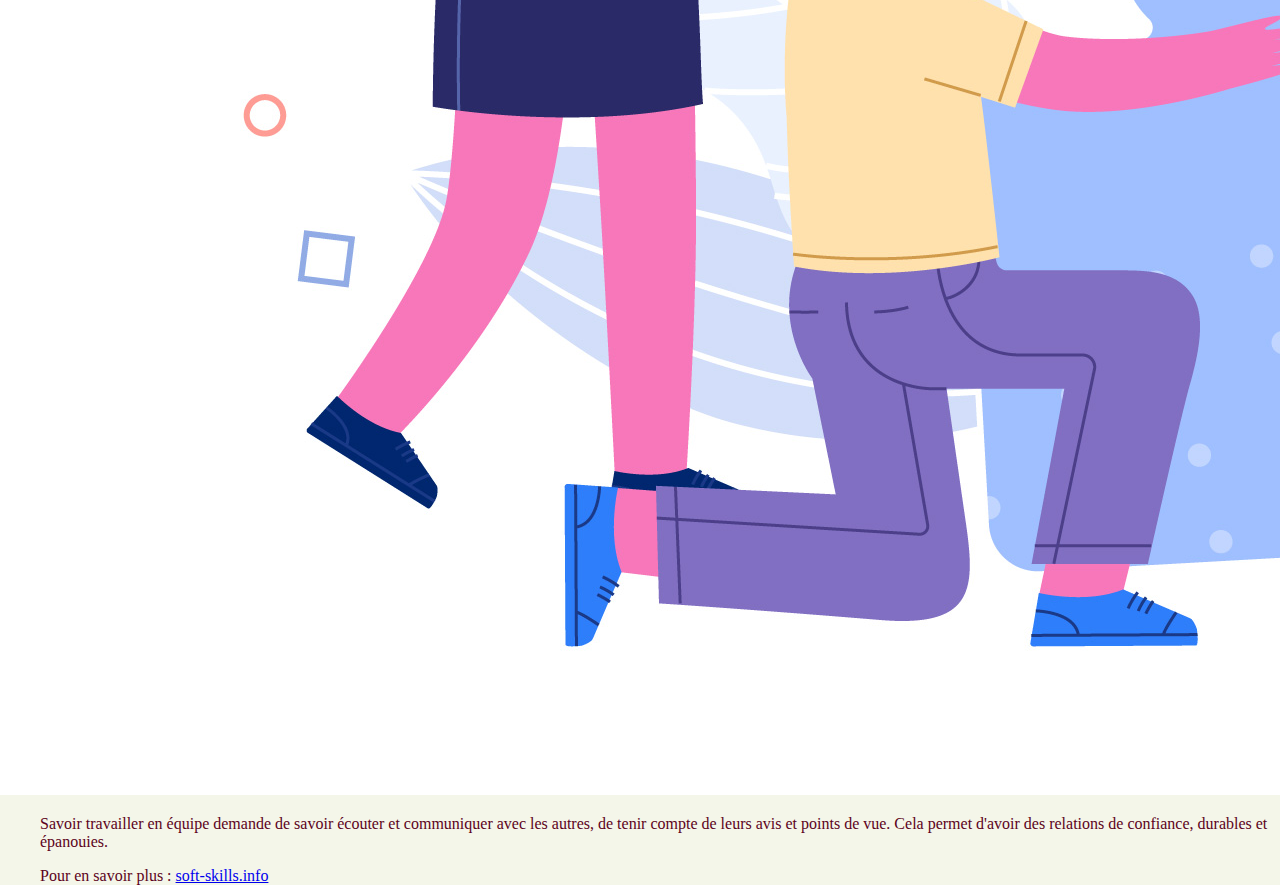
<file: savoir_etre.html>
<!DOCTYPE html>
<html lang="fr">
    <head>
        <meta charset="UTF-8">
        <meta http-equiv="X-UA-Compatible" content="IE=edge">
        <meta name="viewport" content="width=device-width, initial-scale=1.0">
        <link rel="stylesheet" href="styles.css">
        <title>Savoir être</title>
    </head>

    <body>
        <header>
            <nav>
                <a href="sommaire_general.html">Accueil</a>
                <a href="autres_competences.html">Autres compétences</a>
            </nav>

            <nav> 
                <a href="savoir_etre.html">Savoir être</a>
                <a href="reussir.html">Réussir, c'est possible !</a>
                <a href="apprentissage.html">Stratégies d'apprentissage</a> 
            </nav>
        </header>

        <h1>Savoir être</h1>

        <p>Les savoir être, aussi appelés Soft Skills, sont les qualités personnelles et comportementales qui permettent de s'adapter à son environnement. On les acquiert par l'éducation parentale, par ses études, par les relations amicales et au sein du milieu professionnel.</p>
        <p>Nous allons en voir ici quelques uns, que j'ai sélectionnés parce que ce sont ceux qui me correspondent.</p>

        <ul>
            <li><a href="#adaptabilite">Adaptabilité</a></li>
            <li><a href="#autonomie">Autonomie</a></li>
            <li><a href="#creativite">Creativité</a></li>
            <li><a href="#curiosite">Curiosité</a></li>
            <li><a href="#perseverance">Persévérance</a></li>
            <li><a href="#resolution">Résolution de problèmes</a></li>
            <li><a href="#rigueur">Rigueur et précision</a></li>
            <li><a href="#equipe">Travail d'équipe</a></li>   
        </ul>


        <section id="adaptabilite">
            <h2>Adaptabilité</h2>
            <img src="./img/Adaptability.jpg"/>
            <p>Un profil adaptable a le sens des priorités et n'est pas déstabilisé par les changements et imprévus. Sa performance et sa productivité ne seront pas impactées.</p>
        </section>


        <section id="autonomie">
            <h2>Autonomie</h2>
            <img src="./img/autonomie.png"/>
            <p>Un travailleur autonome est en mesure de se débrouiller seul, que ce soit au bureau ou à distance. Il prend des initiatives et est capable de gérer son temps et de se fixer des priorités cohérentes.</p>
        </section>


        <section id="creativite">
            <h2>Creativité</h2>
            <img src="./img/creativite.jpg"/>
            <p>La créativité permet de s'éloigner des schémas de pensée dominants. Elle ouvre à de nouvelles perspectives.</p>
        </section>


        <section id="curiosite">
            <h2>Curiosité</h2>
            <img src="./img/curiosité.jpg"/>
            <p>La curiosité est un outil puissant pour réussir dans le monde professionnel. En posant des questions et en expérimentant de nouvelles idées ou approches, nous pouvons mieux comprendre des sujets complexes, résoudre des problèmes plus efficacement et favoriser la créativité.</p>
        </section>


        <section id="perseverance">
            <h2>Persévérance</h2>
            <img src="./img/perseverance.jpg"/>
            <p>On dit aussi résilience. C'est la capacité de s'efforcer continuellement d'atteindre ses objectifs sans se laisser dévier par la négativité ou les difficultés. C'est la capacité de persévérer dans les moments difficiles, continuer une tâche malgré qu'elle soit désagréable.</p>
            <p>Plus la tâche accomplie est ardue, plus la satisfaction associée sera forte. Cela implique l'importance du focus sur l'objectif à atteindre ainsi que les moyens mis à disposition pour y parvenir.</p>
        </section>


        <section id="resolution">
            <h2>Résolution de problèmes</h2>
            <img src="./img/resolutiondeproblemes.webp"/>
            <p>La capacité à résoudre des problèmes complexes prouve l'aptitude à identifier un problème et à en percevoir la complexité. Elle suppose également une bonne capacité d'analyses, une aptitude à trouver des solutions et une capacité à prendre des décisions pour mettre en oeuvre le plan d'action.</p>
        </section>


        <section id="rigueur">
            <h2>Rigueur et précision</h2>
            <img src="./img/Rigueur.png"/>
            <p>La rigueur est le respect des règles, des règlements et des normes, créant ainsi un environnement d'efficacité et de productivité. La personne rigoureuse se fixe des objectifs réalisables et s'y conforme scrupuleusement. Elle évitera de remettre à plus tard ou de perdre du temps sur des tâches non essentielles.</p>
            <p>Une personne rigoureuse dans son travail respecte ses engagements, planifie ses objectifs, fait ses tâches et les fait bien.</p>
        </section>


        <section id="equipe">
            <h2>Travail d'équipe</h2>
            <img src="./img/3081629.jpg"/>
            <p>Savoir travailler en équipe demande de savoir écouter et communiquer avec les autres, de tenir compte de leurs avis et points de vue. Cela permet d'avoir des relations de confiance, durables et épanouies.</p>
        </section>


        <aside>Pour en savoir plus : <a href="https://soft-skills.info/" target="_blank">soft-skills.info</aside>


        <footer>
            
        </footer>

    </body>
</html>
</file>
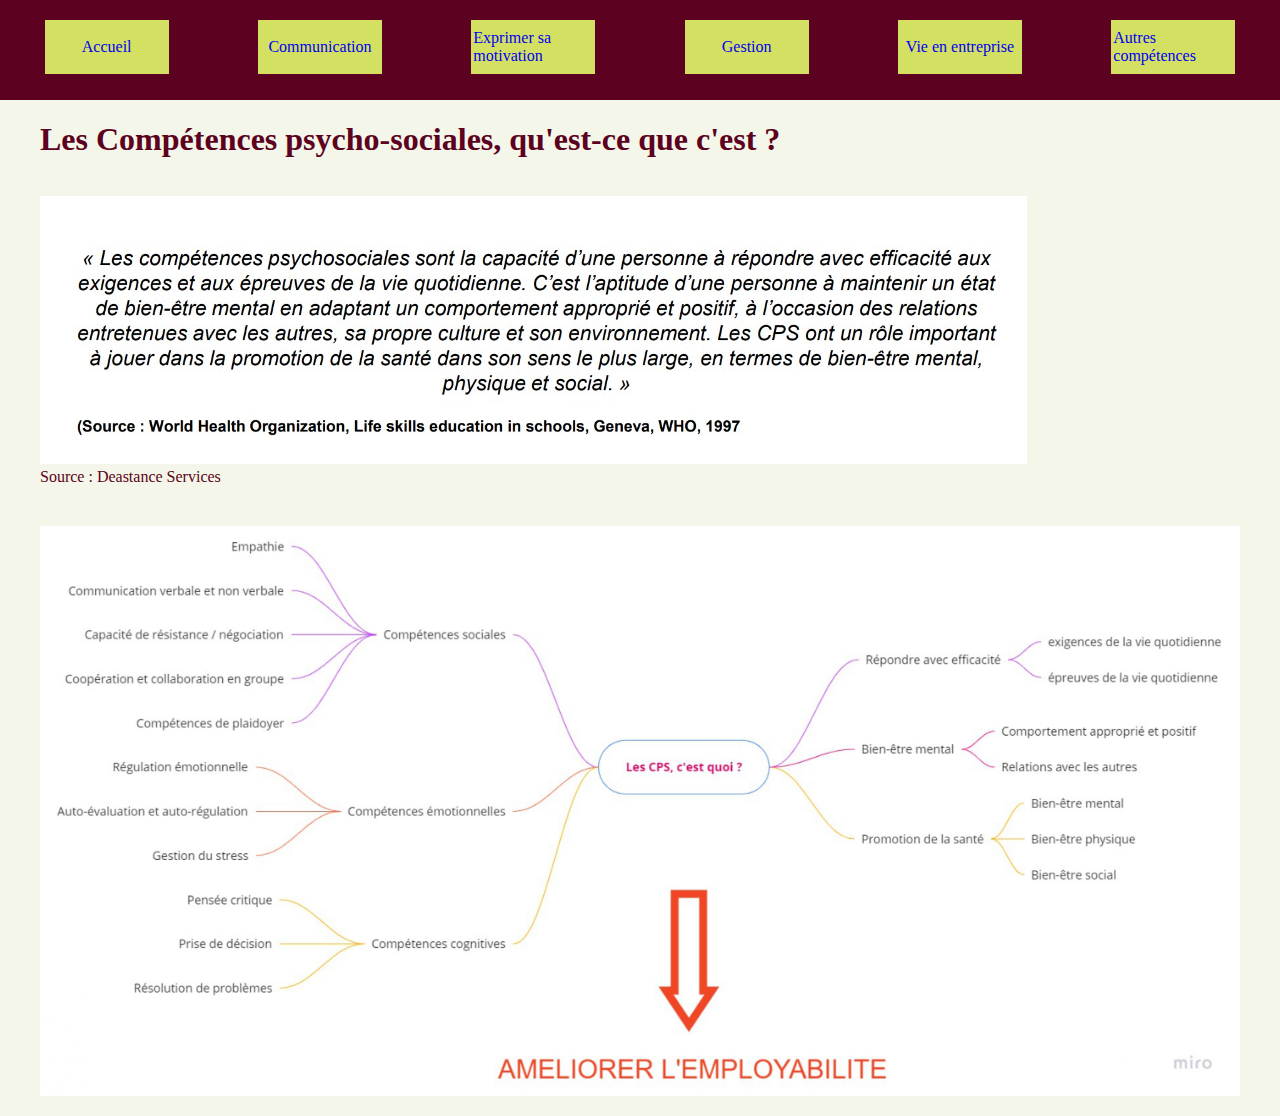
<file: sommaire_general.html>
<!DOCTYPE html>
<html lang="fr">
    <head>
        <meta charset="UTF-8">
        <meta http-equiv="X-UA-Compatible" content="IE=edge">
        <meta name="viewport" content="width=device-width, initial-scale=1.0">
        <link rel="stylesheet" href="styles.css">
        <title>CPS ?</title>
    </head>

    <body>
        <div class="container">

            <header>
                <nav class="header">
                    <a href="sommaire_general.html">Accueil</a>
                    <a href="communication.html">Communication</a>
                    <a href="motivation.html">Exprimer sa motivation</a>
                    <a href="gestion.html">Gestion</a>
                    <a href="entreprise.html">Vie en entreprise</a>
                    <a href="autres_competences.html">Autres compétences</a>
                </nav>
            </header>
            
            <main>
                <div class="container_cps">
                    <div><h1>Les Compétences psycho-sociales, qu'est-ce que c'est ?</h1></div>
                    <figure class="cps">
                        <div id="cps_def">
                            <img src="./img/def_cps.jpg">
                            <figcaption>Source : Deastance Services</figcaption>
                        </div>
                        <div class="mindmap">
                            <img src="./img/CPS C'est quoi MindMap_page-0001.jpg">
                        </div>
                    </figure>
                </div>
            </main>
                
            <footer>
    
            </footer>

        </div>

    </body>
</html>
</file>
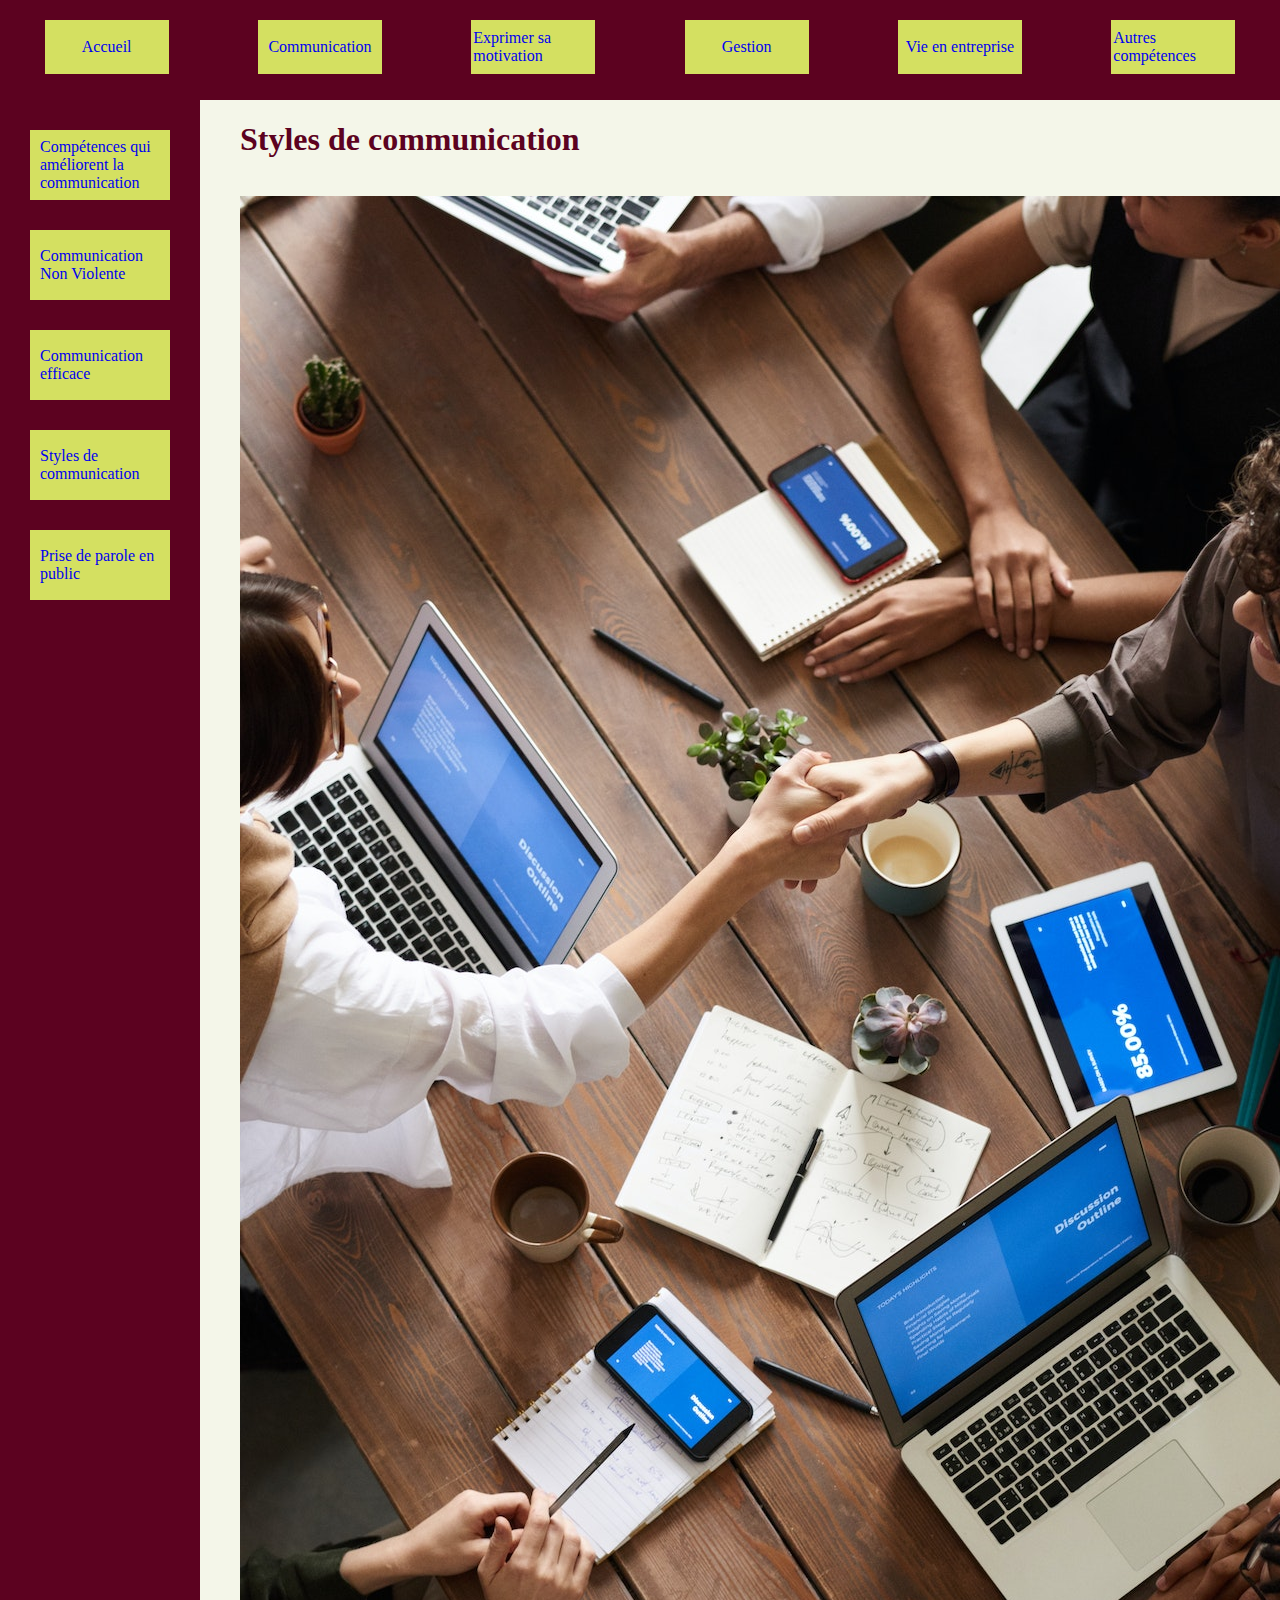
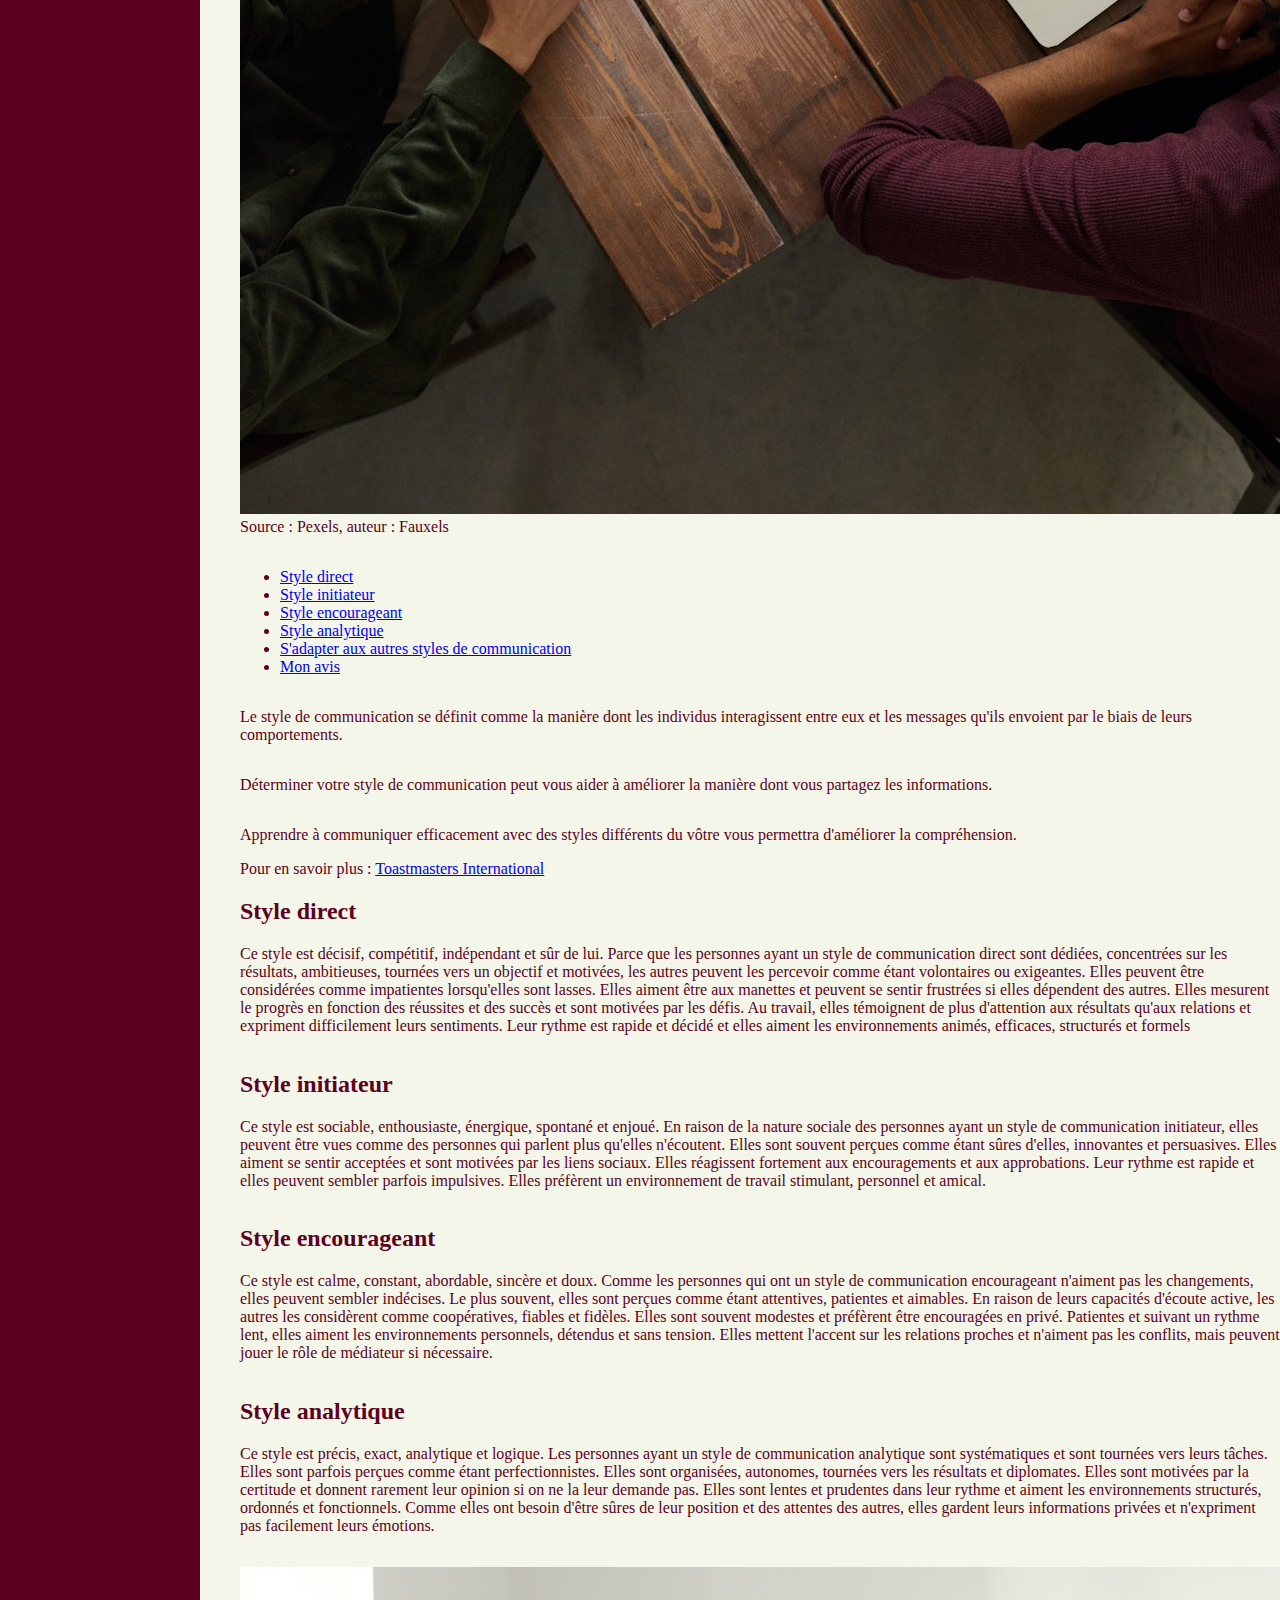
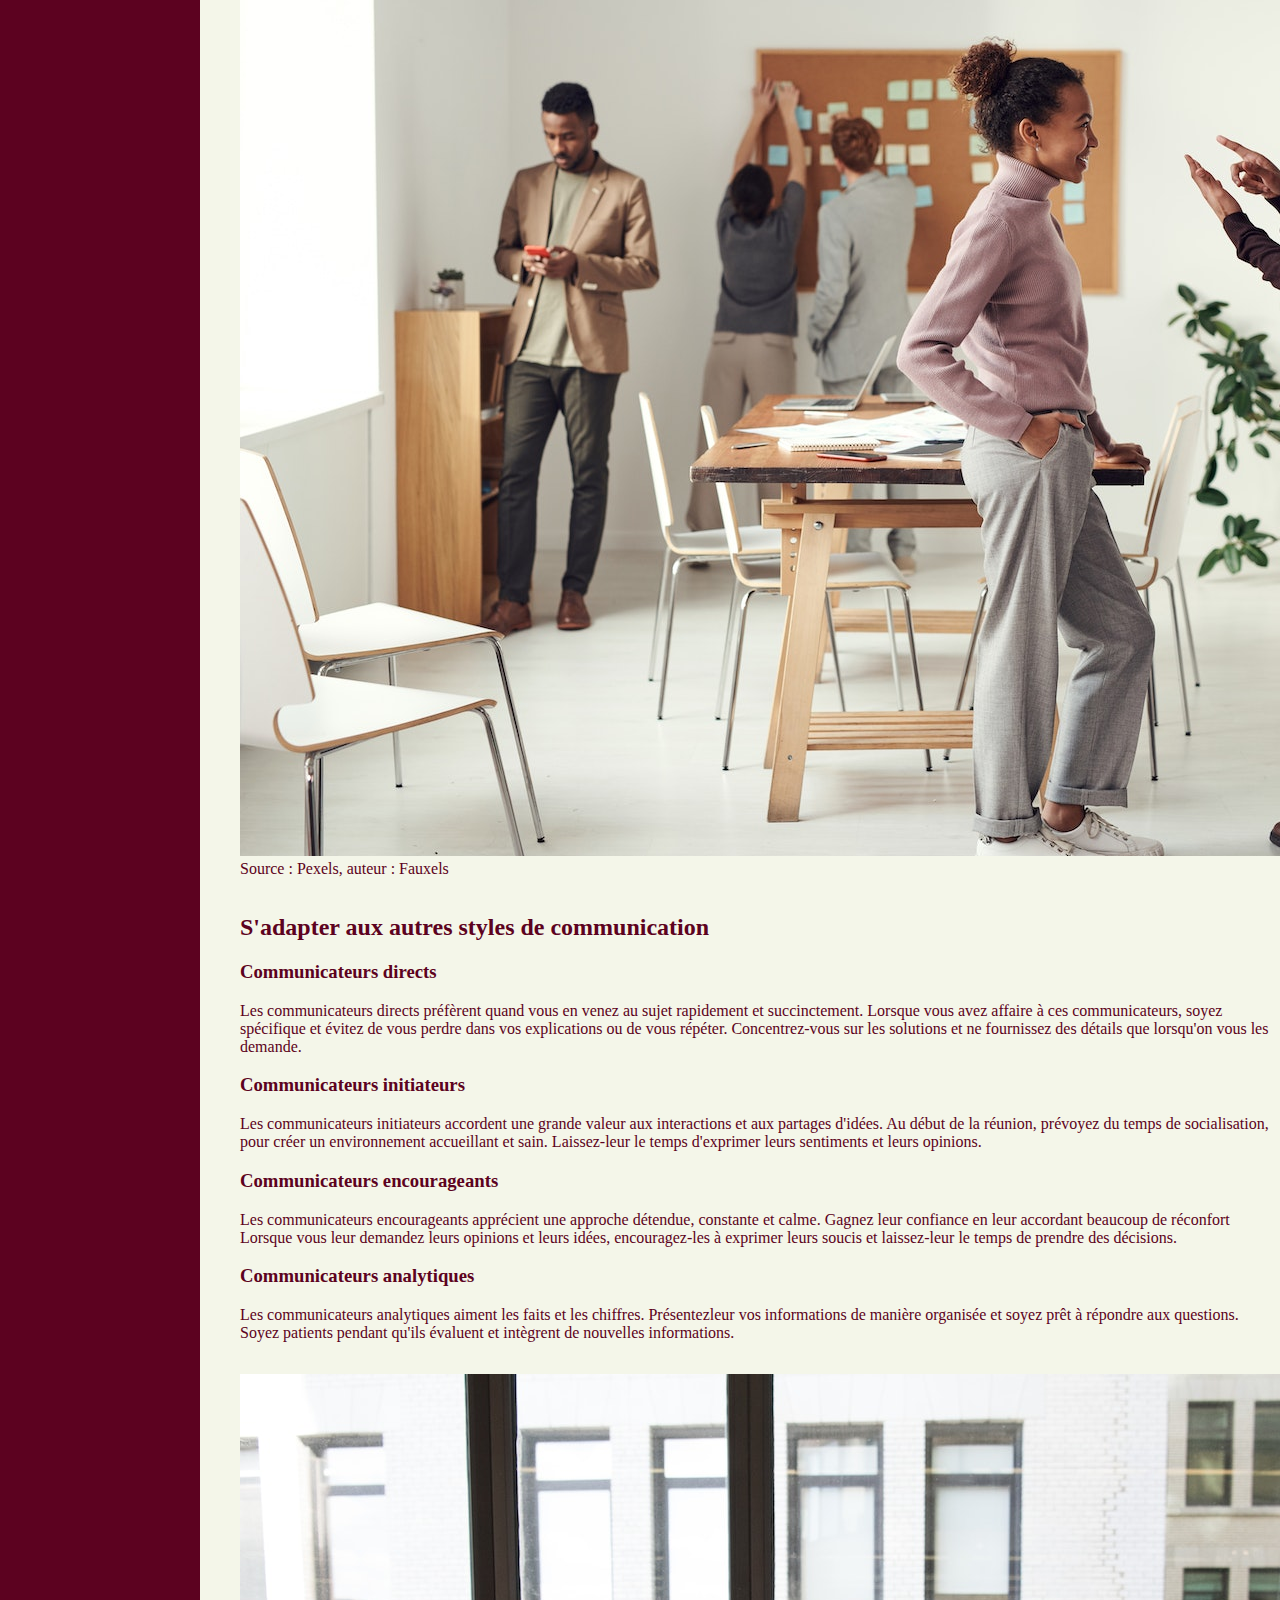
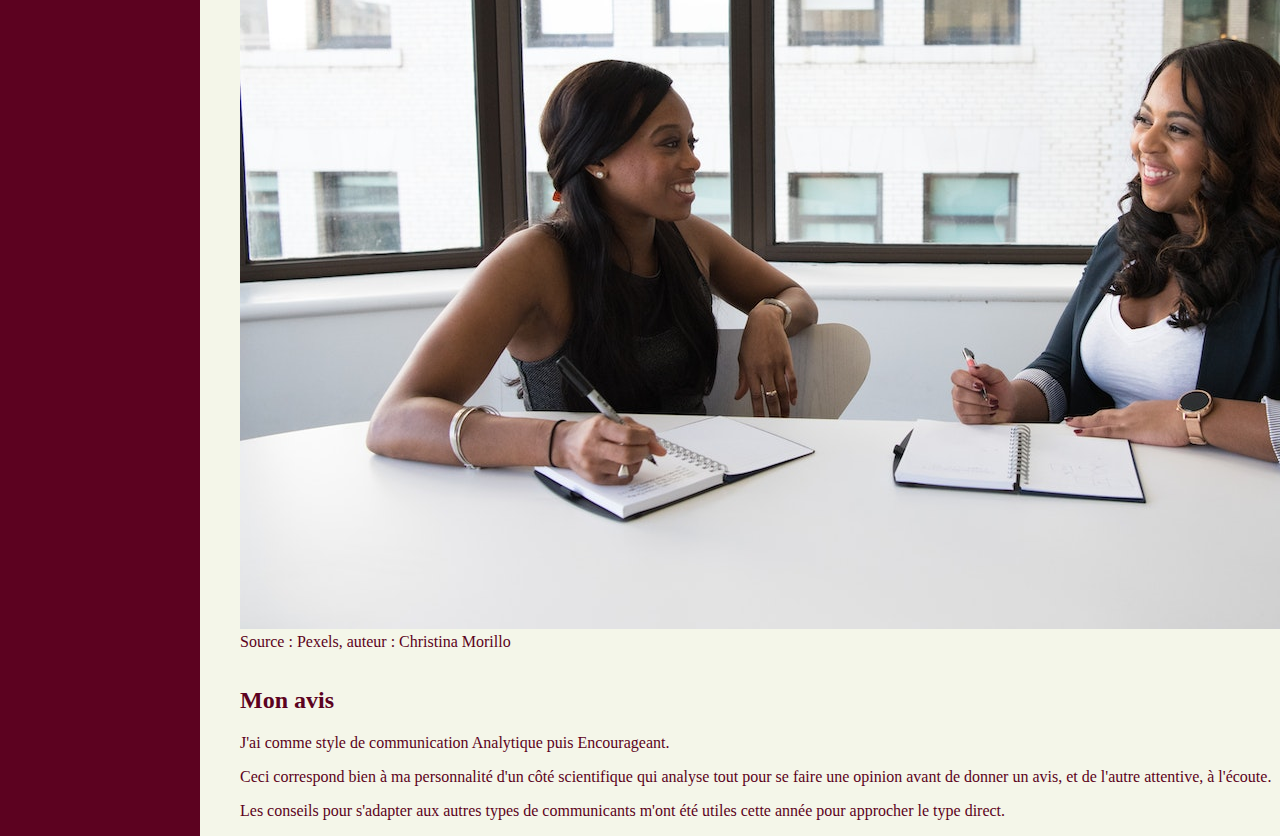
<file: styles_comm.html>
<!DOCTYPE html>
<html lang="fr">
    <head>
        <meta charset="UTF-8">
        <meta http-equiv="X-UA-Compatible" content="IE=edge">
        <meta name="viewport" content="width=device-width, initial-scale=1.0">
        <link rel="stylesheet" href="styles.css">
        <title>Styles de communication</title>
    </head>

    <body>
        <div class="container">
            <header>
                <nav class="header">
                    <a href="sommaire_general.html">Accueil</a>
                    <a href="communication.html">Communication</a>
                    <a href="motivation.html">Exprimer sa motivation</a>
                    <a href="gestion.html">Gestion</a>
                    <a href="entreprise.html">Vie en entreprise</a>
                    <a href="autres_competences.html">Autres compétences</a>
                </nav>
            </header>

            <main>
                <section class="sidenavbar">
                    <nav class="sidenavbar_specifique">
                        <a href="competences_comm.html">Compétences qui améliorent la communication</a>
                        <a href="CNV.html">Communication Non Violente</a>
                        <a href="comm_efficace.html">Communication efficace</a>
                        <a href="styles_comm.html">Styles de communication</a>
                        <a href="prise_de_parole.html">Prise de parole en public</a>
                    </nav>
                </section>

                <div class="container_cps">
                    <h1>Styles de communication</h1>

                    <figure class="image">
                        <img src="./img/pexels-fauxels-3183148.jpg"/>
                        <figcaption>Source : Pexels, auteur : Fauxels</figcaption>
                    </figure>

                    <ul>
                        <li><a href="#direct">Style direct</a></li>
                        <li><a href="#initiateur">Style initiateur</a></li>
                        <li><a href="#encourageant">Style encourageant</a></li>
                        <li><a href="#analytique">Style analytique</a></li>
                        <li><a href="#adapter">S'adapter aux autres styles de communication</a></li>
                        <li><a href="#monAvis">Mon avis</a></li>
                    </ul>

                    <p>Le style de communication se définit comme la manière dont les individus interagissent entre eux et les messages qu'ils envoient par le biais de leurs comportements.</p>
                    <p>Déterminer votre style de communication peut vous aider à améliorer la manière dont vous partagez les informations.</p>
                    <p>Apprendre à communiquer efficacement avec des styles différents du vôtre vous permettra d'améliorer la compréhension.</p>
                    <aside>Pour en savoir plus : <a href="https://www.toastmastersrivesud.org/uploads/6/3/0/7/6307400/fr8206_understanding_your_communication_style.pdf" target="_blank">Toastmasters International</a></aside>

                    <section id="direct">
                        <h2>Style direct</h2>
                        <p>Ce style est décisif, compétitif, indépendant et sûr de lui. Parce que les personnes ayant un style de communication direct sont dédiées, concentrées sur les résultats, ambitieuses, tournées vers un objectif et motivées, les autres peuvent les percevoir comme étant volontaires ou exigeantes. Elles peuvent être considérées comme impatientes lorsqu'elles sont lasses. Elles aiment être aux manettes et peuvent se sentir frustrées si elles dépendent des autres. Elles mesurent le progrès en fonction des réussites et des succès et sont motivées par les défis. Au travail, elles témoignent de plus d'attention aux résultats qu'aux relations et expriment difficilement leurs sentiments. Leur rythme est rapide et décidé et elles aiment les environnements animés, efficaces, structurés et formels</p>
                    </section>

                    <section id="initiateur">
                        <h2>Style initiateur</h2>
                        <p>Ce style est sociable, enthousiaste, énergique, spontané et enjoué. En raison de la nature sociale des personnes ayant un style de communication initiateur, elles peuvent être vues comme des personnes qui parlent plus qu'elles n'écoutent. Elles sont souvent perçues comme étant sûres d'elles, innovantes et persuasives. Elles aiment se sentir acceptées et sont motivées par les liens sociaux. Elles réagissent fortement aux encouragements et aux approbations. Leur rythme est rapide et elles peuvent sembler parfois impulsives. Elles préfèrent un environnement de travail stimulant, personnel et amical.</p>
                    </section>

                    <section id="encourageant">
                        <h2>Style encourageant</h2>
                        <p>Ce style est calme, constant, abordable, sincère et doux. Comme les personnes qui ont un style de communication encourageant n'aiment pas les changements, elles peuvent sembler indécises. Le plus souvent, elles sont perçues comme étant attentives, patientes et aimables. En raison de leurs capacités d'écoute active, les autres les considèrent comme coopératives, fiables et fidèles. Elles sont souvent modestes et préfèrent être encouragées en privé. Patientes et suivant un rythme lent, elles aiment les environnements personnels, détendus et sans tension. Elles mettent l'accent sur les relations proches et n'aiment pas les conflits, mais peuvent jouer le rôle de médiateur si nécessaire.</p>
                    </section>

                    <section id="analytique">
                        <h2>Style analytique</h2>
                        <p>Ce style est précis, exact, analytique et logique. Les personnes ayant un style de communication analytique sont systématiques et sont tournées vers leurs tâches. Elles sont parfois perçues comme étant perfectionnistes. Elles sont organisées, autonomes, tournées vers les résultats et diplomates. Elles sont motivées par la certitude et donnent rarement leur opinion si on ne la leur demande pas. Elles sont lentes et prudentes dans leur rythme et aiment les environnements structurés, ordonnés et fonctionnels. Comme elles ont besoin d'être sûres de leur position et des attentes des autres, elles gardent leurs informations privées et n'expriment pas facilement leurs émotions.</p>
                    </section>

                    <figure class="image">
                        <img src="./img/pexels-fauxels-3182765.jpg"/>
                        <figcaption>Source : Pexels, auteur : Fauxels</figcaption>
                    </figure>

                    <section id="adapter">
                        <h2>S'adapter aux autres styles de communication</h2>
                        <h3>Communicateurs directs</h3>
                        <p>Les communicateurs directs préfèrent quand vous en venez au sujet rapidement et succinctement. Lorsque vous avez affaire à ces communicateurs, soyez spécifique et évitez de vous perdre dans vos explications ou de vous répéter. Concentrez-vous sur les solutions et ne fournissez des détails que lorsqu'on vous les demande.</p>

                        <h3>Communicateurs initiateurs</h3>
                        <p>Les communicateurs initiateurs accordent une grande valeur aux interactions et aux partages d'idées. Au début de la réunion, prévoyez du temps de socialisation, pour créer un environnement accueillant et sain. Laissez-leur le temps d'exprimer leurs sentiments et leurs opinions.</p>

                        <h3>Communicateurs encourageants</h3>
                        <p>Les communicateurs encourageants apprécient une approche détendue, constante et calme. Gagnez leur confiance en leur accordant beaucoup de réconfort Lorsque vous leur demandez leurs opinions et leurs idées, encouragez-les à exprimer leurs soucis et laissez-leur le temps de prendre des décisions.</p>

                        <h3>Communicateurs analytiques</h3>
                        <p>Les communicateurs analytiques aiment les faits et les chiffres. Présentezleur vos informations de manière organisée et soyez prêt à répondre aux questions. Soyez patients pendant qu'ils évaluent et intègrent de nouvelles informations.</p>
                    </section>

                    <figure class="image">
                        <img src="./img/pexels-christina-morillo-1181605.jpg"/>
                        <figcaption>Source : Pexels, auteur : Christina Morillo</figcaption>
                    </figure>

                    <section id="monAvis">
                        <h2>Mon avis</h2>
                        <p>J'ai comme style de communication Analytique puis Encourageant.</p>
                        <p>Ceci correspond bien à ma personnalité d'un côté scientifique qui analyse tout pour se faire une opinion avant de donner un avis, et de l'autre attentive, à l'écoute.</p>
                        <p>Les conseils pour s'adapter aux autres types de communicants m'ont été utiles cette année pour approcher le type direct.</p>
                    </section>
                </div>
            </main>
        </div>

        <footer>
            
        </footer>

    </body>
</html>
</file>
<file: styles.css>
/* INDEX */

#index_body {
    background-color: #5C0220;
    
}

#index_section {
    background-image: url("./img/psychology-4440675_1920.jpg");
    background-size: contain;
    background-repeat: no-repeat;
    width: 100%;
    height: 100vh;   
}

#index_section h2 {
    z-index: 2;
    background-color: transparent;
    color: #d4e061;
    font-size: 48px;
}

#entrer {
    background-color: #d4e061;
    width: 191px;
    height: 73px;
    padding: 5px 10px;
}


/* PAGES COMMUNES */

body {
    background-color: #f4f6e9;
    color: #5c0220;
    margin: 0;
    width: auto;
    max-width: 100%;
    box-sizing: border-box;
}

.container {
    display: flex;
    flex-direction: column;
    min-height: 100vh;
}

main {
    flex-grow: 1;
    display: flex;
    flex-direction: row;
}

.sidenavbar {
    position: sticky;
    flex-shrink: 0;
    background-color: #5C0220;
    height: auto;
    left: 0;
}

.sidenavbar a {
    display: flex;
    align-items: center;
    justify-content: center;
    background-color: #d4e061;
    width: 120px;
    height: 50px;
    margin: 30px;
    padding: 10px;
    text-decoration: none;
}

.header {
    top: 0;
    height: 100px;
    width: auto;
    background-color: #5C0220;
    display: flex;
    flex-direction: row; 
    justify-content: space-around;
}

.header a {
    display: flex;
    align-items: center;
    justify-content: center;
    background-color: #d4e061;
    width: 120px;
    height: 50px;
    margin: 20px;
    padding: 2px;
    text-decoration: none;
}

a:hover {
    text-decoration: underline;
}

.container_cps {
    display: flex;
    flex-direction: column;
    flex-grow: 1; 
}

.container_cps h1 , h2, h3, p , aside { 
    margin-left: 40px;
}

.mindmap {
    width: 100%;
    max-width: 100%;
    box-sizing: border-box;
    margin-top: 40px;
}

.mindmap img {
    max-width: 100%;
    height: auto;
}

ul li{
    margin-left: 40px;
}

.image {
    width: 800px;
    height: auto;
}

/* SOMMAIRE GENERAL */

.generalHeader {
    top: 0;
    height: 120px;
    background-color: #5C0220;
}

.hidden {
    display: none;
}
</file>
